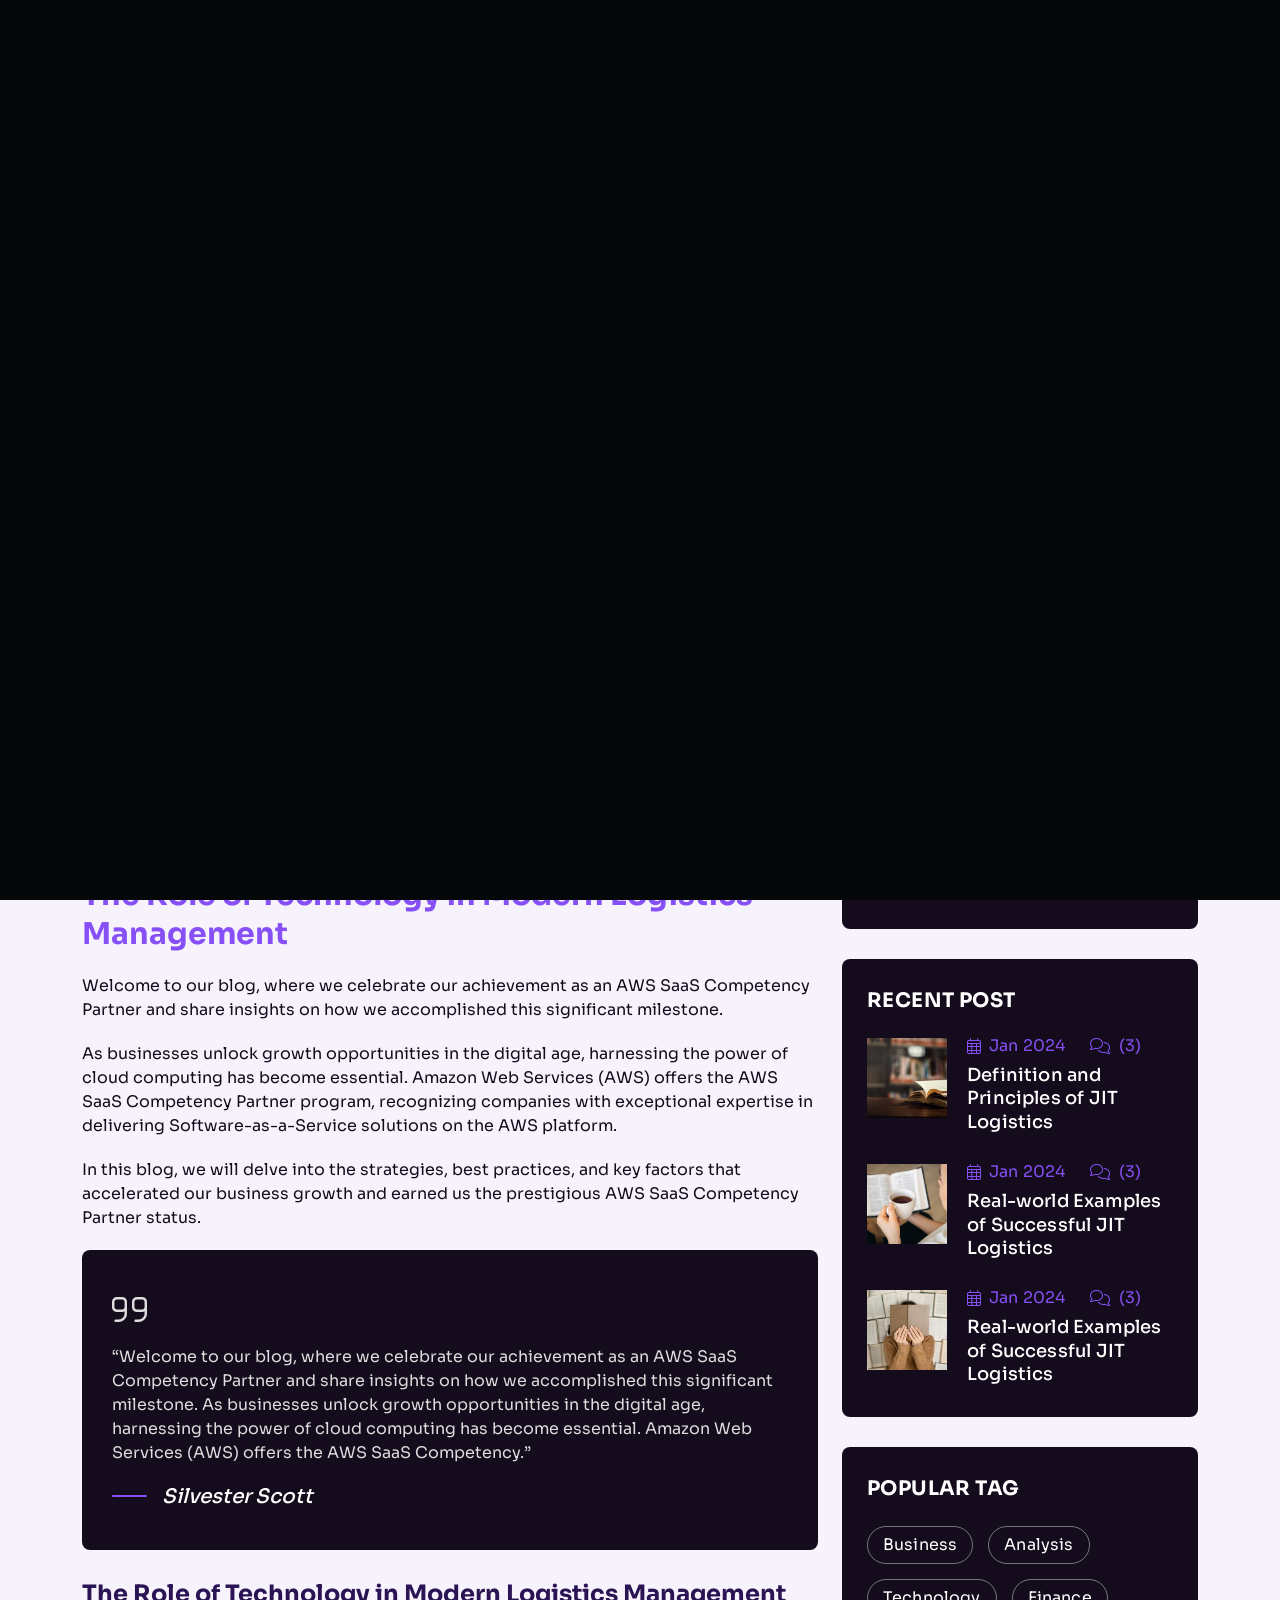
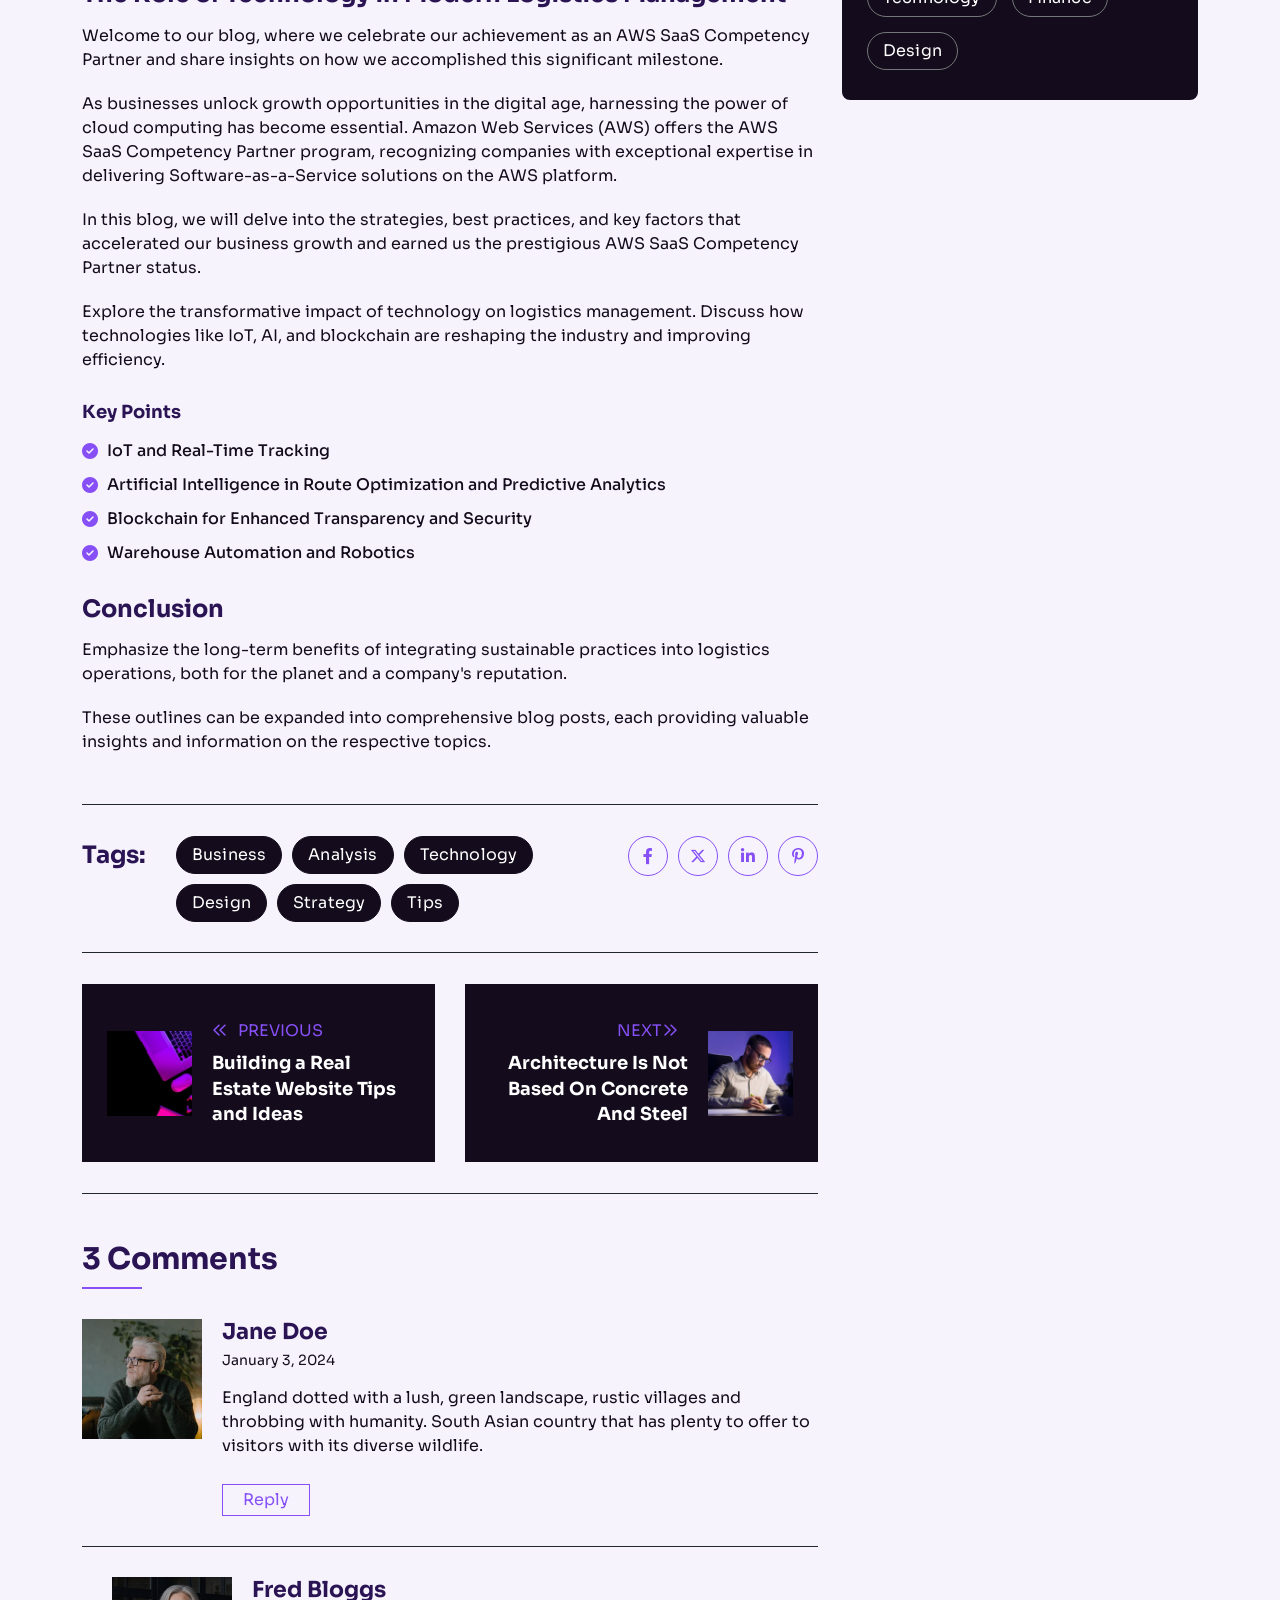
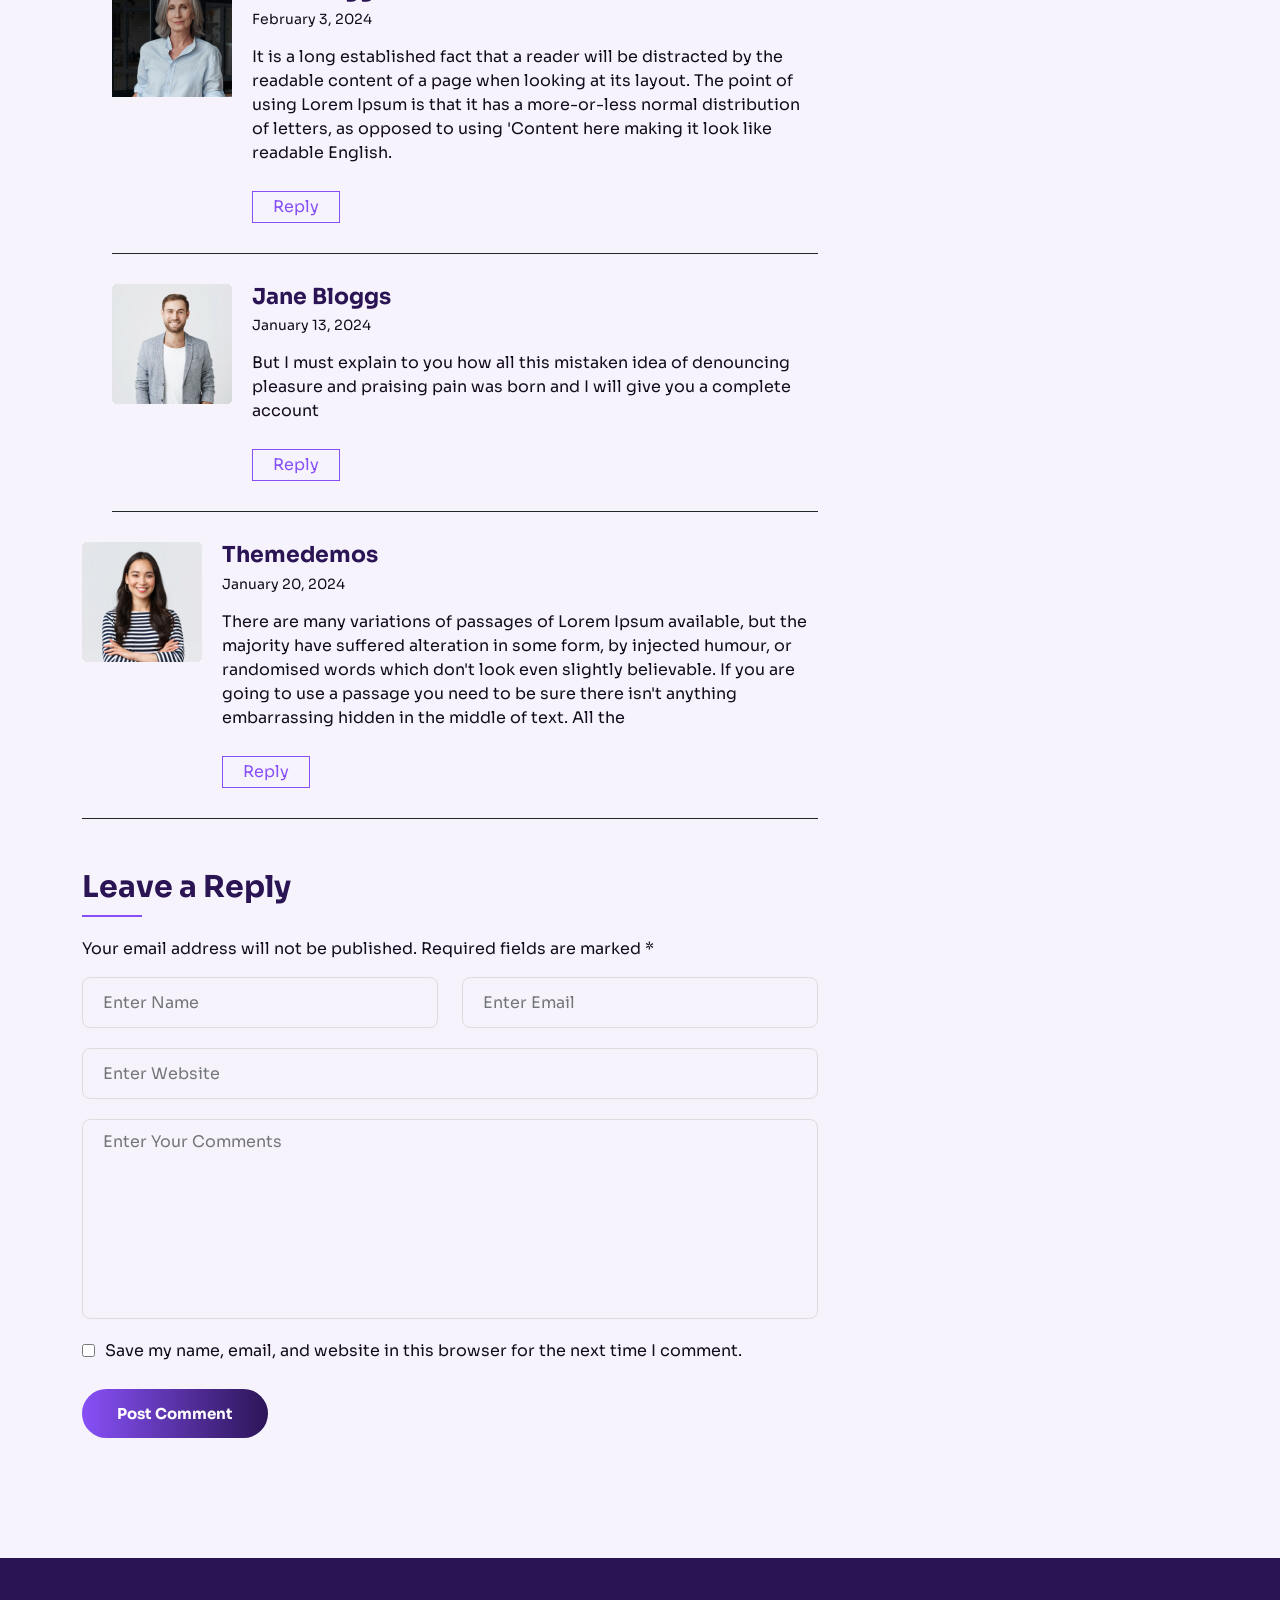
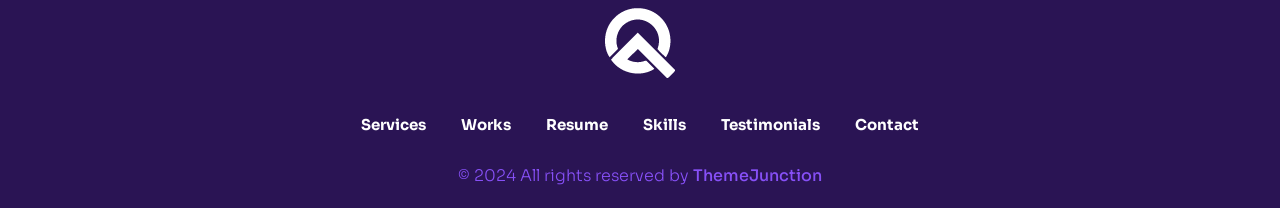
<file: blog-details-light.html>
<!DOCTYPE html>
<html class="no-js" lang="en">

<head>
  <meta charset="utf-8" />
  <meta http-equiv="x-ua-compatible" content="ie=edge" />
  <meta name="viewport" content="width=device-width, initial-scale=1" />
  <meta name="description" content="" />

  <!-- Site Title -->
  <title>Blog Details - Gerold - Personal Portfolio HTML5 Template</title>

  <!-- Place favicon.ico in the root directory -->
  <link rel="apple-touch-icon" href="./assets/img/favicon.png" />
  <link rel="shortcut icon" type="image/png" href="./assets/img/favicon.png" />

  <!-- CSS here -->
  <link rel="stylesheet" href="assets/css/animate.min.css">
  <link rel="stylesheet" href="assets/css/bootstrap.min.css">
  <link rel="stylesheet" href="assets/css/font-awesome-pro.min.css">
  <link rel="stylesheet" href="assets/css/flaticon_gerold.css">
  <link rel="stylesheet" href="assets/css/nice-select.css">
  <link rel="stylesheet" href="assets/css/backToTop.css">
  <link rel="stylesheet" href="assets/css/owl.carousel.min.css">
  <link rel="stylesheet" href="assets/css/odometer-theme-default.css">
  <link rel="stylesheet" href="assets/css/magnific-popup.css">

  <link rel="stylesheet" href="assets/css/main.css">
  <link rel="stylesheet" href="assets/css/light-mode.css">
  <link rel="stylesheet" href="assets/css/responsive.css">
</head>

<body class="absolute_header inner-page light-mode">

  <!-- Preloader Area Start -->
  <div class="preloader">
    <svg viewBox="0 0 1000 1000" preserveAspectRatio="none">
      <path id="preloaderSvg" d="M0,1005S175,995,500,995s500,5,500,5V0H0Z"></path>
    </svg>

    <div class="preloader-heading">
      <div class="load-text">
        <span>L</span>
        <span>o</span>
        <span>a</span>
        <span>d</span>
        <span>i</span>
        <span>n</span>
        <span>g</span>
      </div>
    </div>
  </div>
  <!-- Preloader Area End -->


  <!-- start: Back To Top -->
  <div class="progress-wrap" id="scrollUp">
    <svg class="progress-circle svg-content" width="100%" height="100%" viewBox="-1 -1 102 102">
      <path d="M50,1 a49,49 0 0,1 0,98 a49,49 0 0,1 0,-98" />
    </svg>
  </div>
  <!-- end: Back To Top -->


  <!-- HEADER START -->
  <header class="tj-header-area header-absolute">
    <div class="container">
      <div class="row">
        <div class="col-12 d-flex flex-wrap align-items-center">

          <div class="logo-box">
            <a href="index.html">
              <img src="assets/img/logo/logo.png" alt="">
            </a>
          </div>

          <div class="header-info-list d-none d-md-inline-block">
            <ul class="ul-reset">
              <li><a href="mailto:mail@gerolddesign.com">mail@gerolddesign.com</a></li>
            </ul>
          </div>

          <div class="header-menu">
            <nav>
              <ul>
                <li><a href="#services-section">Services</a></li>
                <li><a href="#works-section">Works</a></li>
                <li><a href="#resume-section">Resume</a></li>
                <li><a href="#skills-section">Skills</a></li>
                <li><a href="#testimonials-section">Testimonials</a></li>
                <li><a href="#contact-section">Contact</a></li>
              </ul>
            </nav>
          </div>

          <div class="header-button">
            <a href="#" class="btn tj-btn-primary">Hire me!</a>
          </div>

          <div class="menu-bar d-lg-none">
            <button>
              <span></span>
              <span></span>
              <span></span>
              <span></span>
            </button>
          </div>
        </div>
      </div>
    </div>
  </header>
  <header class="tj-header-area header-2 header-sticky sticky-out">
    <div class="container">
      <div class="row">
        <div class="col-12 d-flex flex-wrap align-items-center">

          <div class="logo-box">
            <a href="index.html">
              <img src="assets/img/logo/logo-dark.png" alt="">
            </a>
          </div>

          <div class="header-info-list d-none d-md-inline-block">
            <ul class="ul-reset">
              <li><a href="mailto:mail@gerolddesign.com">mail@gerolddesign.com</a></li>
            </ul>
          </div>

          <div class="header-menu">
            <nav>
              <ul>
                <li><a href="#services-section">Services</a></li>
                <li><a href="#works-section">Works</a></li>
                <li><a href="#resume-section">Resume</a></li>
                <li><a href="#skills-section">Skills</a></li>
                <li><a href="#testimonials-section">Testimonials</a></li>
                <li><a href="#contact-section">Contact</a></li>
              </ul>
            </nav>
          </div>

          <div class="header-button">
            <a href="#" class="btn tj-btn-primary">Hire me!</a>
          </div>

          <div class="menu-bar d-lg-none">
            <button>
              <span></span>
              <span></span>
              <span></span>
              <span></span>
            </button>
          </div>
        </div>
      </div>
    </div>
  </header>
  <!-- HEADER END -->

  <main class="site-content" id="content">

    <!-- START: Breadcrumb Area -->
    <section class="breadcrumb_area" data-bg-image="./assets/img/breadcrumb/breadcrumb-bg.jpg" data-bg-color="#140C1C">
      <div class="container">
        <div class="row">
          <div class="col">
            <div class="breadcrumb_content d-flex flex-column align-items-center">
              <h2 class="title wow fadeInUp" data-wow-delay=".3s">Blog Details</h2>
              <div class="breadcrumb_navigation wow fadeInUp" data-wow-delay=".5s">
                <span><a href="index.html">Home</a></span>
                <i class="far fa-long-arrow-right"></i>
                <span class="current-item">Blog Details</span>
              </div>
            </div>
          </div>
        </div>
      </div>
    </section>
    <!-- END: Breadcrumb Area -->

    <!-- START: Blog Section -->
    <section class="full-width tj-post-details__area">
      <div class="container">
        <div class="row justify-content-center">
          <div class="col-lg-8">
            <div class="tj-post-details__container">
              <article class="tj-single__post">
                <div class="tj-post__thumb">
                  <img src="./assets/img/blog/blog-4.jpg" alt="">

                  <a href="#" class="category">Tutorial</a>
                </div>

                <div class="tj-post__content">
                  <div class="tj-post__meta entry-meta">
                    <span><i class="fa-light fa-user"></i> <a href="#">By Admin</a></span>
                    <span><i class="fa-light fa-calendar-days"></i> 11 Jul, 2023</span>
                    <span><i class="fa-light fa-comments"></i><a href="#">Comments (3)</a></span>
                  </div>
                  <h3 class="tj-post__title entry-title">
                    The Role of Technology in Modern Logistics Management
                  </h3>

                  <div class="tj-post__content">
                    <p>Welcome to our blog, where we celebrate our achievement as an AWS SaaS Competency Partner and
                      share insights on how we accomplished this significant milestone.</p>

                    <p>As businesses unlock growth opportunities in the digital age, harnessing the power of cloud
                      computing has become essential. Amazon Web Services (AWS) offers the AWS SaaS Competency Partner
                      program, recognizing companies with exceptional expertise in delivering Software-as-a-Service
                      solutions on the AWS platform.</p>

                    <p>In this blog, we will delve into the strategies, best practices, and key factors that accelerated
                      our business growth and earned us the prestigious AWS SaaS Competency Partner status.</p>

                    <blockquote class="wp-block-quote">
                      <p>“Welcome to our blog, where we celebrate our achievement as an AWS SaaS Competency Partner and
                        share insights on how we accomplished this significant milestone.
                        As businesses unlock growth opportunities in the digital age, harnessing the power of cloud
                        computing has become essential. Amazon Web Services (AWS) offers the AWS SaaS Competency.”</p>
                      <p><cite>Silvester Scott</cite></p>
                    </blockquote>

                    <h4>The Role of Technology in Modern Logistics Management</h4>
                    <p>Welcome to our blog, where we celebrate our achievement as an AWS SaaS Competency Partner and
                      share insights on how we accomplished this significant milestone.</p>

                    <p>As businesses unlock growth opportunities in the digital age, harnessing the power of cloud
                      computing has become essential. Amazon Web Services (AWS) offers the AWS SaaS Competency Partner
                      program, recognizing companies with exceptional expertise in delivering Software-as-a-Service
                      solutions on the AWS platform.</p>

                    <p>In this blog, we will delve into the strategies, best practices, and key factors that accelerated
                      our business growth and earned us the prestigious AWS SaaS Competency Partner status.</p>
                    <p>Explore the transformative impact of technology on logistics management. Discuss how technologies
                      like IoT, AI, and blockchain are reshaping the industry and improving efficiency.</p>

                    <h6>Key Points</h6>
                    <ul>
                      <li>IoT and Real-Time Tracking </li>
                      <li>Artificial Intelligence in Route Optimization and Predictive Analytics </li>
                      <li>Blockchain for Enhanced Transparency and Security </li>
                      <li>Warehouse Automation and Robotics</li>
                    </ul>

                    <h4>Conclusion</h4>
                    <p> Emphasize the long-term benefits of integrating sustainable practices into logistics operations,
                      both for the planet and a company's reputation.</p>

                    <p>These outlines can be expanded into comprehensive blog posts, each providing valuable insights
                      and information on the respective topics.</p>
                  </div>

                </div>
              </article>

              <!-- post tags & social share -->
              <div class="single-post_tag_share ">
                <!-- post tags -->
                <div class="tj_tag">
                  <h4 class="tag__title">Tags: </h4>
                  <div class="tagcloud">
                    <a href="#" rel="tag">Business</a>
                    <a href="#" rel="tag">Analysis</a>
                    <a href="#" rel="tag">Technology</a>
                    <a href="#" rel="tag">Design</a>
                    <a href="#" rel="tag">Strategy</a>
                    <a href="#" rel="tag">Tips</a>
                  </div>
                </div>
                <div class="share_link">
                  <a href="#" target="_blank" class="facebook" title="Share this on Facebook"><i
                      class="fa-brands fa-facebook-f"></i></a>
                  <a href="#" class="twitter" title="Share this on Twitter" target="_blank"><i
                      class="fa-brands fa-x-twitter"></i></a>
                  <a href="#" class="linkedin" title="Share this on Linkedin" target="_blank"><i
                      class="fa-brands fa-linkedin-in"></i></a>
                  <a href="#" class="pinterest" title="Pin this Post" target="_blank"><i
                      class="fa-brands fa-pinterest-p"></i></a>
                </div>
              </div>

              <!-- post navigation -->
              <div class="single-post__navigation">

                <!-- previous post -->
                <div class="tj-navigation_post previous">

                  <div class="tj-navigation-post_inner prev_post">
                    <div class="navigation-post_img">
                      <a href="#">
                        <img src="./assets/img/blog/1.jpg" alt=""> </a>
                    </div>
                    <div class="tj-content">
                      <div class="post_pagination_nav">
                        <i class="fa-regular fa-angle-double-left"></i>previous
                      </div>
                      <div class="post_pagination_title">
                        <h5 class="title">
                          <a href="#">Building a Real Estate Website Tips and Ideas</a>
                        </h5>
                      </div>
                    </div>
                  </div>
                </div>

                <!-- next post -->

                <div class="tj-navigation_post next">

                  <div class="tj-navigation-post_inner next_post">

                    <div class="tj-content">
                      <div class="post_pagination_nav">
                        Next<i class="fa-regular fa-angle-double-right"></i>
                      </div>
                      <div class="post_pagination_title">
                        <h5 class="title">
                          <a href="#">Architecture
                            Is Not Based On Concrete And Steel</a>
                        </h5>
                      </div>
                    </div>
                    <div class="navigation-post_img">
                      <a href="#">
                        <img src="./assets/img/blog/2.jpg" alt=""> </a>
                    </div>
                  </div>
                </div>
              </div>

              <!-- comments area -->
              <div class="tj-comments__container">

                <div class="tj-comments__wrap">
                  <div class="tj-comment__title">
                    <h3>3 Comments</h3>
                  </div>

                  <div class="tj-latest__comments">
                    <ul>
                      <li class="tj__comment">
                        <div class="tj-comment__wrap">
                          <div class="comment__avatar">
                            <img alt="" src="./assets/img/blog/user-1.jpg">
                          </div>
                          <div class="comment__text">
                            <div class="avatar__name">
                              <h5><a href="">Jane Doe</a></h5>
                              <span>January 3, 2024</span>
                            </div>
                            <p>England dotted with a lush, green landscape, rustic villages and throbbing with humanity.
                              South Asian country that has plenty to offer to visitors with its diverse wildlife.</p>
                            <div class="comment__reply">
                              <a class="comment-reply-link" href="#">Reply</a>
                            </div>
                          </div>
                        </div>

                        <ul class="children">
                          <li class="tj__comment">
                            <div class="tj-comment__wrap">
                              <div class="comment__avatar">
                                <img alt="" src="./assets/img/blog/user-2.jpg">
                              </div>
                              <div class="comment__text">
                                <div class="avatar__name">
                                  <h5><a href=""> Fred Bloggs</a></h5>
                                  <span>February 3, 2024</span>
                                </div>
                                <p>It is a long established fact that a reader will be distracted by the readable
                                  content of a page when looking at its layout. The point of using Lorem Ipsum is that
                                  it has a more-or-less normal distribution of letters, as opposed to using 'Content
                                  here making it look like readable English.</p>
                                <div class="comment__reply">
                                  <a class="comment-reply-link" href="#">Reply</a>
                                </div>
                              </div>
                            </div>
                          </li>

                          <li class="tj__comment">
                            <div class="tj-comment__wrap">
                              <div class="comment__avatar">
                                <img alt="" src="./assets/img/blog/user-3.jpg">
                              </div>
                              <div class="comment__text">
                                <div class="avatar__name">
                                  <h5><a href="">Jane Bloggs</a></h5>
                                  <span>January 13, 2024</span>
                                </div>
                                <p>But I must explain to you how all this mistaken idea of denouncing pleasure and
                                  praising pain was born and I will give you a complete account</p>
                                <div class="comment__reply">
                                  <a class="comment-reply-link" href="#">Reply</a>
                                </div>
                              </div>
                            </div>
                          </li>
                        </ul>
                      </li>
                      <li class="tj__comment">
                        <div class="tj-comment__wrap">
                          <div class="comment__avatar">
                            <img alt="" src="./assets/img/blog/user-4.jpg">
                          </div>
                          <div class="comment__text">
                            <div class="avatar__name">
                              <h5><a href="">Themedemos</a></h5>
                              <span>January 20, 2024</span>
                            </div>
                            <p>There are many variations of passages of Lorem Ipsum available, but the majority have
                              suffered alteration in some form, by injected humour, or randomised words which don't look
                              even slightly believable. If you are going to use a passage you need to be sure there
                              isn't anything embarrassing hidden in the middle of text. All the</p>
                            <div class="comment__reply">
                              <a class="comment-reply-link" href="#">Reply</a>
                            </div>
                          </div>
                        </div>
                      </li>
                    </ul>
                  </div>
                </div>

                <div class="comment-respond">
                  <h3 class="comment-reply-title">
                    <span class="tj-comment__title">Leave a Reply</span>
                  </h3>

                  <form action="index.html" class="tj-post-comment__form">
                    <p class="comment-notes"><span id="email-notes">Your email address will not be published.</span>
                      <span class="required-field-message">Required fields are marked <span
                          class="required">*</span></span>
                    </p>

                    <div class="row">
                      <div class="col-md-6">
                        <div class="form_group">
                          <input placeholder="Enter Name" id="author" name="author" type="text" aria-required="true">
                        </div>
                      </div>
                      <div class="col-md-6">
                        <div class="form_group">
                          <input placeholder="Enter Email" id="email" name="email" type="email" aria-required="true">
                        </div>
                      </div>
                      <div class="col-md-12">
                        <div class="form_group">
                          <input placeholder="Enter Website" id="url" name="url" type="url">
                        </div>
                      </div>
                    </div>

                    <div class="row">
                      <div class="col-md-12 ">
                        <div class="form_group">
                          <textarea class="msg-box" placeholder="Enter Your Comments" id="comment" name="comment"
                            cols="45" rows="8"></textarea>
                        </div>
                      </div>
                      <div class="clearfix"></div>
                    </div>

                    <p class="comment-form-cookies-consent">
                      <input id="wp-comment-cookies-consent" name="wp-comment-cookies-consent" type="checkbox"
                        value="yes">
                      <label for="wp-comment-cookies-consent">Save my name, email, and website in this browser for the
                        next time I comment.</label>
                    </p>
                    <button class="tj-btn-primary submit" type="submit">Post Comment </button>
                  </form>
                </div>
              </div>

            </div>
          </div>
          <div class="col-lg-4">
            <div class="tj_main_sidebar">
              <div class="sidebar_widget widget_search wow fadeInUp" data-wow-delay=".3s">
                <div class="tj-widget__search form_group">
                  <form class="search-form" action="#" method="get">
                    <input type="search" id="search" name="search" placeholder="Search...">
                    <button class="search-btn" type="submit"> <i class="fa-light fa-magnifying-glass"></i> </button>
                  </form>
                </div>
              </div>

              <div class="sidebar_widget widget_categories wow fadeInUp" data-wow-delay=".3s">
                <div class="widget_title">
                  <h3 class="title">Categories</h3>
                </div>

                <ul>
                  <li><a href="#">Business</a> (4)</li>
                  <li><a href="#">Analysis</a> (0)</li>
                  <li><a href="#">Technology</a> (1)</li>
                  <li><a href="#">Technology</a> (10)</li>
                </ul>
              </div>

              <div class="sidebar_widget tj_recent_posts wow fadeInUp" data-wow-delay=".3s">
                <div class="widget_title">
                  <h3 class="title">Recent post</h3>
                </div>

                <ul>
                  <li>
                    <div class="recent-post_thumb">
                      <a href="blog-details.html">
                        <img src="./assets/img/blog/post-thumb-1.jpg" alt="">
                      </a>
                    </div>

                    <div class="recent-post_content">
                      <div class="tj-post__meta entry-meta">
                        <span><i class="fa-light fa-calendar-days"></i>Jan 2024</span>
                        <span><i class="fa-light fa-comments"></i><a href="#"> (3)</a></span>
                      </div>
                      <h4 class="recent-post_title">
                        <a href="blog-details.html">Definition and Principles of JIT Logistics</a>
                      </h4>
                    </div>
                  </li>
                  <li>
                    <div class="recent-post_thumb">
                      <a href="blog-details.html">
                        <img src="./assets/img/blog/post-thumb-2.jpg" alt="">
                      </a>
                    </div>

                    <div class="recent-post_content">
                      <div class="tj-post__meta entry-meta">
                        <span><i class="fa-light fa-calendar-days"></i>Jan 2024</span>
                        <span><i class="fa-light fa-comments"></i><a href="#"> (3)</a></span>
                      </div>
                      <h4 class="recent-post_title">
                        <a href="blog-details.html">Real-world Examples of Successful JIT Logistics</a>
                      </h4>
                    </div>
                  </li>
                  <li>
                    <div class="recent-post_thumb">
                      <a href="blog-details.html">
                        <img src="./assets/img/blog/post-thumb-3.jpg" alt="">
                      </a>
                    </div>

                    <div class="recent-post_content">
                      <div class="tj-post__meta entry-meta">
                        <span><i class="fa-light fa-calendar-days"></i>Jan 2024</span>
                        <span><i class="fa-light fa-comments"></i><a href="#"> (3)</a></span>
                      </div>
                      <h4 class="recent-post_title">
                        <a href="blog-details.html">Real-world Examples of Successful JIT Logistics</a>
                      </h4>
                    </div>
                  </li>
                </ul>
              </div>

              <div class="sidebar_widget widget_tag_cloud wow fadeInUp" data-wow-delay=".3s">
                <div class="widget_title">
                  <h3 class="title">Popular tag</h3>
                </div>

                <div class="tagcloud">
                  <a href="#">Business</a>
                  <a href="#">Analysis</a>
                  <a href="#">Technology</a>
                  <a href="#">Finance</a>
                  <a href="#">Design</a>
                </div>
              </div>
            </div>
          </div>
        </div>
      </div>
    </section>
    <!-- END: Blog Section -->
  </main>

  <!-- FOOTER AREA START -->
  <footer class="tj-footer-area">
    <div class="container">
      <div class="row">
        <div class="col-md-12 text-center">
          <div class="footer-logo-box">
            <a href="#"><img src="assets/img/logo/logo.png" alt=""></a>
          </div>
          <div class="footer-menu">
            <nav>
              <ul>
                <li><a href="#services-section">Services</a></li>
                <li><a href="#works-section">Works</a></li>
                <li><a href="#resume-section">Resume</a></li>
                <li><a href="#skills-section">Skills</a></li>
                <li><a href="#testimonials-section">Testimonials</a></li>
                <li><a href="#contact-section">Contact</a></li>
              </ul>
            </nav>
          </div>
          <div class="copy-text">
            <p>&copy; 2024 All rights reserved by <a href="#" target="_blank">ThemeJunction</a></p>
          </div>
        </div>
      </div>
    </div>
  </footer>
  <!-- FOOTER AREA END -->


  <!-- CSS here -->
  <script src="assets/js/jquery.min.js"></script>
  <script src="assets/js/bootstrap.bundle.min.js"></script>
  <script src="assets/js/nice-select.min.js"></script>
  <script src="assets/js/backToTop.js"></script>
  <script src="assets/js/smooth-scroll.js"></script>
  <script src="assets/js/appear.min.js"></script>
  <script src="assets/js/wow.min.js"></script>
  <script src="assets/js/gsap.min.js"></script>
  <script src="assets/js/one-page-nav.js"></script>
  <script src="assets/js/lightcase.js"></script>
  <script src="assets/js/owl.carousel.min.js"></script>
  <script src="assets/js/isotope.pkgd.min.js"></script>
  <script src="assets/js/odometer.min.js"></script>
  <script src="assets/js/magnific-popup.js"></script>

  <script src="assets/js/main.js"></script>
</body>

</html>
</file>
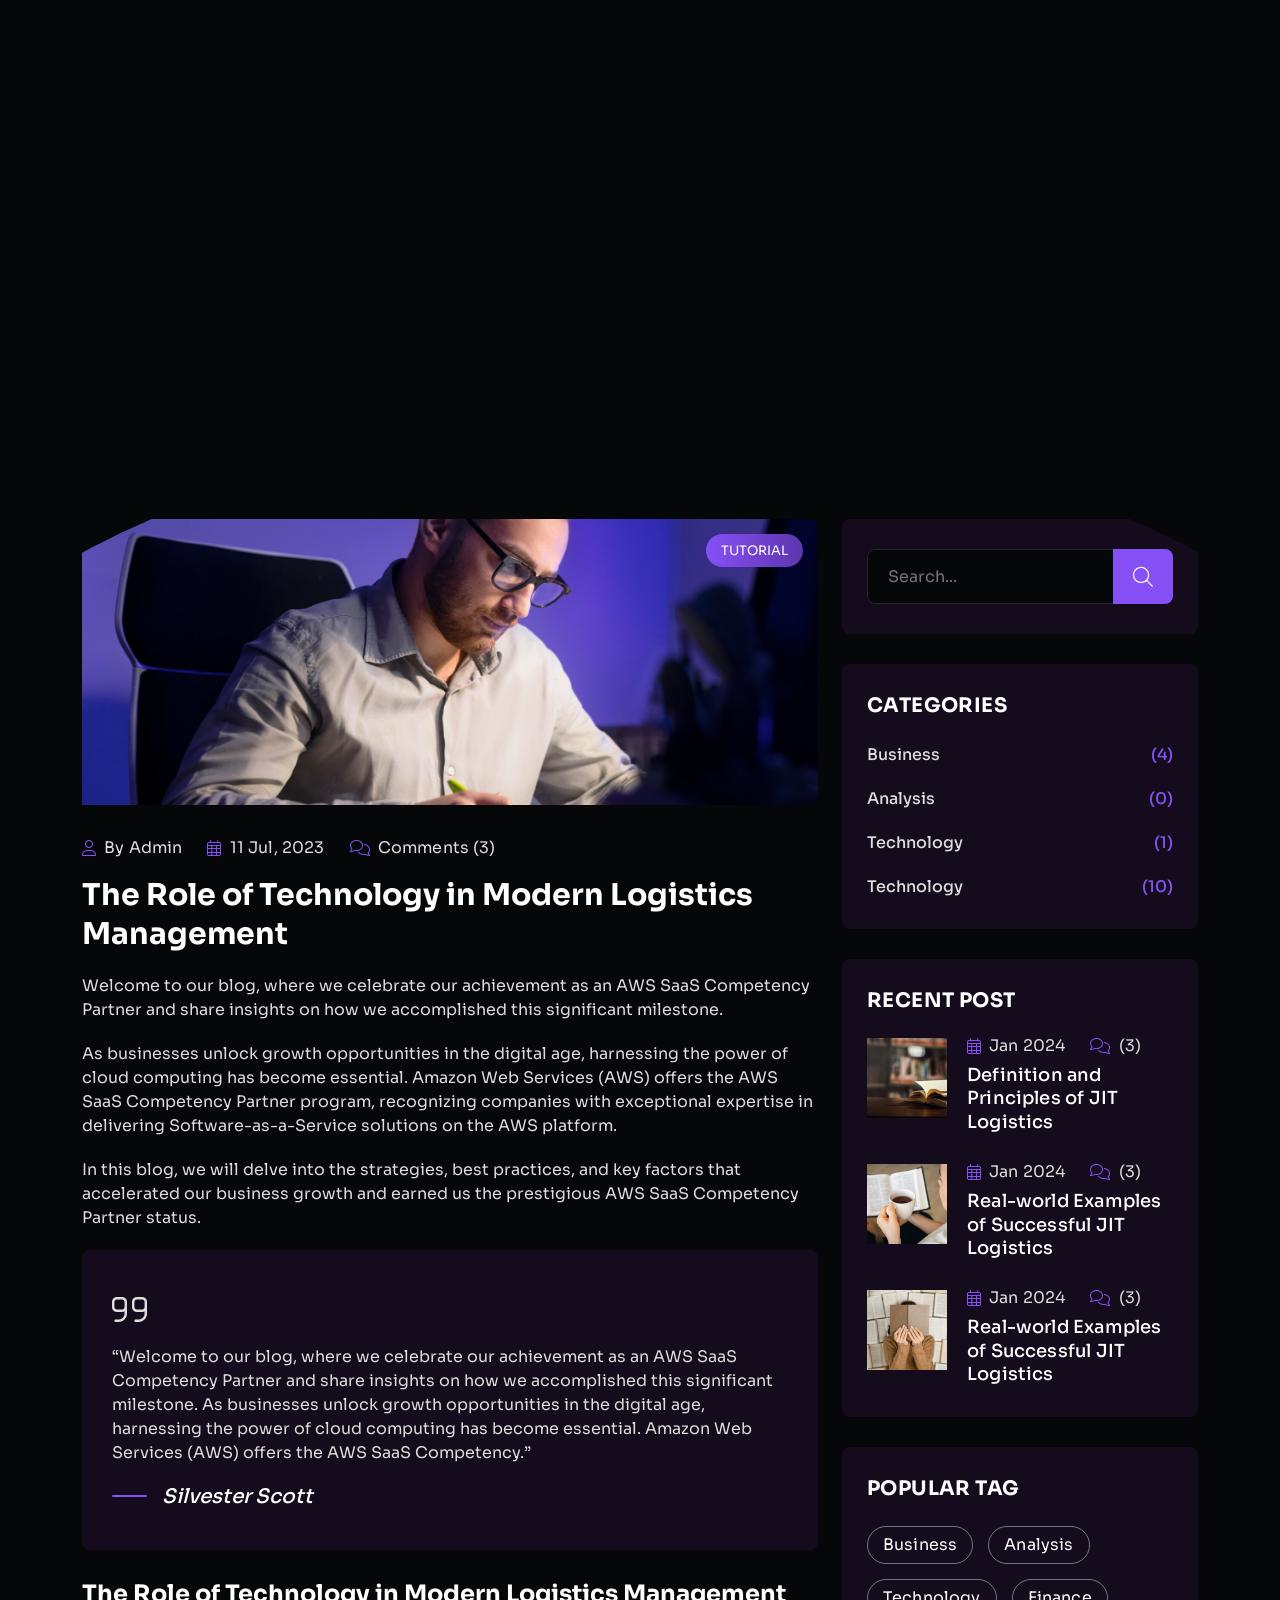
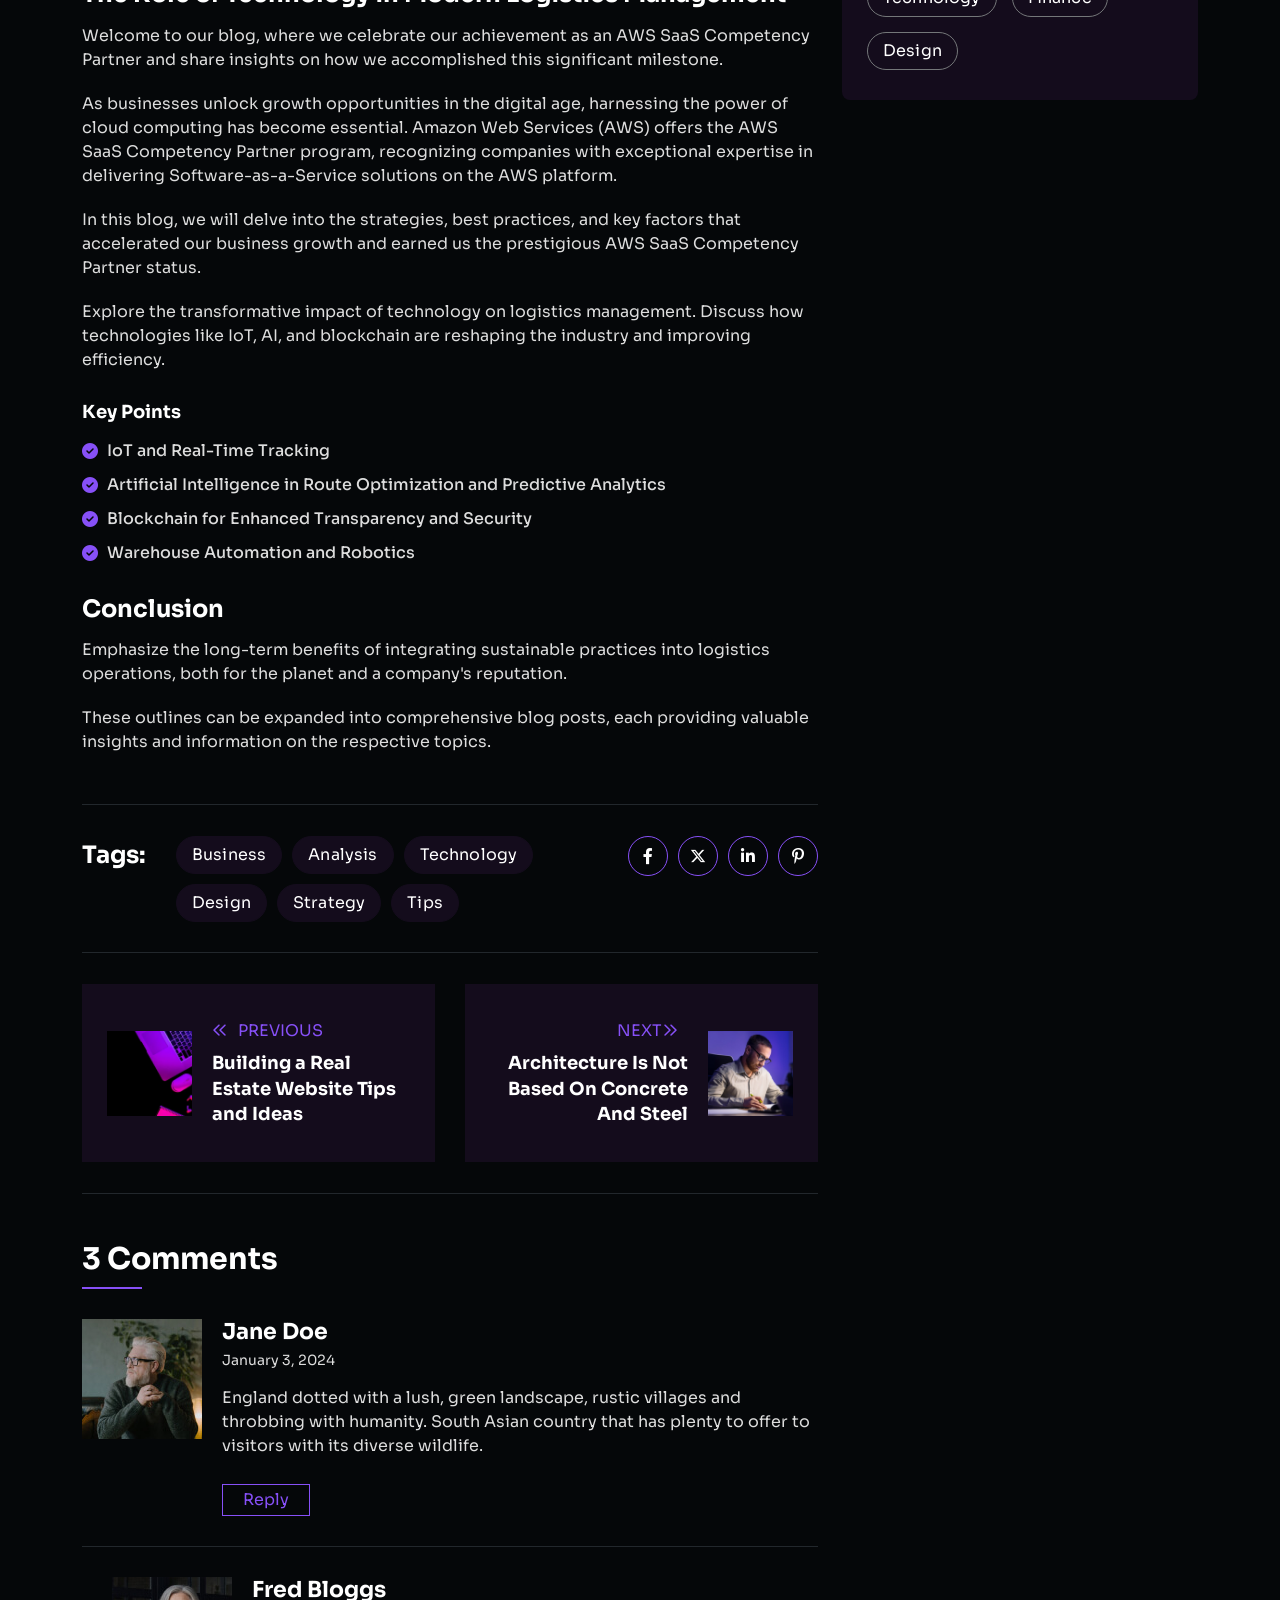
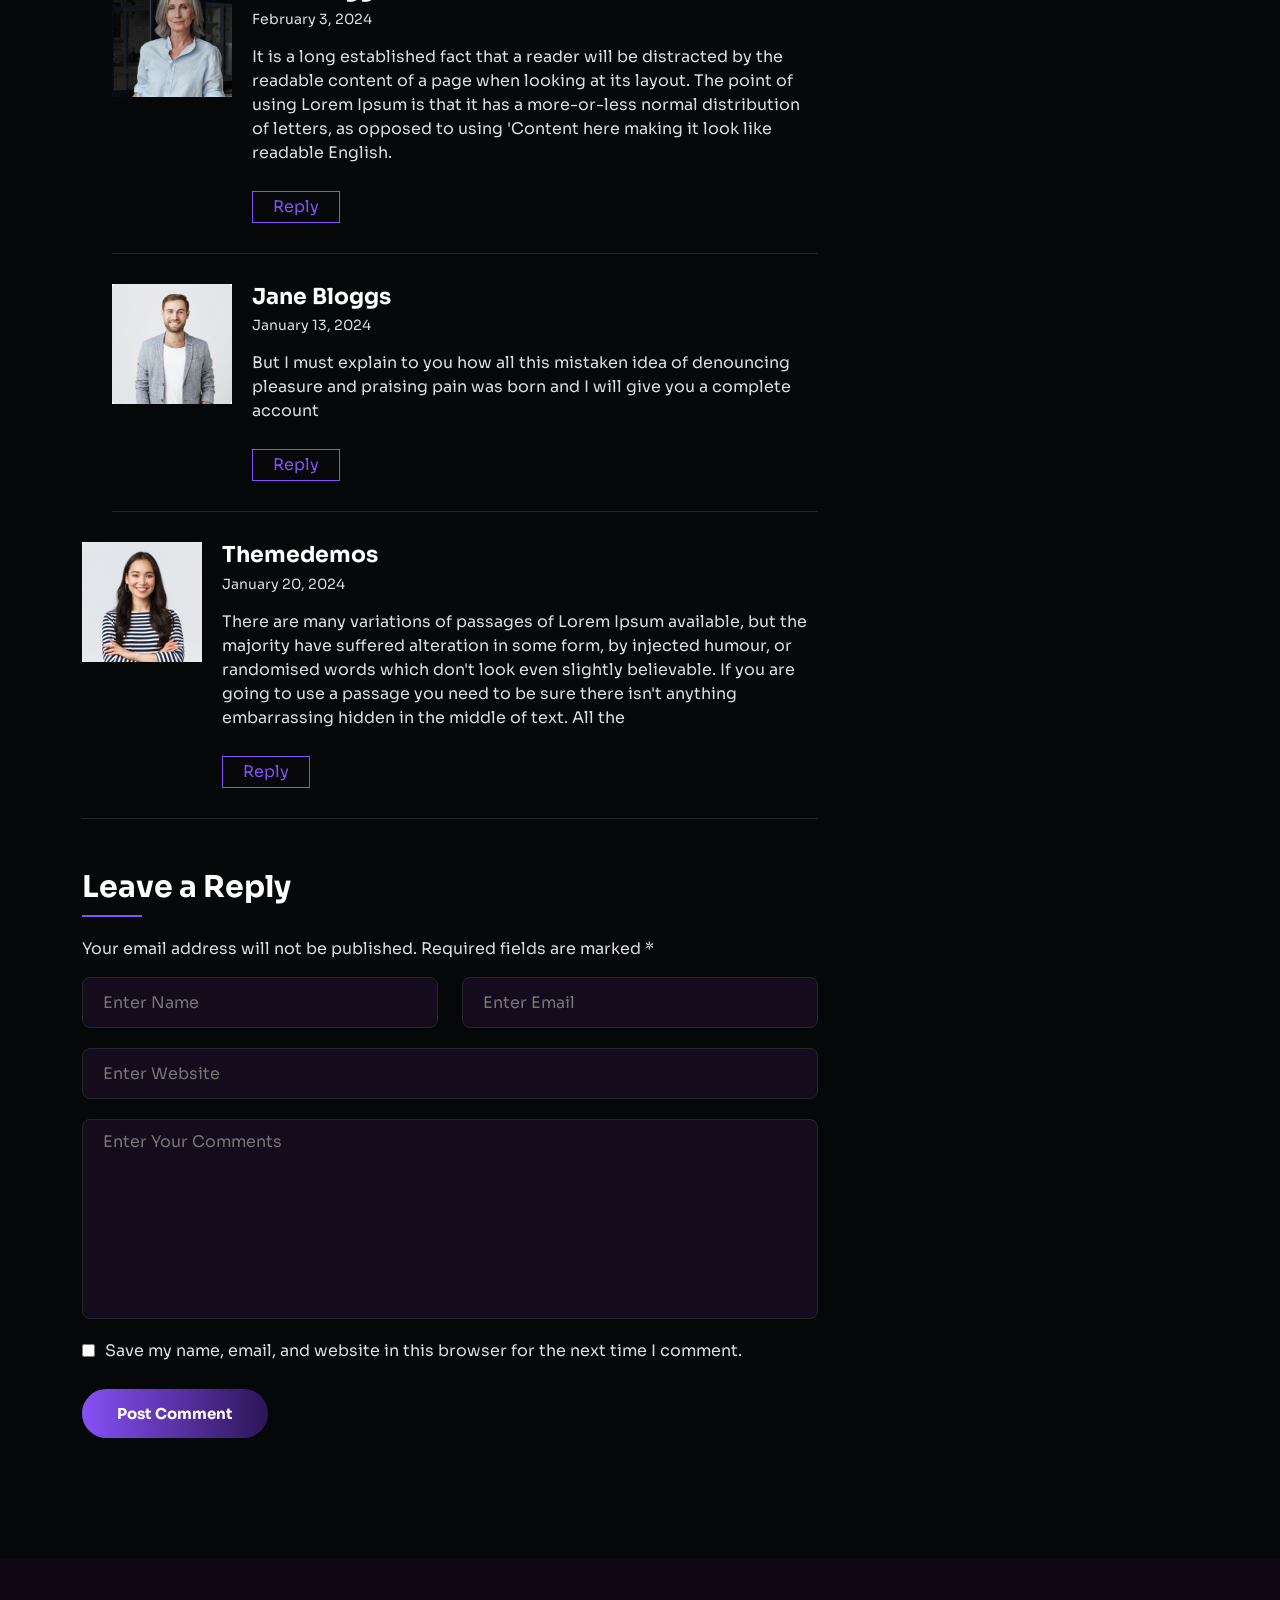
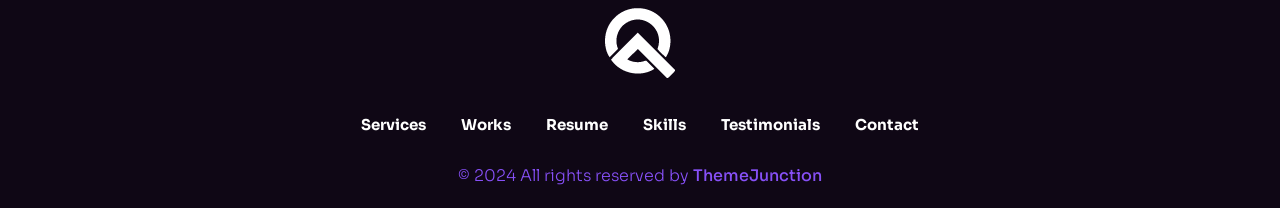
<file: blog-details.html>
<!DOCTYPE html>
<html class="no-js" lang="en">

<head>
  <meta charset="utf-8" />
  <meta http-equiv="x-ua-compatible" content="ie=edge" />
  <meta name="viewport" content="width=device-width, initial-scale=1" />
  <meta name="description" content="" />

  <!-- Site Title -->
  <title>Blog Details - Gerold - Personal Portfolio HTML5 Template</title>

  <!-- Place favicon.ico in the root directory -->
  <link rel="apple-touch-icon" href="./assets/img/favicon.png" />
  <link rel="shortcut icon" type="image/png" href="./assets/img/favicon.png" />

  <!-- CSS here -->
  <link rel="stylesheet" href="assets/css/animate.min.css">
  <link rel="stylesheet" href="assets/css/bootstrap.min.css">
  <link rel="stylesheet" href="assets/css/font-awesome-pro.min.css">
  <link rel="stylesheet" href="assets/css/flaticon_gerold.css">
  <link rel="stylesheet" href="assets/css/nice-select.css">
  <link rel="stylesheet" href="assets/css/backToTop.css">
  <link rel="stylesheet" href="assets/css/owl.carousel.min.css">
  <link rel="stylesheet" href="assets/css/odometer-theme-default.css">
  <link rel="stylesheet" href="assets/css/magnific-popup.css">

  <link rel="stylesheet" href="assets/css/main.css">
  <link rel="stylesheet" href="assets/css/light-mode.css">
  <link rel="stylesheet" href="assets/css/responsive.css">
</head>

<body class="absolute_header">

  <!-- Preloader Area Start -->
  <div class="preloader">
    <svg viewBox="0 0 1000 1000" preserveAspectRatio="none">
      <path id="preloaderSvg" d="M0,1005S175,995,500,995s500,5,500,5V0H0Z"></path>
    </svg>

    <div class="preloader-heading">
      <div class="load-text">
        <span>L</span>
        <span>o</span>
        <span>a</span>
        <span>d</span>
        <span>i</span>
        <span>n</span>
        <span>g</span>
      </div>
    </div>
  </div>
  <!-- Preloader Area End -->


  <!-- start: Back To Top -->
  <div class="progress-wrap" id="scrollUp">
    <svg class="progress-circle svg-content" width="100%" height="100%" viewBox="-1 -1 102 102">
      <path d="M50,1 a49,49 0 0,1 0,98 a49,49 0 0,1 0,-98" />
    </svg>
  </div>
  <!-- end: Back To Top -->


  <!-- HEADER START -->
  <header class="tj-header-area header-absolute">
    <div class="container">
      <div class="row">
        <div class="col-12 d-flex flex-wrap align-items-center">

          <div class="logo-box">
            <a href="index.html">
              <img src="assets/img/logo/logo.png" alt="">
            </a>
          </div>

          <div class="header-info-list d-none d-md-inline-block">
            <ul class="ul-reset">
              <li><a href="mailto:mail@gerolddesign.com">mail@gerolddesign.com</a></li>
            </ul>
          </div>

          <div class="header-menu">
            <nav>
              <ul>
                <li><a href="#services-section">Services</a></li>
                <li><a href="#works-section">Works</a></li>
                <li><a href="#resume-section">Resume</a></li>
                <li><a href="#skills-section">Skills</a></li>
                <li><a href="#testimonials-section">Testimonials</a></li>
                <li><a href="#contact-section">Contact</a></li>
              </ul>
            </nav>
          </div>

          <div class="header-button">
            <a href="#" class="btn tj-btn-primary">Hire me!</a>
          </div>

          <div class="menu-bar d-lg-none">
            <button>
              <span></span>
              <span></span>
              <span></span>
              <span></span>
            </button>
          </div>
        </div>
      </div>
    </div>
  </header>
  <header class="tj-header-area header-2 header-sticky sticky-out">
    <div class="container">
      <div class="row">
        <div class="col-12 d-flex flex-wrap align-items-center">

          <div class="logo-box">
            <a href="index.html">
              <img src="assets/img/logo/logo.png" alt="">
            </a>
          </div>

          <div class="header-info-list d-none d-md-inline-block">
            <ul class="ul-reset">
              <li><a href="mailto:mail@gerolddesign.com">mail@gerolddesign.com</a></li>
            </ul>
          </div>

          <div class="header-menu">
            <nav>
              <ul>
                <li><a href="#services-section">Services</a></li>
                <li><a href="#works-section">Works</a></li>
                <li><a href="#resume-section">Resume</a></li>
                <li><a href="#skills-section">Skills</a></li>
                <li><a href="#testimonials-section">Testimonials</a></li>
                <li><a href="#contact-section">Contact</a></li>
              </ul>
            </nav>
          </div>

          <div class="header-button">
            <a href="#" class="btn tj-btn-primary">Hire me!</a>
          </div>

          <div class="menu-bar d-lg-none">
            <button>
              <span></span>
              <span></span>
              <span></span>
              <span></span>
            </button>
          </div>
        </div>
      </div>
    </div>
  </header>
  <!-- HEADER END -->

  <main class="site-content" id="content">

    <!-- START: Breadcrumb Area -->
    <section class="breadcrumb_area" data-bg-image="./assets/img/breadcrumb/breadcrumb-bg.jpg" data-bg-color="#140C1C">
      <div class="container">
        <div class="row">
          <div class="col">
            <div class="breadcrumb_content d-flex flex-column align-items-center">
              <h2 class="title wow fadeInUp" data-wow-delay=".3s">Blog Details</h2>
              <div class="breadcrumb_navigation wow fadeInUp" data-wow-delay=".5s">
                <span><a href="index.html">Home</a></span>
                <i class="far fa-long-arrow-right"></i>
                <span class="current-item">Blog Details</span>
              </div>
            </div>
          </div>
        </div>
      </div>
    </section>
    <!-- END: Breadcrumb Area -->

    <!-- START: Blog Section -->
    <section class="full-width tj-post-details__area">
      <div class="container">
        <div class="row justify-content-center">
          <div class="col-lg-8">
            <div class="tj-post-details__container">
              <article class="tj-single__post">
                <div class="tj-post__thumb">
                  <img src="./assets/img/blog/blog-4.jpg" alt="">

                  <a href="#" class="category">Tutorial</a>
                </div>

                <div class="tj-post__content">
                  <div class="tj-post__meta entry-meta">
                    <span><i class="fa-light fa-user"></i> <a href="#">By Admin</a></span>
                    <span><i class="fa-light fa-calendar-days"></i> 11 Jul, 2023</span>
                    <span><i class="fa-light fa-comments"></i><a href="#">Comments (3)</a></span>
                  </div>
                  <h3 class="tj-post__title entry-title">
                    The Role of Technology in Modern Logistics Management
                  </h3>

                  <div class="tj-post__content">
                    <p>Welcome to our blog, where we celebrate our achievement as an AWS SaaS Competency Partner and
                      share insights on how we accomplished this significant milestone.</p>

                    <p>As businesses unlock growth opportunities in the digital age, harnessing the power of cloud
                      computing has become essential. Amazon Web Services (AWS) offers the AWS SaaS Competency Partner
                      program, recognizing companies with exceptional expertise in delivering Software-as-a-Service
                      solutions on the AWS platform.</p>

                    <p>In this blog, we will delve into the strategies, best practices, and key factors that accelerated
                      our business growth and earned us the prestigious AWS SaaS Competency Partner status.</p>

                    <blockquote class="wp-block-quote">
                      <p>“Welcome to our blog, where we celebrate our achievement as an AWS SaaS Competency Partner and
                        share insights on how we accomplished this significant milestone.
                        As businesses unlock growth opportunities in the digital age, harnessing the power of cloud
                        computing has become essential. Amazon Web Services (AWS) offers the AWS SaaS Competency.”</p>
                      <p><cite>Silvester Scott</cite></p>
                    </blockquote>

                    <h4>The Role of Technology in Modern Logistics Management</h4>
                    <p>Welcome to our blog, where we celebrate our achievement as an AWS SaaS Competency Partner and
                      share insights on how we accomplished this significant milestone.</p>

                    <p>As businesses unlock growth opportunities in the digital age, harnessing the power of cloud
                      computing has become essential. Amazon Web Services (AWS) offers the AWS SaaS Competency Partner
                      program, recognizing companies with exceptional expertise in delivering Software-as-a-Service
                      solutions on the AWS platform.</p>

                    <p>In this blog, we will delve into the strategies, best practices, and key factors that accelerated
                      our business growth and earned us the prestigious AWS SaaS Competency Partner status.</p>
                    <p>Explore the transformative impact of technology on logistics management. Discuss how technologies
                      like IoT, AI, and blockchain are reshaping the industry and improving efficiency.</p>

                    <h6>Key Points</h6>
                    <ul>
                      <li>IoT and Real-Time Tracking </li>
                      <li>Artificial Intelligence in Route Optimization and Predictive Analytics </li>
                      <li>Blockchain for Enhanced Transparency and Security </li>
                      <li>Warehouse Automation and Robotics</li>
                    </ul>

                    <h4>Conclusion</h4>
                    <p> Emphasize the long-term benefits of integrating sustainable practices into logistics operations,
                      both for the planet and a company's reputation.</p>

                    <p>These outlines can be expanded into comprehensive blog posts, each providing valuable insights
                      and information on the respective topics.</p>
                  </div>

                </div>
              </article>

              <!-- post tags & social share -->
              <div class="single-post_tag_share ">
                <!-- post tags -->
                <div class="tj_tag">
                  <h4 class="tag__title">Tags: </h4>
                  <div class="tagcloud">
                    <a href="#" rel="tag">Business</a>
                    <a href="#" rel="tag">Analysis</a>
                    <a href="#" rel="tag">Technology</a>
                    <a href="#" rel="tag">Design</a>
                    <a href="#" rel="tag">Strategy</a>
                    <a href="#" rel="tag">Tips</a>
                  </div>
                </div>
                <div class="share_link">
                  <a href="#" target="_blank" class="facebook" title="Share this on Facebook"><i
                      class="fa-brands fa-facebook-f"></i></a>
                  <a href="#" class="twitter" title="Share this on Twitter" target="_blank"><i
                      class="fa-brands fa-x-twitter"></i></a>
                  <a href="#" class="linkedin" title="Share this on Linkedin" target="_blank"><i
                      class="fa-brands fa-linkedin-in"></i></a>
                  <a href="#" class="pinterest" title="Pin this Post" target="_blank"><i
                      class="fa-brands fa-pinterest-p"></i></a>
                </div>
              </div>

              <!-- post navigation -->
              <div class="single-post__navigation">

                <!-- previous post -->
                <div class="tj-navigation_post previous">

                  <div class="tj-navigation-post_inner prev_post">
                    <div class="navigation-post_img">
                      <a href="#">
                        <img src="./assets/img/blog/1.jpg" alt=""> </a>
                    </div>
                    <div class="tj-content">
                      <div class="post_pagination_nav">
                        <i class="fa-regular fa-angle-double-left"></i>previous
                      </div>
                      <div class="post_pagination_title">
                        <h5 class="title">
                          <a href="#">Building a Real Estate Website Tips and Ideas</a>
                        </h5>
                      </div>
                    </div>
                  </div>
                </div>

                <!-- next post -->

                <div class="tj-navigation_post next">

                  <div class="tj-navigation-post_inner next_post">

                    <div class="tj-content">
                      <div class="post_pagination_nav">
                        Next<i class="fa-regular fa-angle-double-right"></i>
                      </div>
                      <div class="post_pagination_title">
                        <h5 class="title">
                          <a href="#">Architecture
                            Is Not Based On Concrete And Steel</a>
                        </h5>
                      </div>
                    </div>
                    <div class="navigation-post_img">
                      <a href="#">
                        <img src="./assets/img/blog/2.jpg" alt=""> </a>
                    </div>
                  </div>
                </div>
              </div>

              <!-- comments area -->
              <div class="tj-comments__container">

                <div class="tj-comments__wrap">
                  <div class="tj-comment__title">
                    <h3>3 Comments</h3>
                  </div>

                  <div class="tj-latest__comments">
                    <ul>
                      <li class="tj__comment">
                        <div class="tj-comment__wrap">
                          <div class="comment__avatar">
                            <img alt="" src="./assets/img/blog/user-1.jpg">
                          </div>
                          <div class="comment__text">
                            <div class="avatar__name">
                              <h5><a href="">Jane Doe</a></h5>
                              <span>January 3, 2024</span>
                            </div>
                            <p>England dotted with a lush, green landscape, rustic villages and throbbing with humanity.
                              South Asian country that has plenty to offer to visitors with its diverse wildlife.</p>
                            <div class="comment__reply">
                              <a class="comment-reply-link" href="#">Reply</a>
                            </div>
                          </div>
                        </div>

                        <ul class="children">
                          <li class="tj__comment">
                            <div class="tj-comment__wrap">
                              <div class="comment__avatar">
                                <img alt="" src="./assets/img/blog/user-2.jpg">
                              </div>
                              <div class="comment__text">
                                <div class="avatar__name">
                                  <h5><a href=""> Fred Bloggs</a></h5>
                                  <span>February 3, 2024</span>
                                </div>
                                <p>It is a long established fact that a reader will be distracted by the readable
                                  content of a page when looking at its layout. The point of using Lorem Ipsum is that
                                  it has a more-or-less normal distribution of letters, as opposed to using 'Content
                                  here making it look like readable English.</p>
                                <div class="comment__reply">
                                  <a class="comment-reply-link" href="#">Reply</a>
                                </div>
                              </div>
                            </div>
                          </li>

                          <li class="tj__comment">
                            <div class="tj-comment__wrap">
                              <div class="comment__avatar">
                                <img alt="" src="./assets/img/blog/user-3.jpg">
                              </div>
                              <div class="comment__text">
                                <div class="avatar__name">
                                  <h5><a href="">Jane Bloggs</a></h5>
                                  <span>January 13, 2024</span>
                                </div>
                                <p>But I must explain to you how all this mistaken idea of denouncing pleasure and
                                  praising pain was born and I will give you a complete account</p>
                                <div class="comment__reply">
                                  <a class="comment-reply-link" href="#">Reply</a>
                                </div>
                              </div>
                            </div>
                          </li>
                        </ul>
                      </li>
                      <li class="tj__comment">
                        <div class="tj-comment__wrap">
                          <div class="comment__avatar">
                            <img alt="" src="./assets/img/blog/user-4.jpg">
                          </div>
                          <div class="comment__text">
                            <div class="avatar__name">
                              <h5><a href="">Themedemos</a></h5>
                              <span>January 20, 2024</span>
                            </div>
                            <p>There are many variations of passages of Lorem Ipsum available, but the majority have
                              suffered alteration in some form, by injected humour, or randomised words which don't look
                              even slightly believable. If you are going to use a passage you need to be sure there
                              isn't anything embarrassing hidden in the middle of text. All the</p>
                            <div class="comment__reply">
                              <a class="comment-reply-link" href="#">Reply</a>
                            </div>
                          </div>
                        </div>
                      </li>
                    </ul>
                  </div>
                </div>

                <div class="comment-respond">
                  <h3 class="comment-reply-title">
                    <span class="tj-comment__title">Leave a Reply</span>
                  </h3>

                  <form action="index.html" class="tj-post-comment__form">
                    <p class="comment-notes"><span id="email-notes">Your email address will not be published.</span>
                      <span class="required-field-message">Required fields are marked <span
                          class="required">*</span></span>
                    </p>

                    <div class="row">
                      <div class="col-md-6">
                        <div class="form_group">
                          <input placeholder="Enter Name" id="author" name="author" type="text" aria-required="true">
                        </div>
                      </div>
                      <div class="col-md-6">
                        <div class="form_group">
                          <input placeholder="Enter Email" id="email" name="email" type="email" aria-required="true">
                        </div>
                      </div>
                      <div class="col-md-12">
                        <div class="form_group">
                          <input placeholder="Enter Website" id="url" name="url" type="url">
                        </div>
                      </div>
                    </div>

                    <div class="row">
                      <div class="col-md-12 ">
                        <div class="form_group">
                          <textarea class="msg-box" placeholder="Enter Your Comments" id="comment" name="comment"
                            cols="45" rows="8"></textarea>
                        </div>
                      </div>
                      <div class="clearfix"></div>
                    </div>

                    <p class="comment-form-cookies-consent">
                      <input id="wp-comment-cookies-consent" name="wp-comment-cookies-consent" type="checkbox"
                        value="yes">
                      <label for="wp-comment-cookies-consent">Save my name, email, and website in this browser for the
                        next time I comment.</label>
                    </p>
                    <button class="tj-btn-primary submit" type="submit">Post Comment </button>
                  </form>
                </div>
              </div>

            </div>
          </div>
          <div class="col-lg-4">
            <div class="tj_main_sidebar">
              <div class="sidebar_widget widget_search wow fadeInUp" data-wow-delay=".3s">
                <div class="tj-widget__search form_group">
                  <form class="search-form" action="#" method="get">
                    <input type="search" id="search" name="search" placeholder="Search...">
                    <button class="search-btn" type="submit"> <i class="fa-light fa-magnifying-glass"></i> </button>
                  </form>
                </div>
              </div>

              <div class="sidebar_widget widget_categories wow fadeInUp" data-wow-delay=".3s">
                <div class="widget_title">
                  <h3 class="title">Categories</h3>
                </div>

                <ul>
                  <li><a href="#">Business</a> (4)</li>
                  <li><a href="#">Analysis</a> (0)</li>
                  <li><a href="#">Technology</a> (1)</li>
                  <li><a href="#">Technology</a> (10)</li>
                </ul>
              </div>

              <div class="sidebar_widget tj_recent_posts wow fadeInUp" data-wow-delay=".3s">
                <div class="widget_title">
                  <h3 class="title">Recent post</h3>
                </div>

                <ul>
                  <li>
                    <div class="recent-post_thumb">
                      <a href="blog-details.html">
                        <img src="./assets/img/blog/post-thumb-1.jpg" alt="">
                      </a>
                    </div>

                    <div class="recent-post_content">
                      <div class="tj-post__meta entry-meta">
                        <span><i class="fa-light fa-calendar-days"></i>Jan 2024</span>
                        <span><i class="fa-light fa-comments"></i><a href="#"> (3)</a></span>
                      </div>
                      <h4 class="recent-post_title">
                        <a href="blog-details.html">Definition and Principles of JIT Logistics</a>
                      </h4>
                    </div>
                  </li>
                  <li>
                    <div class="recent-post_thumb">
                      <a href="blog-details.html">
                        <img src="./assets/img/blog/post-thumb-2.jpg" alt="">
                      </a>
                    </div>

                    <div class="recent-post_content">
                      <div class="tj-post__meta entry-meta">
                        <span><i class="fa-light fa-calendar-days"></i>Jan 2024</span>
                        <span><i class="fa-light fa-comments"></i><a href="#"> (3)</a></span>
                      </div>
                      <h4 class="recent-post_title">
                        <a href="blog-details.html">Real-world Examples of Successful JIT Logistics</a>
                      </h4>
                    </div>
                  </li>
                  <li>
                    <div class="recent-post_thumb">
                      <a href="blog-details.html">
                        <img src="./assets/img/blog/post-thumb-3.jpg" alt="">
                      </a>
                    </div>

                    <div class="recent-post_content">
                      <div class="tj-post__meta entry-meta">
                        <span><i class="fa-light fa-calendar-days"></i>Jan 2024</span>
                        <span><i class="fa-light fa-comments"></i><a href="#"> (3)</a></span>
                      </div>
                      <h4 class="recent-post_title">
                        <a href="blog-details.html">Real-world Examples of Successful JIT Logistics</a>
                      </h4>
                    </div>
                  </li>
                </ul>
              </div>

              <div class="sidebar_widget widget_tag_cloud wow fadeInUp" data-wow-delay=".3s">
                <div class="widget_title">
                  <h3 class="title">Popular tag</h3>
                </div>

                <div class="tagcloud">
                  <a href="#">Business</a>
                  <a href="#">Analysis</a>
                  <a href="#">Technology</a>
                  <a href="#">Finance</a>
                  <a href="#">Design</a>
                </div>
              </div>
            </div>
          </div>
        </div>
      </div>
    </section>
    <!-- END: Blog Section -->
  </main>

  <!-- FOOTER AREA START -->
  <footer class="tj-footer-area">
    <div class="container">
      <div class="row">
        <div class="col-md-12 text-center">
          <div class="footer-logo-box">
            <a href="#"><img src="assets/img/logo/logo.png" alt=""></a>
          </div>
          <div class="footer-menu">
            <nav>
              <ul>
                <li><a href="#services-section">Services</a></li>
                <li><a href="#works-section">Works</a></li>
                <li><a href="#resume-section">Resume</a></li>
                <li><a href="#skills-section">Skills</a></li>
                <li><a href="#testimonials-section">Testimonials</a></li>
                <li><a href="#contact-section">Contact</a></li>
              </ul>
            </nav>
          </div>
          <div class="copy-text">
            <p>&copy; 2024 All rights reserved by <a href="#" target="_blank">ThemeJunction</a></p>
          </div>
        </div>
      </div>
    </div>
  </footer>
  <!-- FOOTER AREA END -->


  <!-- CSS here -->
  <script src="assets/js/jquery.min.js"></script>
  <script src="assets/js/bootstrap.bundle.min.js"></script>
  <script src="assets/js/nice-select.min.js"></script>
  <script src="assets/js/backToTop.js"></script>
  <script src="assets/js/smooth-scroll.js"></script>
  <script src="assets/js/appear.min.js"></script>
  <script src="assets/js/wow.min.js"></script>
  <script src="assets/js/gsap.min.js"></script>
  <script src="assets/js/one-page-nav.js"></script>
  <script src="assets/js/lightcase.js"></script>
  <script src="assets/js/owl.carousel.min.js"></script>
  <script src="assets/js/isotope.pkgd.min.js"></script>
  <script src="assets/js/odometer.min.js"></script>
  <script src="assets/js/magnific-popup.js"></script>

  <script src="assets/js/main.js"></script>
</body>

</html>
</file>
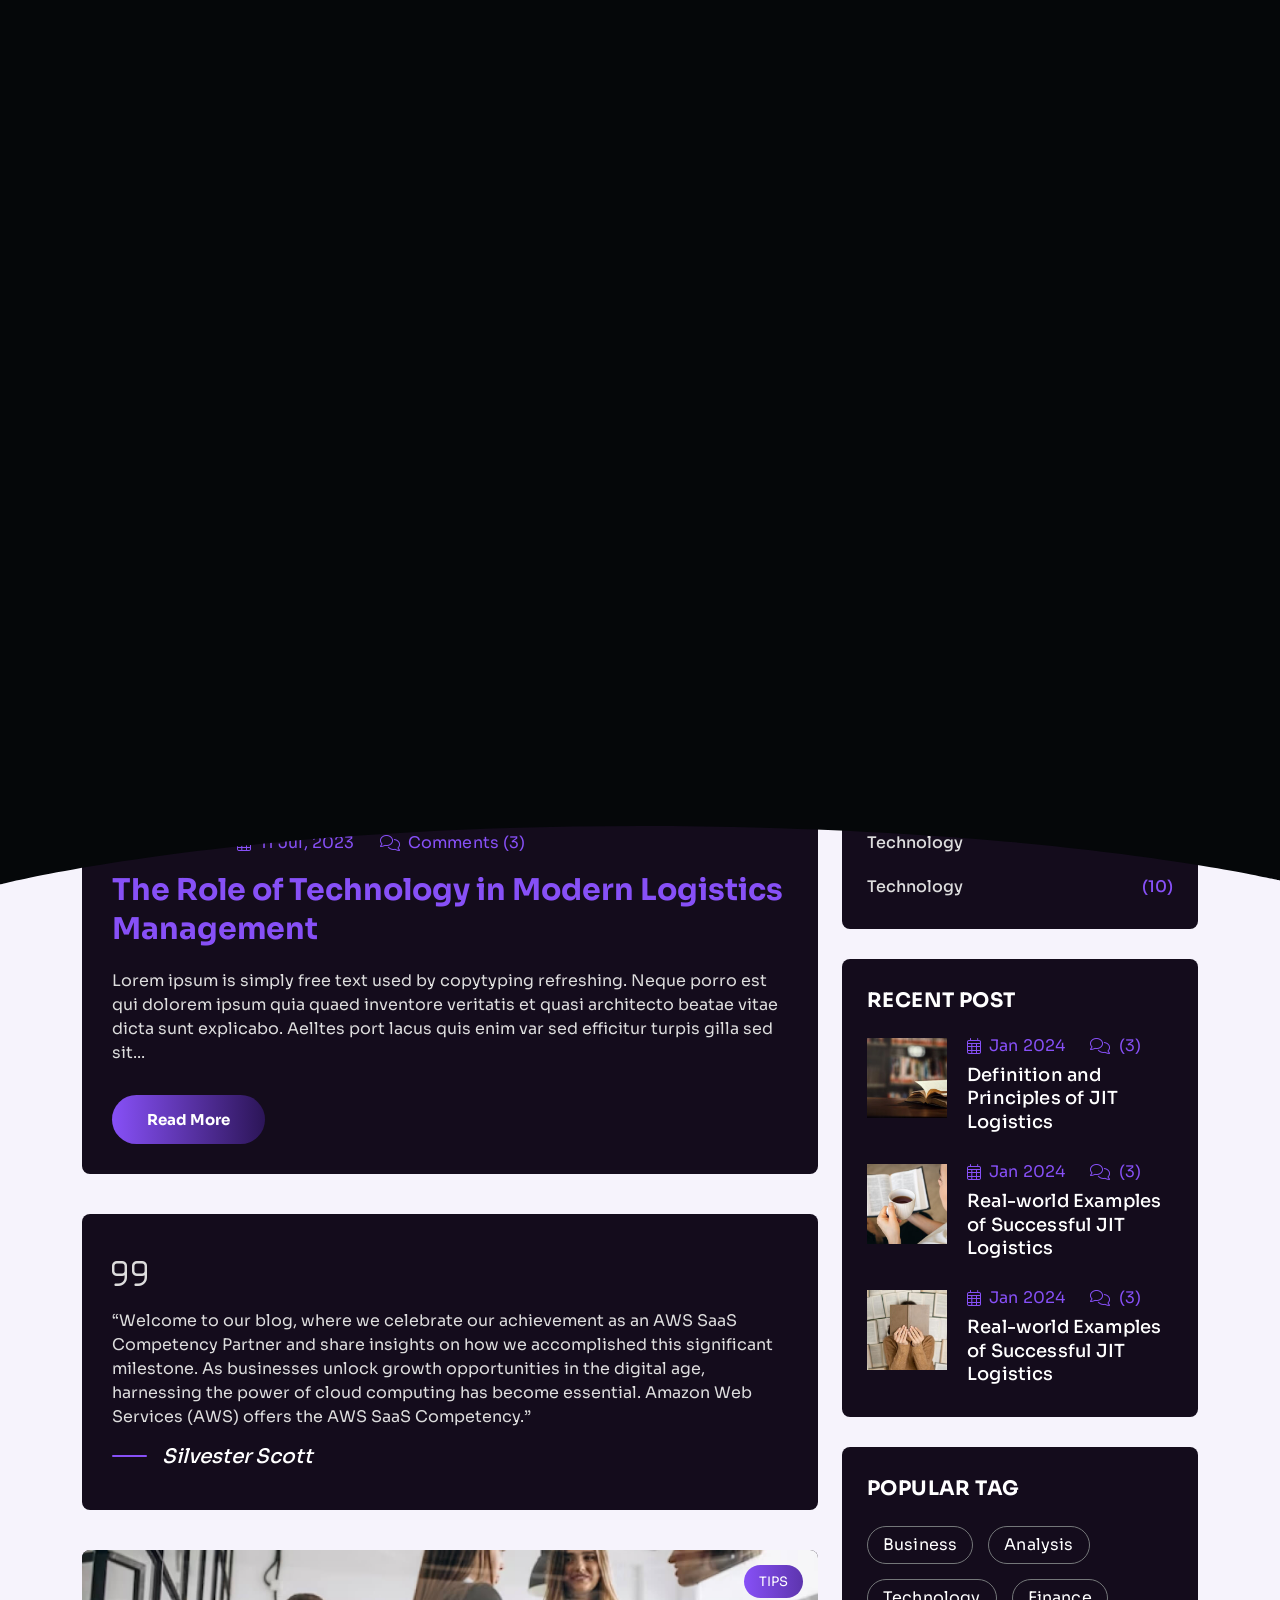
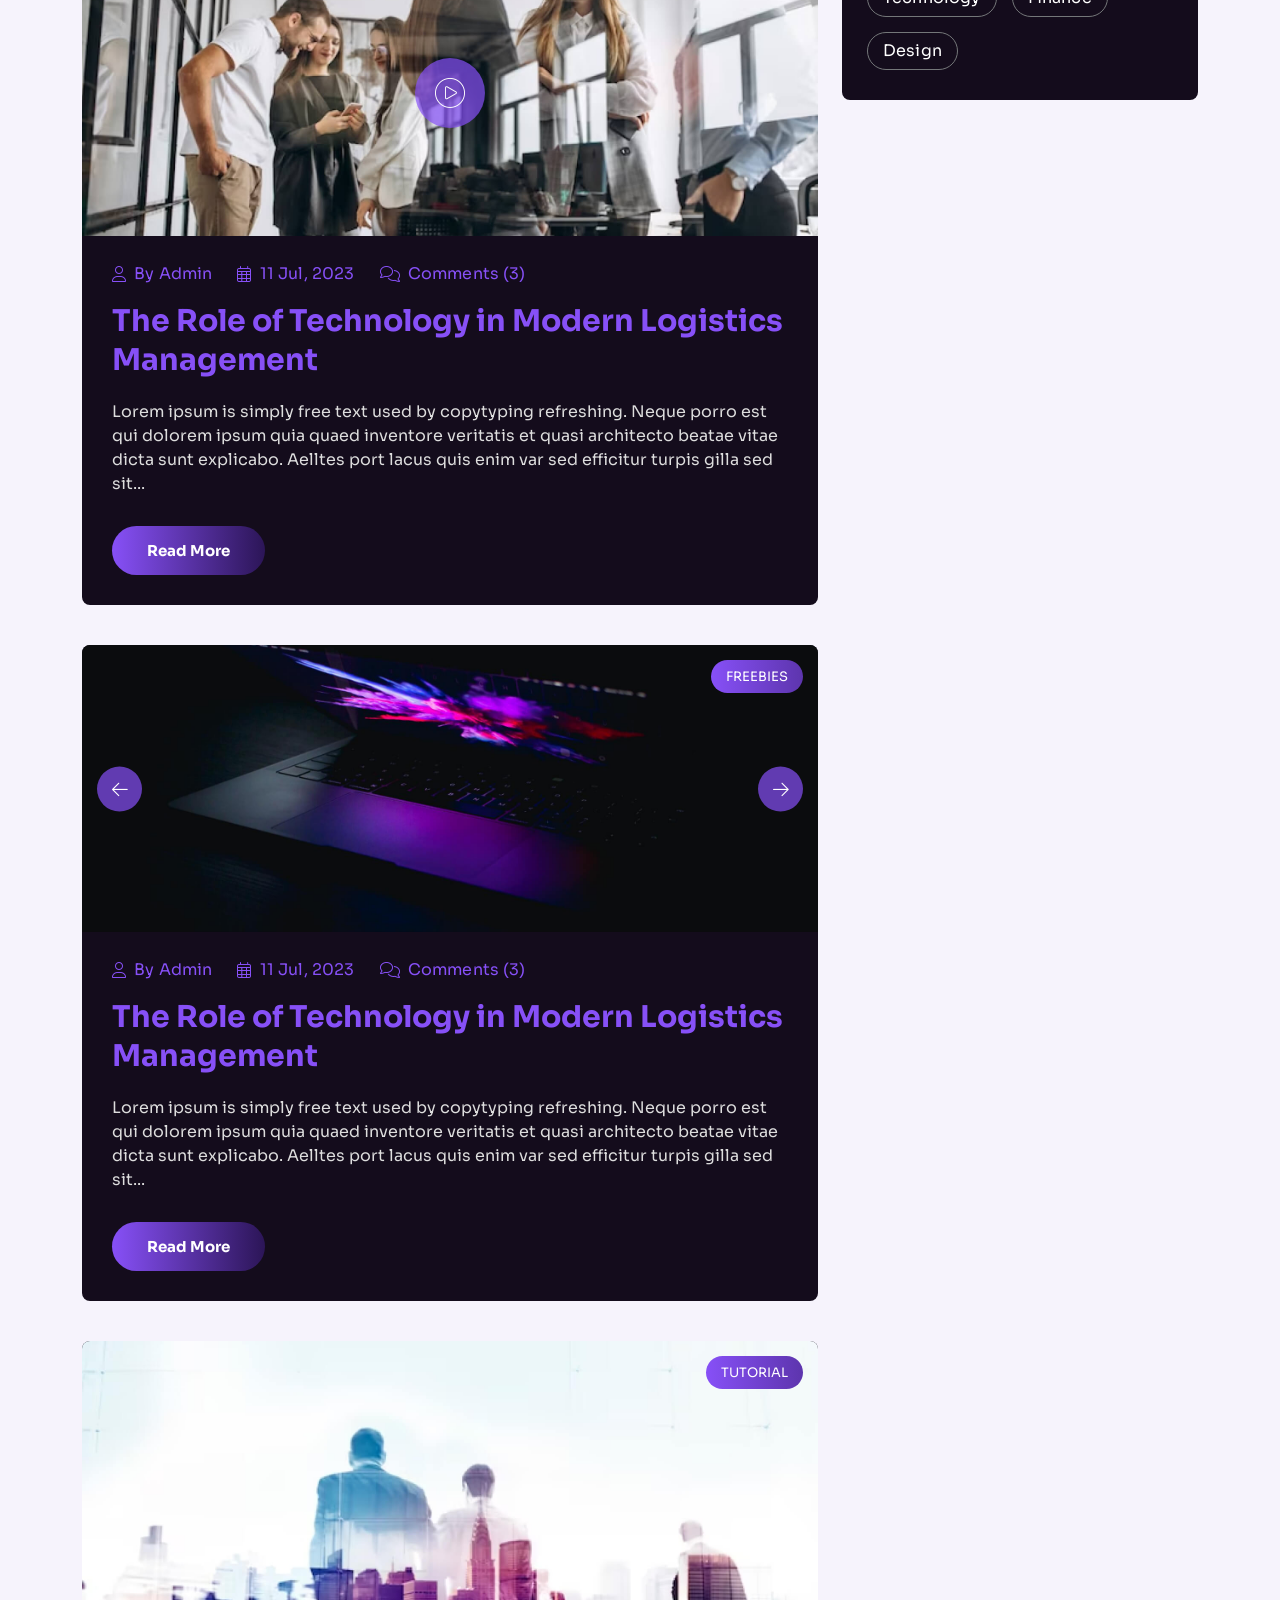
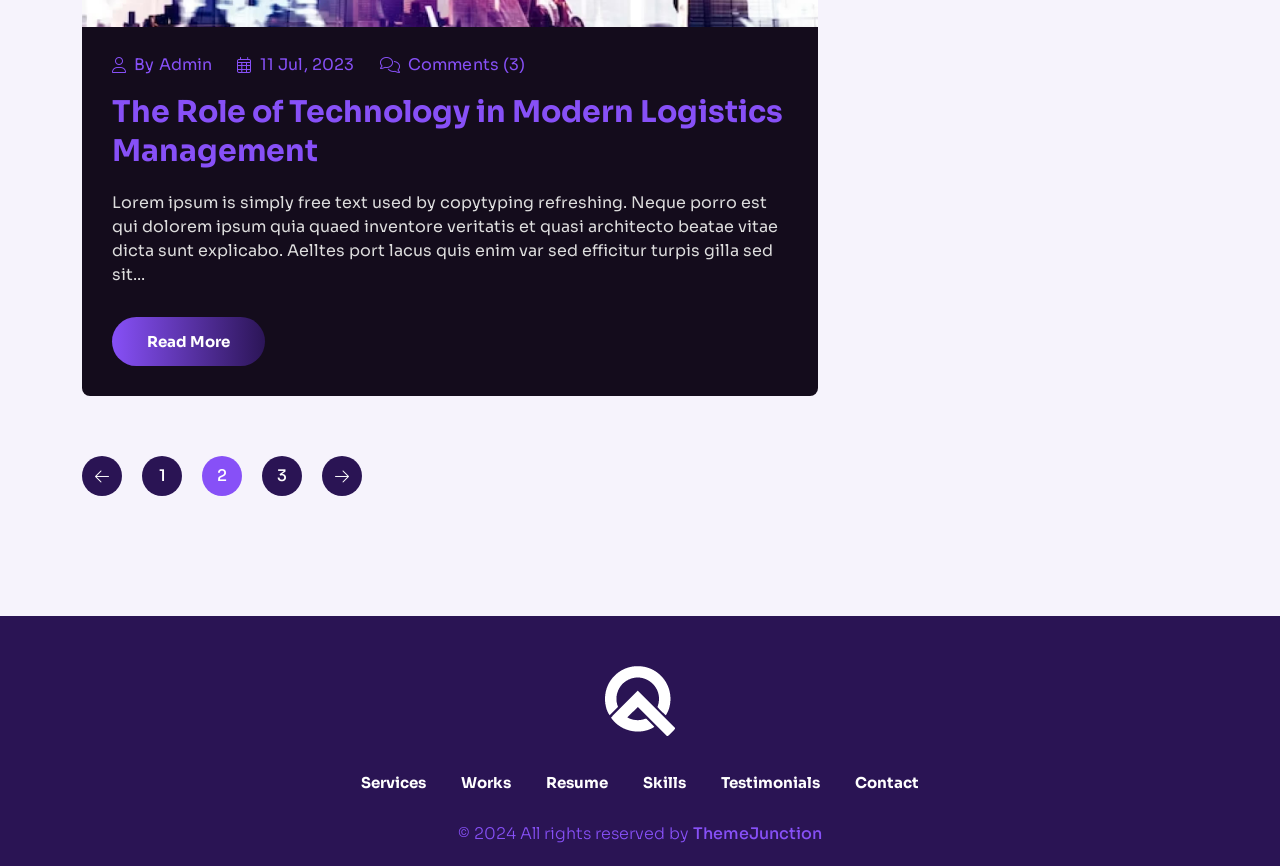
<file: blog-light.html>
<!DOCTYPE html>
<html class="no-js" lang="en">

<head>
  <meta charset="utf-8" />
  <meta http-equiv="x-ua-compatible" content="ie=edge" />
  <meta name="viewport" content="width=device-width, initial-scale=1" />
  <meta name="description" content="" />

  <!-- Site Title -->
  <title>Blog - Gerold - Personal Portfolio HTML5 Template</title>

  <!-- Place favicon.ico in the root directory -->
  <link rel="apple-touch-icon" href="./assets/img/favicon.png" />
  <link rel="shortcut icon" type="image/png" href="./assets/img/favicon.png" />

  <!-- CSS here -->
  <link rel="stylesheet" href="assets/css/animate.min.css">
  <link rel="stylesheet" href="assets/css/bootstrap.min.css">
  <link rel="stylesheet" href="assets/css/font-awesome-pro.min.css">
  <link rel="stylesheet" href="assets/css/flaticon_gerold.css">
  <link rel="stylesheet" href="assets/css/nice-select.css">
  <link rel="stylesheet" href="assets/css/backToTop.css">
  <link rel="stylesheet" href="assets/css/owl.carousel.min.css">
  <link rel="stylesheet" href="assets/css/odometer-theme-default.css">
  <link rel="stylesheet" href="assets/css/magnific-popup.css">

  <link rel="stylesheet" href="assets/css/main.css">
  <link rel="stylesheet" href="assets/css/light-mode.css">
  <link rel="stylesheet" href="assets/css/responsive.css">
</head>

<body class="absolute_header inner-page light-mode">

  <!-- Preloader Area Start -->
  <div class="preloader">
    <svg viewBox="0 0 1000 1000" preserveAspectRatio="none">
      <path id="preloaderSvg" d="M0,1005S175,995,500,995s500,5,500,5V0H0Z"></path>
    </svg>

    <div class="preloader-heading">
      <div class="load-text">
        <span>L</span>
        <span>o</span>
        <span>a</span>
        <span>d</span>
        <span>i</span>
        <span>n</span>
        <span>g</span>
      </div>
    </div>
  </div>
  <!-- Preloader Area End -->

  <!-- start: Back To Top -->
  <div class="progress-wrap" id="scrollUp">
    <svg class="progress-circle svg-content" width="100%" height="100%" viewBox="-1 -1 102 102">
      <path d="M50,1 a49,49 0 0,1 0,98 a49,49 0 0,1 0,-98" />
    </svg>
  </div>
  <!-- end: Back To Top -->


  <!-- HEADER START -->
  <header class="tj-header-area header-absolute">
    <div class="container">
      <div class="row">
        <div class="col-12 d-flex flex-wrap align-items-center">

          <div class="logo-box">
            <a href="index.html">
              <img src="assets/img/logo/logo.png" alt="">
            </a>
          </div>

          <div class="header-info-list d-none d-md-inline-block">
            <ul class="ul-reset">
              <li><a href="mailto:mail@gerolddesign.com">mail@gerolddesign.com</a></li>
            </ul>
          </div>

          <div class="header-menu">
            <nav>
              <ul>
                <li><a href="#services-section">Services</a></li>
                <li><a href="#works-section">Works</a></li>
                <li><a href="#resume-section">Resume</a></li>
                <li><a href="#skills-section">Skills</a></li>
                <li><a href="#testimonials-section">Testimonials</a></li>
                <li><a href="#contact-section">Contact</a></li>
              </ul>
            </nav>
          </div>

          <div class="header-button">
            <a href="#" class="btn tj-btn-primary">Hire me!</a>
          </div>

          <div class="menu-bar d-lg-none">
            <button>
              <span></span>
              <span></span>
              <span></span>
              <span></span>
            </button>
          </div>
        </div>
      </div>
    </div>
  </header>
  <header class="tj-header-area header-2 header-sticky sticky-out">
    <div class="container">
      <div class="row">
        <div class="col-12 d-flex flex-wrap align-items-center">

          <div class="logo-box">
            <a href="index.html">
              <img src="assets/img/logo/logo-dark.png" alt="">
            </a>
          </div>

          <div class="header-info-list d-none d-md-inline-block">
            <ul class="ul-reset">
              <li><a href="mailto:mail@gerolddesign.com">mail@gerolddesign.com</a></li>
            </ul>
          </div>

          <div class="header-menu">
            <nav>
              <ul>
                <li><a href="#services-section">Services</a></li>
                <li><a href="#works-section">Works</a></li>
                <li><a href="#resume-section">Resume</a></li>
                <li><a href="#skills-section">Skills</a></li>
                <li><a href="#testimonials-section">Testimonials</a></li>
                <li><a href="#contact-section">Contact</a></li>
              </ul>
            </nav>
          </div>

          <div class="header-button">
            <a href="#" class="btn tj-btn-primary">Hire me!</a>
          </div>

          <div class="menu-bar d-lg-none">
            <button>
              <span></span>
              <span></span>
              <span></span>
              <span></span>
            </button>
          </div>
        </div>
      </div>
    </div>
  </header>
  <!-- HEADER END -->

  <main class="site-content" id="content">

    <!-- START: Breadcrumb Area -->
    <section class="breadcrumb_area" data-bg-image="./assets/img/breadcrumb/breadcrumb-bg.jpg" data-bg-color="#140C1C">
      <div class="container">
        <div class="row">
          <div class="col">
            <div class="breadcrumb_content d-flex flex-column align-items-center">
              <h2 class="title wow fadeInUp" data-wow-delay=".3s">Blog</h2>
              <div class="breadcrumb_navigation wow fadeInUp" data-wow-delay=".5s">
                <span><a href="index.html">Home</a></span>
                <i class="far fa-long-arrow-right"></i>
                <span class="current-item">Blog</span>
              </div>
            </div>
          </div>
        </div>
      </div>
    </section>
    <!-- END: Breadcrumb Area -->

    <!-- START: Blog Section -->
    <section class="full-width tj-posts__area">
      <div class="container">
        <div class="row justify-content-center">
          <div class="col-lg-8">
            <div class="tj-post__container">
              <article class="tj-post wow fadeInUp" data-wow-delay=".3s">
                <div class="tj-post__thumb">
                  <a href="blog-details.html">
                    <img src="./assets/img/blog/blog-4.jpg" alt="">
                  </a>

                  <a href="#" class="category">Tutorial</a>
                </div>
                <div class="tj-post__content">
                  <div class="tj-post__meta entry-meta">
                    <span><i class="fa-light fa-user"></i> <a href="#">By Admin</a></span>
                    <span><i class="fa-light fa-calendar-days"></i> 11 Jul, 2023</span>
                    <span><i class="fa-light fa-comments"></i><a href="#">Comments (3)</a></span>
                  </div>
                  <h3 class="tj-post__title entry-title">
                    <a href="blog-details.html">The Role of Technology in Modern Logistics Management</a>
                  </h3>
                  <div class="tj-post__excerpt">
                    <p>Lorem ipsum is simply free text used by copytyping refreshing. Neque porro est qui dolorem ipsum
                      quia quaed inventore veritatis et quasi architecto beatae vitae dicta sunt explicabo. Aelltes port
                      lacus quis enim var sed efficitur turpis gilla sed sit...</p>
                  </div>
                  <div class="tj-post__btn">
                    <a href="blog-details.html" class="tj-btn-primary">Read more</a>
                  </div>
                </div>
              </article>

              <blockquote class="wp-block-quote wow fadeInUp" data-wow-delay=".3s">
                <p>“Welcome to our blog, where we celebrate our achievement as an AWS SaaS Competency Partner and share
                  insights on how we accomplished this significant milestone.
                  As businesses unlock growth opportunities in the digital age, harnessing the power of cloud computing
                  has become essential. Amazon Web Services (AWS) offers the AWS SaaS Competency.”</p>
                <p><cite>Silvester Scott</cite></p>
              </blockquote>

              <article class="tj-post wow fadeInUp" data-wow-delay=".3s">
                <div class="tj-post__thumb">

                  <img src="./assets/img/blog/blog-3.jpg" alt="">

                  <div class="tj-post__video">
                    <a href="https://player.vimeo.com/video/364758150" class="popup_video"><i
                        class="fa-thin fa-circle-play"></i></a>
                  </div>

                  <a href="#" class="category">TIPS</a>
                </div>
                <div class="tj-post__content">
                  <div class="tj-post__meta entry-meta">
                    <span><i class="fa-light fa-user"></i> <a href="#">By Admin</a></span>
                    <span><i class="fa-light fa-calendar-days"></i> 11 Jul, 2023</span>
                    <span><i class="fa-light fa-comments"></i><a href="#">Comments (3)</a></span>
                  </div>
                  <h3 class="tj-post__title entry-title">
                    <a href="blog-details.html">The Role of Technology in Modern Logistics Management</a>
                  </h3>
                  <div class="tj-post__excerpt">
                    <p>Lorem ipsum is simply free text used by copytyping refreshing. Neque porro est qui dolorem ipsum
                      quia quaed inventore veritatis et quasi architecto beatae vitae dicta sunt explicabo. Aelltes port
                      lacus quis enim var sed efficitur turpis gilla sed sit...</p>
                  </div>
                  <div class="tj-post__btn">
                    <a href="blog-details.html" class="tj-btn-primary">Read more</a>
                  </div>
                </div>
              </article>

              <article class="tj-post wow fadeInUp" data-wow-delay=".3s">
                <div class="tj-post__thumb">

                  <div class="tj-post__gallery owl-carousel">
                    <div class="tj-post-gallery__img">
                      <img src="./assets/img/blog/blog-2.jpg" alt="">
                    </div>
                    <div class="tj-post-gallery__img">
                      <img src="./assets/img/blog/blog-3.jpg" alt="">
                    </div>
                    <div class="tj-post-gallery__img">
                      <img src="./assets/img/blog/blog-1.jpg" alt="">
                    </div>
                  </div>

                  <a href="#" class="category">FREEBIES</a>
                </div>
                <div class="tj-post__content">
                  <div class="tj-post__meta entry-meta">
                    <span><i class="fa-light fa-user"></i> <a href="#">By Admin</a></span>
                    <span><i class="fa-light fa-calendar-days"></i> 11 Jul, 2023</span>
                    <span><i class="fa-light fa-comments"></i><a href="#">Comments (3)</a></span>
                  </div>
                  <h3 class="tj-post__title entry-title">
                    <a href="blog-details.html">The Role of Technology in Modern Logistics Management</a>
                  </h3>
                  <div class="tj-post__excerpt">
                    <p>Lorem ipsum is simply free text used by copytyping refreshing. Neque porro est qui dolorem ipsum
                      quia quaed inventore veritatis et quasi architecto beatae vitae dicta sunt explicabo. Aelltes port
                      lacus quis enim var sed efficitur turpis gilla sed sit...</p>
                  </div>
                  <div class="tj-post__btn">
                    <a href="blog-details.html" class="tj-btn-primary">Read more</a>
                  </div>
                </div>
              </article>

              <article class="tj-post wow fadeInUp" data-wow-delay=".3s">
                <div class="tj-post__thumb">
                  <a href="blog-details.html">
                    <img src="./assets/img/blog/blog-1.jpg" alt="">
                  </a>

                  <a href="#" class="category">Tutorial</a>
                </div>
                <div class="tj-post__content">
                  <div class="tj-post__meta entry-meta">
                    <span><i class="fa-light fa-user"></i> <a href="#">By Admin</a></span>
                    <span><i class="fa-light fa-calendar-days"></i> 11 Jul, 2023</span>
                    <span><i class="fa-light fa-comments"></i><a href="#">Comments (3)</a></span>
                  </div>
                  <h3 class="tj-post__title entry-title">
                    <a href="blog-details.html">The Role of Technology in Modern Logistics Management</a>
                  </h3>
                  <div class="tj-post__excerpt">
                    <p>Lorem ipsum is simply free text used by copytyping refreshing. Neque porro est qui dolorem ipsum
                      quia quaed inventore veritatis et quasi architecto beatae vitae dicta sunt explicabo. Aelltes port
                      lacus quis enim var sed efficitur turpis gilla sed sit...</p>
                  </div>
                  <div class="tj-post__btn">
                    <a href="blog-details.html" class="tj-btn-primary">Read more</a>
                  </div>
                </div>
              </article>

              <div class="tj__pagination wow fadeInUp" data-wow-delay=".3s">
                <ul>
                  <li><a class="page-numbers" href="#"><i class="fal fa-arrow-left"></i></a></li>
                  <li><a class="page-numbers" href="#">1</a></li>
                  <li><span class="page-numbers current">2</span></li>
                  <li><a class="page-numbers" href="#">3</a></li>
                  <li><a class="page-numbers" href="#"><i class="fal fa-arrow-right"></i></a></li>
                </ul>
              </div>
            </div>
          </div>
          <div class="col-lg-4">
            <div class="tj_main_sidebar">
              <div class="sidebar_widget widget_search wow fadeInUp" data-wow-delay=".3s">
                <div class="tj-widget__search form_group">
                  <form class="search-form" action="#" method="get">
                    <input type="search" id="search" name="search" placeholder="Search...">
                    <button class="search-btn" type="submit"> <i class="fa-light fa-magnifying-glass"></i> </button>
                  </form>
                </div>
              </div>

              <div class="sidebar_widget widget_categories wow fadeInUp" data-wow-delay=".3s">
                <div class="widget_title">
                  <h3 class="title">Categories</h3>
                </div>

                <ul>
                  <li><a href="#">Business</a> (4)</li>
                  <li><a href="#">Analysis</a> (0)</li>
                  <li><a href="#">Technology</a> (1)</li>
                  <li><a href="#">Technology</a> (10)</li>
                </ul>
              </div>

              <div class="sidebar_widget tj_recent_posts wow fadeInUp" data-wow-delay=".3s">
                <div class="widget_title">
                  <h3 class="title">Recent post</h3>
                </div>

                <ul>
                  <li>
                    <div class="recent-post_thumb">
                      <a href="blog-details.html">
                        <img src="./assets/img/blog/post-thumb-1.jpg" alt="">
                      </a>
                    </div>

                    <div class="recent-post_content">
                      <div class="tj-post__meta entry-meta">
                        <span><i class="fa-light fa-calendar-days"></i>Jan 2024</span>
                        <span><i class="fa-light fa-comments"></i><a href="#"> (3)</a></span>
                      </div>
                      <h4 class="recent-post_title">
                        <a href="blog-details.html">Definition and Principles of JIT Logistics</a>
                      </h4>
                    </div>
                  </li>
                  <li>
                    <div class="recent-post_thumb">
                      <a href="blog-details.html">
                        <img src="./assets/img/blog/post-thumb-2.jpg" alt="">
                      </a>
                    </div>

                    <div class="recent-post_content">
                      <div class="tj-post__meta entry-meta">
                        <span><i class="fa-light fa-calendar-days"></i>Jan 2024</span>
                        <span><i class="fa-light fa-comments"></i><a href="#"> (3)</a></span>
                      </div>
                      <h4 class="recent-post_title">
                        <a href="blog-details.html">Real-world Examples of Successful JIT Logistics</a>
                      </h4>
                    </div>
                  </li>
                  <li>
                    <div class="recent-post_thumb">
                      <a href="blog-details.html">
                        <img src="./assets/img/blog/post-thumb-3.jpg" alt="">
                      </a>
                    </div>

                    <div class="recent-post_content">
                      <div class="tj-post__meta entry-meta">
                        <span><i class="fa-light fa-calendar-days"></i>Jan 2024</span>
                        <span><i class="fa-light fa-comments"></i><a href="#"> (3)</a></span>
                      </div>
                      <h4 class="recent-post_title">
                        <a href="blog-details.html">Real-world Examples of Successful JIT Logistics</a>
                      </h4>
                    </div>
                  </li>
                </ul>
              </div>

              <div class="sidebar_widget widget_tag_cloud wow fadeInUp" data-wow-delay=".3s">
                <div class="widget_title">
                  <h3 class="title">Popular tag</h3>
                </div>

                <div class="tagcloud">
                  <a href="#">Business</a>
                  <a href="#">Analysis</a>
                  <a href="#">Technology</a>
                  <a href="#">Finance</a>
                  <a href="#">Design</a>
                </div>
              </div>
            </div>
          </div>
        </div>
      </div>
    </section>
    <!-- END: Blog Section -->
  </main>

  <!-- FOOTER AREA START -->
  <footer class="tj-footer-area">
    <div class="container">
      <div class="row">
        <div class="col-md-12 text-center">
          <div class="footer-logo-box">
            <a href="#"><img src="assets/img/logo/logo.png" alt=""></a>
          </div>
          <div class="footer-menu">
            <nav>
              <ul>
                <li><a href="#services-section">Services</a></li>
                <li><a href="#works-section">Works</a></li>
                <li><a href="#resume-section">Resume</a></li>
                <li><a href="#skills-section">Skills</a></li>
                <li><a href="#testimonials-section">Testimonials</a></li>
                <li><a href="#contact-section">Contact</a></li>
              </ul>
            </nav>
          </div>
          <div class="copy-text">
            <p>&copy; 2024 All rights reserved by <a href="#" target="_blank">ThemeJunction</a></p>
          </div>
        </div>
      </div>
    </div>
  </footer>
  <!-- FOOTER AREA END -->


  <!-- CSS here -->
  <script src="assets/js/jquery.min.js"></script>
  <script src="assets/js/bootstrap.bundle.min.js"></script>
  <script src="assets/js/nice-select.min.js"></script>
  <script src="assets/js/backToTop.js"></script>
  <script src="assets/js/smooth-scroll.js"></script>
  <script src="assets/js/appear.min.js"></script>
  <script src="assets/js/wow.min.js"></script>
  <script src="assets/js/gsap.min.js"></script>
  <script src="assets/js/one-page-nav.js"></script>
  <script src="assets/js/lightcase.js"></script>
  <script src="assets/js/owl.carousel.min.js"></script>
  <script src="assets/js/isotope.pkgd.min.js"></script>
  <script src="assets/js/odometer.min.js"></script>
  <script src="assets/js/magnific-popup.js"></script>

  <script src="assets/js/main.js"></script>
</body>

</html>
</file>
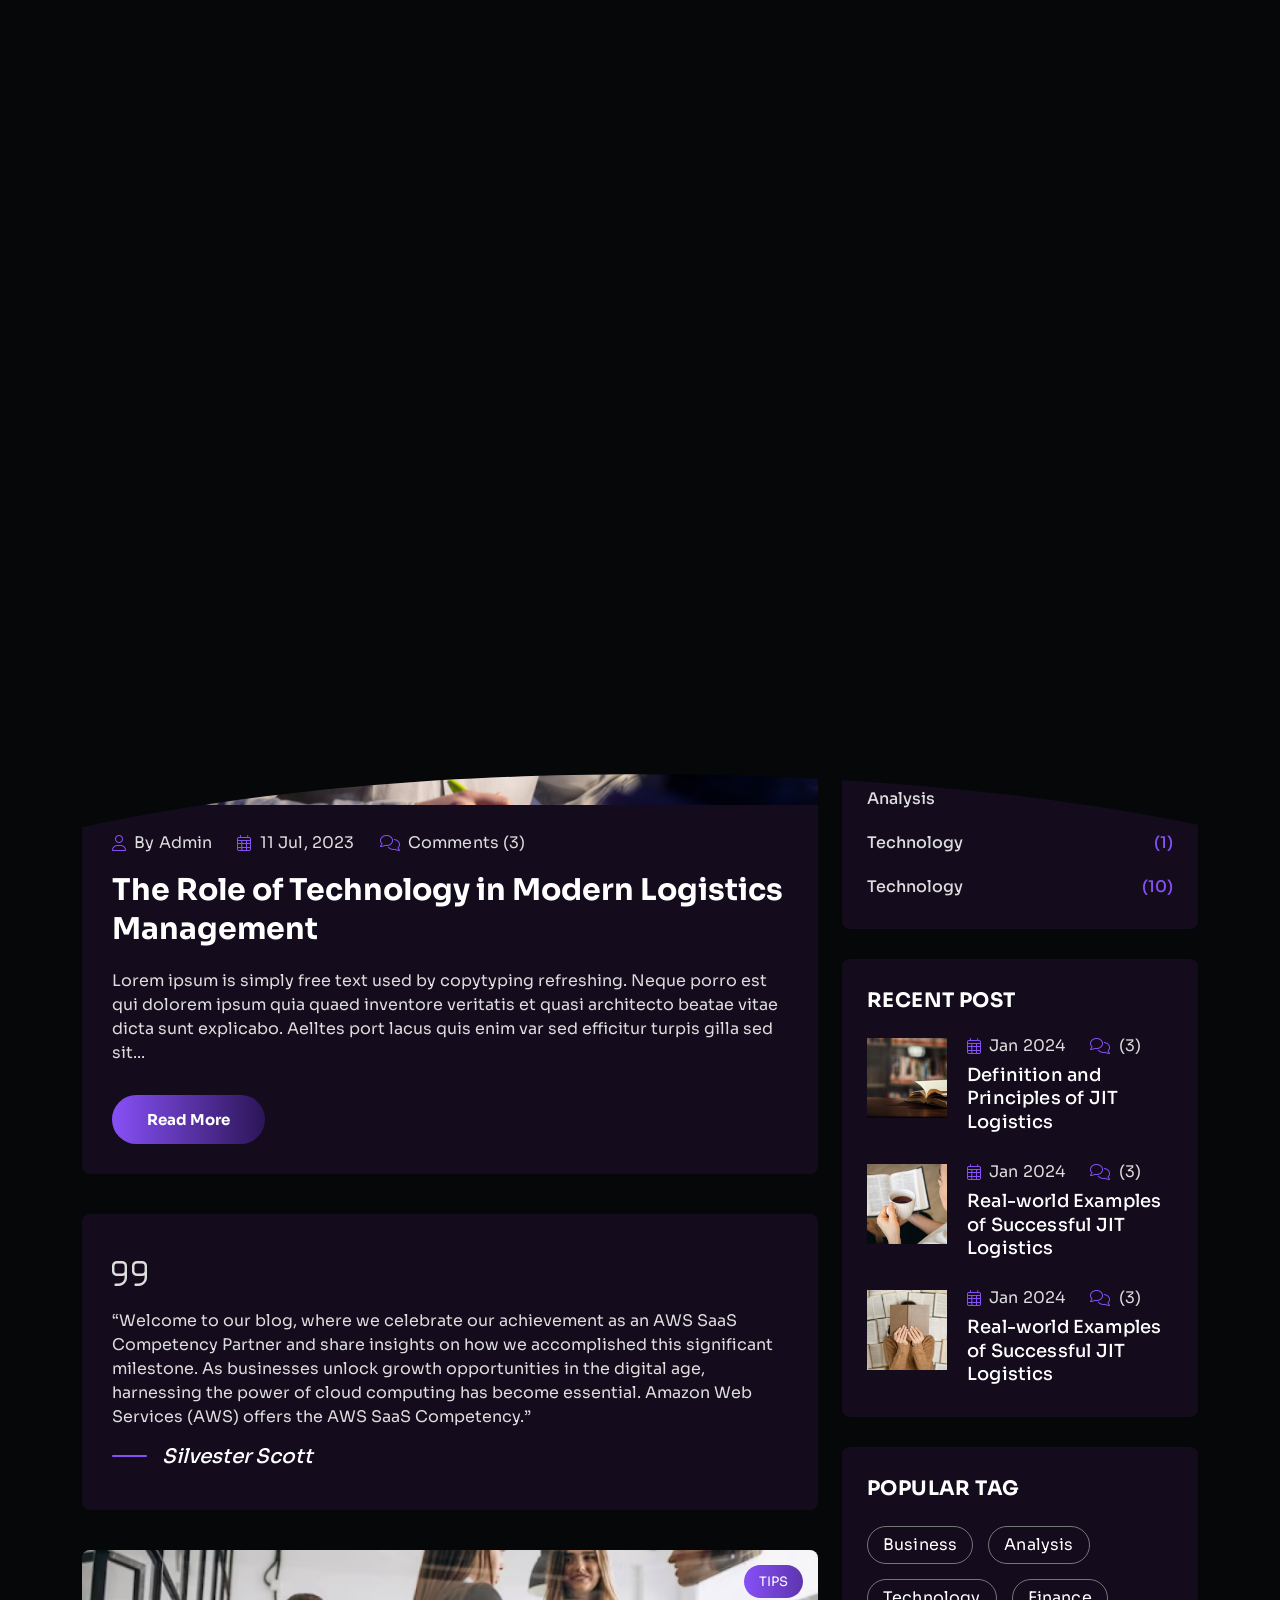
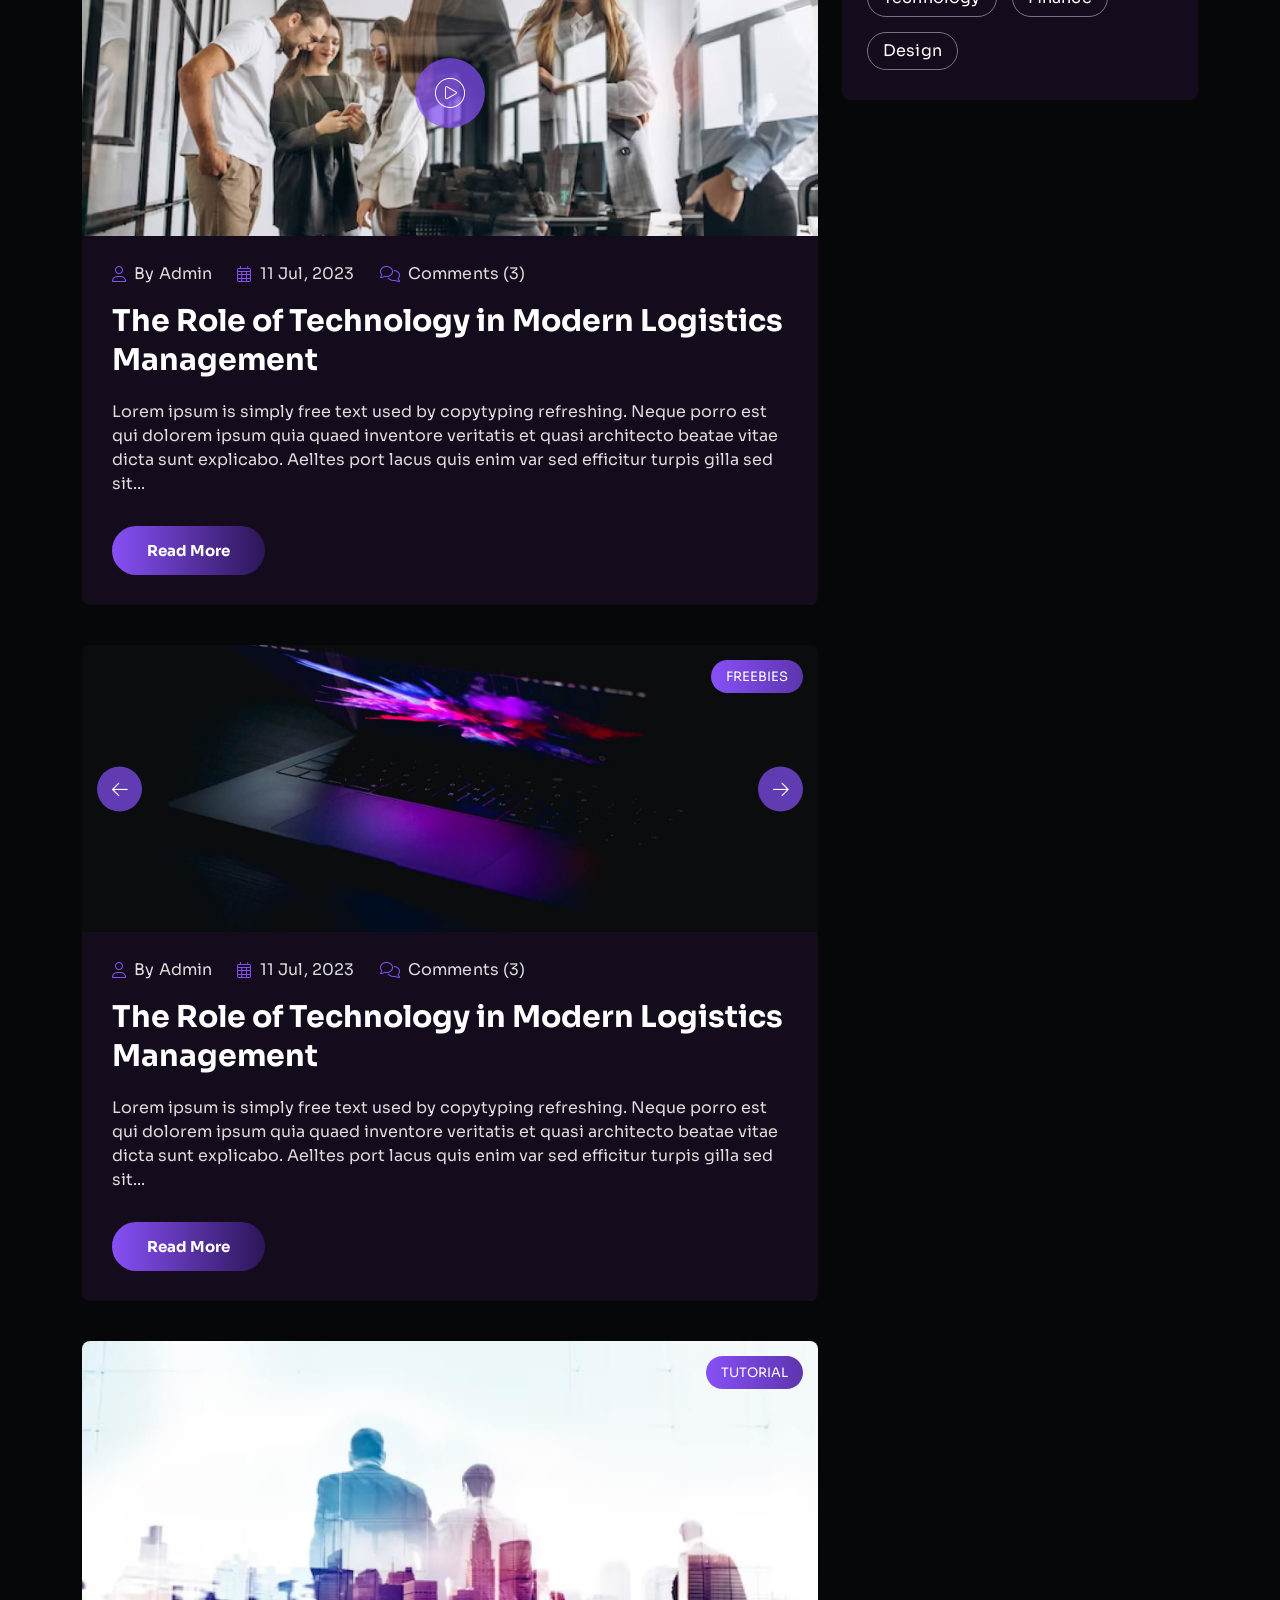
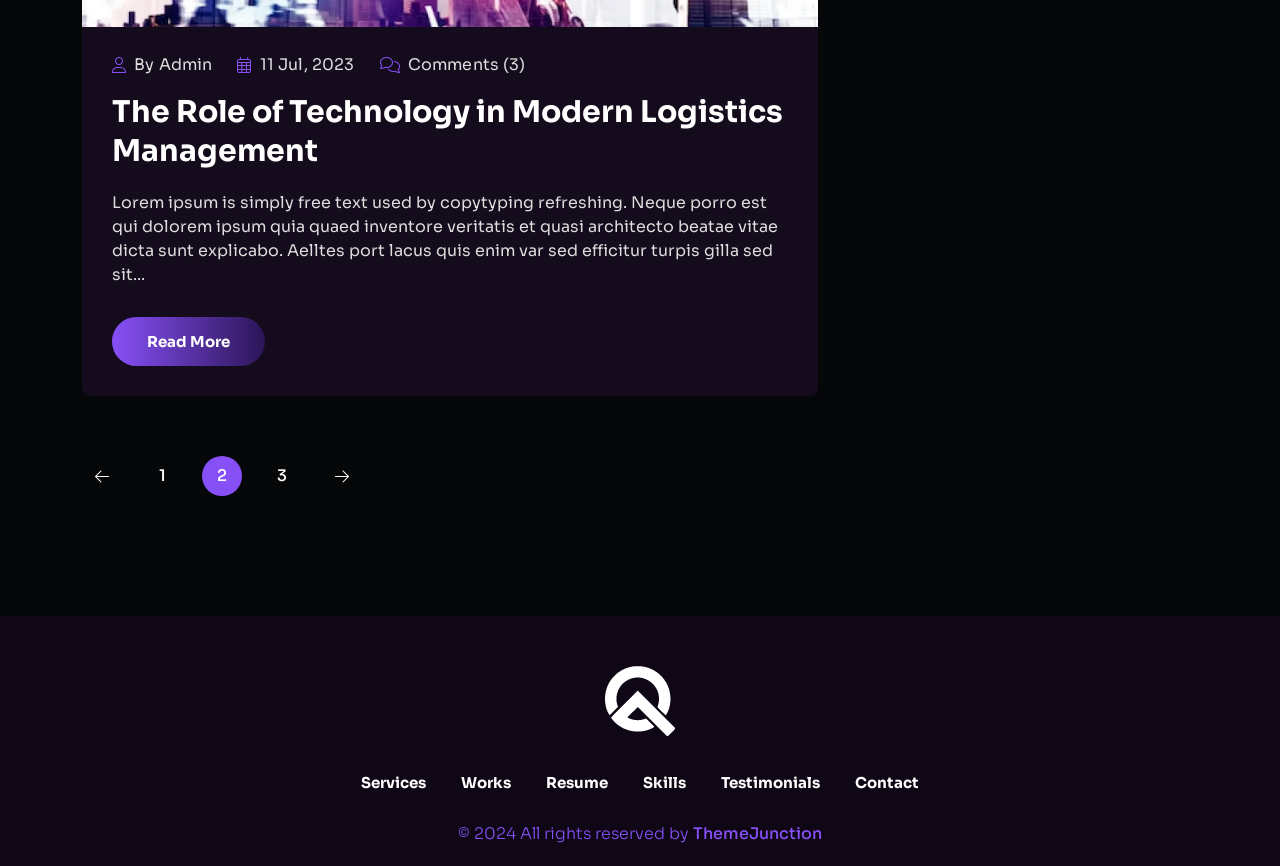
<file: blog.html>
<!DOCTYPE html>
<html class="no-js" lang="en">

<head>
  <meta charset="utf-8" />
  <meta http-equiv="x-ua-compatible" content="ie=edge" />
  <meta name="viewport" content="width=device-width, initial-scale=1" />
  <meta name="description" content="" />

  <!-- Site Title -->
  <title>Blog - Gerold - Personal Portfolio HTML5 Template</title>

  <!-- Place favicon.ico in the root directory -->
  <link rel="apple-touch-icon" href="./assets/img/favicon.png" />
  <link rel="shortcut icon" type="image/png" href="./assets/img/favicon.png" />

  <!-- CSS here -->
  <link rel="stylesheet" href="assets/css/animate.min.css">
  <link rel="stylesheet" href="assets/css/bootstrap.min.css">
  <link rel="stylesheet" href="assets/css/font-awesome-pro.min.css">
  <link rel="stylesheet" href="assets/css/flaticon_gerold.css">
  <link rel="stylesheet" href="assets/css/nice-select.css">
  <link rel="stylesheet" href="assets/css/backToTop.css">
  <link rel="stylesheet" href="assets/css/owl.carousel.min.css">
  <link rel="stylesheet" href="assets/css/odometer-theme-default.css">
  <link rel="stylesheet" href="assets/css/magnific-popup.css">

  <link rel="stylesheet" href="assets/css/main.css">
  <link rel="stylesheet" href="assets/css/light-mode.css">
  <link rel="stylesheet" href="assets/css/responsive.css">
</head>

<body class="absolute_header">

  <!-- Preloader Area Start -->
  <div class="preloader">
    <svg viewBox="0 0 1000 1000" preserveAspectRatio="none">
      <path id="preloaderSvg" d="M0,1005S175,995,500,995s500,5,500,5V0H0Z"></path>
    </svg>

    <div class="preloader-heading">
      <div class="load-text">
        <span>L</span>
        <span>o</span>
        <span>a</span>
        <span>d</span>
        <span>i</span>
        <span>n</span>
        <span>g</span>
      </div>
    </div>
  </div>
  <!-- Preloader Area End -->

  <!-- start: Back To Top -->
  <div class="progress-wrap" id="scrollUp">
    <svg class="progress-circle svg-content" width="100%" height="100%" viewBox="-1 -1 102 102">
      <path d="M50,1 a49,49 0 0,1 0,98 a49,49 0 0,1 0,-98" />
    </svg>
  </div>
  <!-- end: Back To Top -->


  <!-- HEADER START -->
  <header class="tj-header-area header-absolute">
    <div class="container">
      <div class="row">
        <div class="col-12 d-flex flex-wrap align-items-center">

          <div class="logo-box">
            <a href="index.html">
              <img src="assets/img/logo/logo.png" alt="">
            </a>
          </div>

          <div class="header-info-list d-none d-md-inline-block">
            <ul class="ul-reset">
              <li><a href="mailto:mail@gerolddesign.com">mail@gerolddesign.com</a></li>
            </ul>
          </div>

          <div class="header-menu">
            <nav>
              <ul>
                <li><a href="#services-section">Services</a></li>
                <li><a href="#works-section">Works</a></li>
                <li><a href="#resume-section">Resume</a></li>
                <li><a href="#skills-section">Skills</a></li>
                <li><a href="#testimonials-section">Testimonials</a></li>
                <li><a href="#contact-section">Contact</a></li>
              </ul>
            </nav>
          </div>

          <div class="header-button">
            <a href="#" class="btn tj-btn-primary">Hire me!</a>
          </div>

          <div class="menu-bar d-lg-none">
            <button>
              <span></span>
              <span></span>
              <span></span>
              <span></span>
            </button>
          </div>
        </div>
      </div>
    </div>
  </header>
  <header class="tj-header-area header-2 header-sticky sticky-out">
    <div class="container">
      <div class="row">
        <div class="col-12 d-flex flex-wrap align-items-center">

          <div class="logo-box">
            <a href="index.html">
              <img src="assets/img/logo/logo.png" alt="">
            </a>
          </div>

          <div class="header-info-list d-none d-md-inline-block">
            <ul class="ul-reset">
              <li><a href="mailto:mail@gerolddesign.com">mail@gerolddesign.com</a></li>
            </ul>
          </div>

          <div class="header-menu">
            <nav>
              <ul>
                <li><a href="#services-section">Services</a></li>
                <li><a href="#works-section">Works</a></li>
                <li><a href="#resume-section">Resume</a></li>
                <li><a href="#skills-section">Skills</a></li>
                <li><a href="#testimonials-section">Testimonials</a></li>
                <li><a href="#contact-section">Contact</a></li>
              </ul>
            </nav>
          </div>

          <div class="header-button">
            <a href="#" class="btn tj-btn-primary">Hire me!</a>
          </div>

          <div class="menu-bar d-lg-none">
            <button>
              <span></span>
              <span></span>
              <span></span>
              <span></span>
            </button>
          </div>
        </div>
      </div>
    </div>
  </header>
  <!-- HEADER END -->

  <main class="site-content" id="content">

    <!-- START: Breadcrumb Area -->
    <section class="breadcrumb_area" data-bg-image="./assets/img/breadcrumb/breadcrumb-bg.jpg" data-bg-color="#140C1C">
      <div class="container">
        <div class="row">
          <div class="col">
            <div class="breadcrumb_content d-flex flex-column align-items-center">
              <h2 class="title wow fadeInUp" data-wow-delay=".3s">Blog</h2>
              <div class="breadcrumb_navigation wow fadeInUp" data-wow-delay=".5s">
                <span><a href="index.html">Home</a></span>
                <i class="far fa-long-arrow-right"></i>
                <span class="current-item">Blog</span>
              </div>
            </div>
          </div>
        </div>
      </div>
    </section>
    <!-- END: Breadcrumb Area -->

    <!-- START: Blog Section -->
    <section class="full-width tj-posts__area">
      <div class="container">
        <div class="row justify-content-center">
          <div class="col-lg-8">
            <div class="tj-post__container">
              <article class="tj-post wow fadeInUp" data-wow-delay=".3s">
                <div class="tj-post__thumb">
                  <a href="blog-details.html">
                    <img src="./assets/img/blog/blog-4.jpg" alt="">
                  </a>

                  <a href="#" class="category">Tutorial</a>
                </div>
                <div class="tj-post__content">
                  <div class="tj-post__meta entry-meta">
                    <span><i class="fa-light fa-user"></i> <a href="#">By Admin</a></span>
                    <span><i class="fa-light fa-calendar-days"></i> 11 Jul, 2023</span>
                    <span><i class="fa-light fa-comments"></i><a href="#">Comments (3)</a></span>
                  </div>
                  <h3 class="tj-post__title entry-title">
                    <a href="blog-details.html">The Role of Technology in Modern Logistics Management</a>
                  </h3>
                  <div class="tj-post__excerpt">
                    <p>Lorem ipsum is simply free text used by copytyping refreshing. Neque porro est qui dolorem ipsum
                      quia quaed inventore veritatis et quasi architecto beatae vitae dicta sunt explicabo. Aelltes port
                      lacus quis enim var sed efficitur turpis gilla sed sit...</p>
                  </div>
                  <div class="tj-post__btn">
                    <a href="blog-details.html" class="tj-btn-primary">Read more</a>
                  </div>
                </div>
              </article>

              <blockquote class="wp-block-quote wow fadeInUp" data-wow-delay=".3s">
                <p>“Welcome to our blog, where we celebrate our achievement as an AWS SaaS Competency Partner and share
                  insights on how we accomplished this significant milestone.
                  As businesses unlock growth opportunities in the digital age, harnessing the power of cloud computing
                  has become essential. Amazon Web Services (AWS) offers the AWS SaaS Competency.”</p>
                <p><cite>Silvester Scott</cite></p>
              </blockquote>

              <article class="tj-post wow fadeInUp" data-wow-delay=".3s">
                <div class="tj-post__thumb">

                  <img src="./assets/img/blog/blog-3.jpg" alt="">

                  <div class="tj-post__video">
                    <a href="https://player.vimeo.com/video/364758150" class="popup_video"><i
                        class="fa-thin fa-circle-play"></i></a>
                  </div>

                  <a href="#" class="category">TIPS</a>
                </div>
                <div class="tj-post__content">
                  <div class="tj-post__meta entry-meta">
                    <span><i class="fa-light fa-user"></i> <a href="#">By Admin</a></span>
                    <span><i class="fa-light fa-calendar-days"></i> 11 Jul, 2023</span>
                    <span><i class="fa-light fa-comments"></i><a href="#">Comments (3)</a></span>
                  </div>
                  <h3 class="tj-post__title entry-title">
                    <a href="blog-details.html">The Role of Technology in Modern Logistics Management</a>
                  </h3>
                  <div class="tj-post__excerpt">
                    <p>Lorem ipsum is simply free text used by copytyping refreshing. Neque porro est qui dolorem ipsum
                      quia quaed inventore veritatis et quasi architecto beatae vitae dicta sunt explicabo. Aelltes port
                      lacus quis enim var sed efficitur turpis gilla sed sit...</p>
                  </div>
                  <div class="tj-post__btn">
                    <a href="blog-details.html" class="tj-btn-primary">Read more</a>
                  </div>
                </div>
              </article>

              <article class="tj-post wow fadeInUp" data-wow-delay=".3s">
                <div class="tj-post__thumb">

                  <div class="tj-post__gallery owl-carousel">
                    <div class="tj-post-gallery__img">
                      <img src="./assets/img/blog/blog-2.jpg" alt="">
                    </div>
                    <div class="tj-post-gallery__img">
                      <img src="./assets/img/blog/blog-3.jpg" alt="">
                    </div>
                    <div class="tj-post-gallery__img">
                      <img src="./assets/img/blog/blog-1.jpg" alt="">
                    </div>
                  </div>

                  <a href="#" class="category">FREEBIES</a>
                </div>
                <div class="tj-post__content">
                  <div class="tj-post__meta entry-meta">
                    <span><i class="fa-light fa-user"></i> <a href="#">By Admin</a></span>
                    <span><i class="fa-light fa-calendar-days"></i> 11 Jul, 2023</span>
                    <span><i class="fa-light fa-comments"></i><a href="#">Comments (3)</a></span>
                  </div>
                  <h3 class="tj-post__title entry-title">
                    <a href="blog-details.html">The Role of Technology in Modern Logistics Management</a>
                  </h3>
                  <div class="tj-post__excerpt">
                    <p>Lorem ipsum is simply free text used by copytyping refreshing. Neque porro est qui dolorem ipsum
                      quia quaed inventore veritatis et quasi architecto beatae vitae dicta sunt explicabo. Aelltes port
                      lacus quis enim var sed efficitur turpis gilla sed sit...</p>
                  </div>
                  <div class="tj-post__btn">
                    <a href="blog-details.html" class="tj-btn-primary">Read more</a>
                  </div>
                </div>
              </article>

              <article class="tj-post wow fadeInUp" data-wow-delay=".3s">
                <div class="tj-post__thumb">
                  <a href="blog-details.html">
                    <img src="./assets/img/blog/blog-1.jpg" alt="">
                  </a>

                  <a href="#" class="category">Tutorial</a>
                </div>
                <div class="tj-post__content">
                  <div class="tj-post__meta entry-meta">
                    <span><i class="fa-light fa-user"></i> <a href="#">By Admin</a></span>
                    <span><i class="fa-light fa-calendar-days"></i> 11 Jul, 2023</span>
                    <span><i class="fa-light fa-comments"></i><a href="#">Comments (3)</a></span>
                  </div>
                  <h3 class="tj-post__title entry-title">
                    <a href="blog-details.html">The Role of Technology in Modern Logistics Management</a>
                  </h3>
                  <div class="tj-post__excerpt">
                    <p>Lorem ipsum is simply free text used by copytyping refreshing. Neque porro est qui dolorem ipsum
                      quia quaed inventore veritatis et quasi architecto beatae vitae dicta sunt explicabo. Aelltes port
                      lacus quis enim var sed efficitur turpis gilla sed sit...</p>
                  </div>
                  <div class="tj-post__btn">
                    <a href="blog-details.html" class="tj-btn-primary">Read more</a>
                  </div>
                </div>
              </article>

              <div class="tj__pagination wow fadeInUp" data-wow-delay=".3s">
                <ul>
                  <li><a class="page-numbers" href="#"><i class="fal fa-arrow-left"></i></a></li>
                  <li><a class="page-numbers" href="#">1</a></li>
                  <li><span class="page-numbers current">2</span></li>
                  <li><a class="page-numbers" href="#">3</a></li>
                  <li><a class="page-numbers" href="#"><i class="fal fa-arrow-right"></i></a></li>
                </ul>
              </div>
            </div>
          </div>
          <div class="col-lg-4">
            <div class="tj_main_sidebar">
              <div class="sidebar_widget widget_search wow fadeInUp" data-wow-delay=".3s">
                <div class="tj-widget__search form_group">
                  <form class="search-form" action="#" method="get">
                    <input type="search" id="search" name="search" placeholder="Search...">
                    <button class="search-btn" type="submit"> <i class="fa-light fa-magnifying-glass"></i> </button>
                  </form>
                </div>
              </div>

              <div class="sidebar_widget widget_categories wow fadeInUp" data-wow-delay=".3s">
                <div class="widget_title">
                  <h3 class="title">Categories</h3>
                </div>

                <ul>
                  <li><a href="#">Business</a> (4)</li>
                  <li><a href="#">Analysis</a> (0)</li>
                  <li><a href="#">Technology</a> (1)</li>
                  <li><a href="#">Technology</a> (10)</li>
                </ul>
              </div>

              <div class="sidebar_widget tj_recent_posts wow fadeInUp" data-wow-delay=".3s">
                <div class="widget_title">
                  <h3 class="title">Recent post</h3>
                </div>

                <ul>
                  <li>
                    <div class="recent-post_thumb">
                      <a href="blog-details.html">
                        <img src="./assets/img/blog/post-thumb-1.jpg" alt="">
                      </a>
                    </div>

                    <div class="recent-post_content">
                      <div class="tj-post__meta entry-meta">
                        <span><i class="fa-light fa-calendar-days"></i>Jan 2024</span>
                        <span><i class="fa-light fa-comments"></i><a href="#"> (3)</a></span>
                      </div>
                      <h4 class="recent-post_title">
                        <a href="blog-details.html">Definition and Principles of JIT Logistics</a>
                      </h4>
                    </div>
                  </li>
                  <li>
                    <div class="recent-post_thumb">
                      <a href="blog-details.html">
                        <img src="./assets/img/blog/post-thumb-2.jpg" alt="">
                      </a>
                    </div>

                    <div class="recent-post_content">
                      <div class="tj-post__meta entry-meta">
                        <span><i class="fa-light fa-calendar-days"></i>Jan 2024</span>
                        <span><i class="fa-light fa-comments"></i><a href="#"> (3)</a></span>
                      </div>
                      <h4 class="recent-post_title">
                        <a href="blog-details.html">Real-world Examples of Successful JIT Logistics</a>
                      </h4>
                    </div>
                  </li>
                  <li>
                    <div class="recent-post_thumb">
                      <a href="blog-details.html">
                        <img src="./assets/img/blog/post-thumb-3.jpg" alt="">
                      </a>
                    </div>

                    <div class="recent-post_content">
                      <div class="tj-post__meta entry-meta">
                        <span><i class="fa-light fa-calendar-days"></i>Jan 2024</span>
                        <span><i class="fa-light fa-comments"></i><a href="#"> (3)</a></span>
                      </div>
                      <h4 class="recent-post_title">
                        <a href="blog-details.html">Real-world Examples of Successful JIT Logistics</a>
                      </h4>
                    </div>
                  </li>
                </ul>
              </div>

              <div class="sidebar_widget widget_tag_cloud wow fadeInUp" data-wow-delay=".3s">
                <div class="widget_title">
                  <h3 class="title">Popular tag</h3>
                </div>

                <div class="tagcloud">
                  <a href="#">Business</a>
                  <a href="#">Analysis</a>
                  <a href="#">Technology</a>
                  <a href="#">Finance</a>
                  <a href="#">Design</a>
                </div>
              </div>
            </div>
          </div>
        </div>
      </div>
    </section>
    <!-- END: Blog Section -->
  </main>

  <!-- FOOTER AREA START -->
  <footer class="tj-footer-area">
    <div class="container">
      <div class="row">
        <div class="col-md-12 text-center">
          <div class="footer-logo-box">
            <a href="#"><img src="assets/img/logo/logo.png" alt=""></a>
          </div>
          <div class="footer-menu">
            <nav>
              <ul>
                <li><a href="#services-section">Services</a></li>
                <li><a href="#works-section">Works</a></li>
                <li><a href="#resume-section">Resume</a></li>
                <li><a href="#skills-section">Skills</a></li>
                <li><a href="#testimonials-section">Testimonials</a></li>
                <li><a href="#contact-section">Contact</a></li>
              </ul>
            </nav>
          </div>
          <div class="copy-text">
            <p>&copy; 2024 All rights reserved by <a href="#" target="_blank">ThemeJunction</a></p>
          </div>
        </div>
      </div>
    </div>
  </footer>
  <!-- FOOTER AREA END -->


  <!-- CSS here -->
  <script src="assets/js/jquery.min.js"></script>
  <script src="assets/js/bootstrap.bundle.min.js"></script>
  <script src="assets/js/nice-select.min.js"></script>
  <script src="assets/js/backToTop.js"></script>
  <script src="assets/js/smooth-scroll.js"></script>
  <script src="assets/js/appear.min.js"></script>
  <script src="assets/js/wow.min.js"></script>
  <script src="assets/js/gsap.min.js"></script>
  <script src="assets/js/one-page-nav.js"></script>
  <script src="assets/js/lightcase.js"></script>
  <script src="assets/js/owl.carousel.min.js"></script>
  <script src="assets/js/isotope.pkgd.min.js"></script>
  <script src="assets/js/odometer.min.js"></script>
  <script src="assets/js/magnific-popup.js"></script>

  <script src="assets/js/main.js"></script>
</body>

</html>
</file>
<file: assets/css/flaticon_gerold.css>
/*!
*    ______ _       _   _
*    |  ____| |     | | (_)
*    | |__  | | __ _| |_ _  ___ ___  _ __
*    |  __| | |/ _` | __| |/ __/ _ \| '_ \
*    | |    | | (_| | |_| | (_| (_) | | | |
*    |_|    |_|\__,_|\__|_|\___\___/|_| |_|
*
*         https://www.flaticon.com
*/

@font-face {
	font-family: "flaticon_gerold";
	src: url("../fonts/flaticon_gerold.woff2?5df17bbe8cd19f777619d1e48053f6e5")
			format("woff2"),
		url("../fonts/flaticon_gerold.woff?5df17bbe8cd19f777619d1e48053f6e5")
			format("woff"),
		url("../fonts/flaticon_gerold.eot?5df17bbe8cd19f777619d1e48053f6e5#iefix")
			format("embedded-opentype"),
		url("../fonts/flaticon_gerold.ttf?5df17bbe8cd19f777619d1e48053f6e5")
			format("truetype"),
		url("../fonts/flaticon_gerold.svg?5df17bbe8cd19f777619d1e48053f6e5#flaticon_gerold")
			format("svg");
}

i[class^="flaticon-"]:before,
i[class*=" flaticon-"]:before {
	font-family: flaticon_gerold !important;
	font-style: normal;
	font-weight: normal !important;
	font-variant: normal;
	text-transform: none;
	line-height: 1;
	-webkit-font-smoothing: antialiased;
	-moz-osx-font-smoothing: grayscale;
}

.flaticon-up-right-arrow:before {
    content: "\f101";
}
.flaticon-clock:before {
    content: "\f102";
}
.flaticon-calendar:before {
    content: "\f103";
}
.flaticon-phone-call:before {
    content: "\f104";
}
.flaticon-mail-inbox-app:before {
    content: "\f105";
}
.flaticon-location:before {
    content: "\f106";
}
.flaticon-management-service:before {
    content: "\f107";
}
.flaticon-home-button:before {
    content: "\f108";
}
.flaticon-suitcase:before {
    content: "\f109";
}
.flaticon-resume:before {
    content: "\f10a";
}
.flaticon-skill-development:before {
    content: "\f10b";
}
.flaticon-rating:before {
    content: "\f10c";
}
.flaticon-communicate:before {
    content: "\f10d";
}
.flaticon-design:before {
    content: "\f10e";
}
.flaticon-3d-movie:before {
    content: "\f10f";
}
.flaticon-ux-design:before {
    content: "\f110";
}
.flaticon-web-design:before {
    content: "\f111";
}
.flaticon-ui-design:before {
    content: "\f112";
}
.flaticon-seo:before {
    content: "\f113";
}
.flaticon-user-experience:before {
    content: "\f114";
}
.flaticon-experience:before {
    content: "\f115";
}
.flaticon-certificate:before {
    content: "\f116";
}
.flaticon-recommendation:before {
    content: "\f117";
}
.flaticon-school:before {
    content: "\f118";
}
.flaticon-mortarboard:before {
    content: "\f119";
}
.flaticon-graduation-cap:before {
    content: "\f11a";
}
.flaticon-download:before {
    content: "\f11b";
}
</file>
<file: assets/css/nice-select.css>
.nice-select {
  -webkit-tap-highlight-color: transparent;
  background-color: #fff;
  border-radius: 5px;
  border: solid 1px #e8e8e8;
  box-sizing: border-box;
  clear: both;
  cursor: pointer;
  display: block;
  float: left;
  font-family: inherit;
  font-size: 14px;
  font-weight: normal;
  height: 42px;
  line-height: 40px;
  outline: none;
  padding-left: 18px;
  padding-right: 30px;
  position: relative;
  text-align: left !important;
  -webkit-transition: all 0.2s ease-in-out;
  transition: all 0.2s ease-in-out;
  -webkit-user-select: none;
     -moz-user-select: none;
      -ms-user-select: none;
          user-select: none;
  white-space: nowrap;
  width: auto; }
  .nice-select:hover {
    border-color: #dbdbdb; }
  .nice-select:active, .nice-select.open, .nice-select:focus {
    border-color: #999; }
  .nice-select:after {
    border-bottom: 2px solid #999;
    border-right: 2px solid #999;
    content: '';
    display: block;
    height: 5px;
    margin-top: -4px;
    pointer-events: none;
    position: absolute;
    right: 12px;
    top: 50%;
    -webkit-transform-origin: 66% 66%;
        -ms-transform-origin: 66% 66%;
            transform-origin: 66% 66%;
    -webkit-transform: rotate(45deg);
        -ms-transform: rotate(45deg);
            transform: rotate(45deg);
    -webkit-transition: all 0.15s ease-in-out;
    transition: all 0.15s ease-in-out;
    width: 5px; }
  .nice-select.open:after {
    -webkit-transform: rotate(-135deg);
        -ms-transform: rotate(-135deg);
            transform: rotate(-135deg); }
  .nice-select.open .list {
    opacity: 1;
    pointer-events: auto;
    -webkit-transform: scale(1) translateY(0);
        -ms-transform: scale(1) translateY(0);
            transform: scale(1) translateY(0); }
  .nice-select.disabled {
    border-color: #ededed;
    color: #999;
    pointer-events: none; }
    .nice-select.disabled:after {
      border-color: #cccccc; }
  .nice-select.wide {
    width: 100%; }
    .nice-select.wide .list {
      left: 0 !important;
      right: 0 !important; }
  .nice-select.right {
    float: right; }
    .nice-select.right .list {
      left: auto;
      right: 0; }
  .nice-select.small {
    font-size: 12px;
    height: 36px;
    line-height: 34px; }
    .nice-select.small:after {
      height: 4px;
      width: 4px; }
    .nice-select.small .option {
      line-height: 34px;
      min-height: 34px; }
  .nice-select .list {
    background-color: #fff;
    border-radius: 5px;
    box-shadow: 0 0 0 1px rgba(68, 68, 68, 0.11);
    box-sizing: border-box;
    margin-top: 4px;
    opacity: 0;
    overflow: hidden;
    padding: 0;
    pointer-events: none;
    position: absolute;
    top: 100%;
    left: 0;
    -webkit-transform-origin: 50% 0;
        -ms-transform-origin: 50% 0;
            transform-origin: 50% 0;
    -webkit-transform: scale(0.75) translateY(-21px);
        -ms-transform: scale(0.75) translateY(-21px);
            transform: scale(0.75) translateY(-21px);
    -webkit-transition: all 0.2s cubic-bezier(0.5, 0, 0, 1.25), opacity 0.15s ease-out;
    transition: all 0.2s cubic-bezier(0.5, 0, 0, 1.25), opacity 0.15s ease-out;
    z-index: 9; }
    .nice-select .list:hover .option:not(:hover) {
      background-color: transparent !important; }
  .nice-select .option {
    cursor: pointer;
    font-weight: 400;
    line-height: 40px;
    list-style: none;
    min-height: 40px;
    outline: none;
    padding-left: 18px;
    padding-right: 29px;
    text-align: left;
    -webkit-transition: all 0.2s;
    transition: all 0.2s; }
    .nice-select .option:hover, .nice-select .option.focus, .nice-select .option.selected.focus {
      background-color: #f6f6f6; }
    .nice-select .option.selected {
      font-weight: bold; }
    .nice-select .option.disabled {
      background-color: transparent;
      color: #999;
      cursor: default; }

.no-csspointerevents .nice-select .list {
  display: none; }

.no-csspointerevents .nice-select.open .list {
  display: block; }
</file>
<file: assets/css/backToTop.css>
.progress-wrap {
	position: fixed;
	right: 50px;
	bottom: 50px;
	height: 46px;
	width: 46px;
	cursor: pointer;
	display: block;
	border-radius: 50px;
	box-shadow: inset 0 0 0 2px rgba(135, 80, 247, 0.5);
	z-index: 99;
	opacity: 0;
	visibility: hidden;
	transform: translateY(15px);
	-webkit-transition: all 200ms linear;
	transition: all 200ms linear;
}

.progress-wrap.active-progress {
	opacity: 1;
	visibility: visible;
	transform: translateY(0);
}

.progress-wrap::after {
	position: absolute;
	content: "\f176";
	font-family: "Font Awesome 5 Pro";
	text-align: center;
	line-height: 46px;
	font-size: 20px;
	color: var(--tj-theme-primary);
	left: 0;
	top: 0;
	height: 46px;
	width: 46px;
	cursor: pointer;
	display: block;
	z-index: 1;
	-webkit-transition: all 200ms linear;
	transition: all 200ms linear;
}

.progress-wrap svg path {
	fill: none;
}

.progress-wrap svg.progress-circle path {
	stroke: var(--tj-theme-primary);
	stroke-width: 4;
	box-sizing: border-box;
	-webkit-transition: all 200ms linear;
	transition: all 200ms linear;
}
</file>
<file: assets/css/odometer-theme-default.css>
.odometer.odometer-auto-theme, .odometer.odometer-theme-default {
  display: -moz-inline-box;
  -moz-box-orient: vertical;
  display: inline-block;
  vertical-align: middle;
  *vertical-align: auto;
  position: relative;
}
.odometer.odometer-auto-theme, .odometer.odometer-theme-default {
  *display: inline;
}
.odometer.odometer-auto-theme .odometer-digit, .odometer.odometer-theme-default .odometer-digit {
  display: -moz-inline-box;
  -moz-box-orient: vertical;
  display: inline-block;
  vertical-align: middle;
  *vertical-align: auto;
  position: relative;
}
.odometer.odometer-auto-theme .odometer-digit, .odometer.odometer-theme-default .odometer-digit {
  *display: inline;
}
.odometer.odometer-auto-theme .odometer-digit .odometer-digit-spacer, .odometer.odometer-theme-default .odometer-digit .odometer-digit-spacer {
  display: -moz-inline-box;
  -moz-box-orient: vertical;
  display: inline-block;
  vertical-align: middle;
  *vertical-align: auto;
  visibility: hidden;
}
.odometer.odometer-auto-theme .odometer-digit .odometer-digit-spacer, .odometer.odometer-theme-default .odometer-digit .odometer-digit-spacer {
  *display: inline;
}
.odometer.odometer-auto-theme .odometer-digit .odometer-digit-inner, .odometer.odometer-theme-default .odometer-digit .odometer-digit-inner {
  text-align: left;
  display: block;
  position: absolute;
  top: 0;
  left: 0;
  right: 0;
  bottom: 0;
  overflow: hidden;
}
.odometer.odometer-auto-theme .odometer-digit .odometer-ribbon, .odometer.odometer-theme-default .odometer-digit .odometer-ribbon {
  display: block;
}
.odometer.odometer-auto-theme .odometer-digit .odometer-ribbon-inner, .odometer.odometer-theme-default .odometer-digit .odometer-ribbon-inner {
  display: block;
  -webkit-backface-visibility: hidden;
}
.odometer.odometer-auto-theme .odometer-digit .odometer-value, .odometer.odometer-theme-default .odometer-digit .odometer-value {
  display: block;
  -webkit-transform: translateZ(0);
}
.odometer.odometer-auto-theme .odometer-digit .odometer-value.odometer-last-value, .odometer.odometer-theme-default .odometer-digit .odometer-value.odometer-last-value {
  position: absolute;
}
.odometer.odometer-auto-theme.odometer-animating-up .odometer-ribbon-inner, .odometer.odometer-theme-default.odometer-animating-up .odometer-ribbon-inner {
  -webkit-transition: -webkit-transform 2s;
  -moz-transition: -moz-transform 2s;
  -ms-transition: -ms-transform 2s;
  -o-transition: -o-transform 2s;
  transition: transform 2s;
}
.odometer.odometer-auto-theme.odometer-animating-up.odometer-animating .odometer-ribbon-inner, .odometer.odometer-theme-default.odometer-animating-up.odometer-animating .odometer-ribbon-inner {
  -webkit-transform: translateY(-100%);
  -moz-transform: translateY(-100%);
  -ms-transform: translateY(-100%);
  -o-transform: translateY(-100%);
  transform: translateY(-100%);
}
.odometer.odometer-auto-theme.odometer-animating-down .odometer-ribbon-inner, .odometer.odometer-theme-default.odometer-animating-down .odometer-ribbon-inner {
  -webkit-transform: translateY(-100%);
  -moz-transform: translateY(-100%);
  -ms-transform: translateY(-100%);
  -o-transform: translateY(-100%);
  transform: translateY(-100%);
}
.odometer.odometer-auto-theme.odometer-animating-down.odometer-animating .odometer-ribbon-inner, .odometer.odometer-theme-default.odometer-animating-down.odometer-animating .odometer-ribbon-inner {
  -webkit-transition: -webkit-transform 2s;
  -moz-transition: -moz-transform 2s;
  -ms-transition: -ms-transform 2s;
  -o-transition: -o-transform 2s;
  transition: transform 2s;
  -webkit-transform: translateY(0);
  -moz-transform: translateY(0);
  -ms-transform: translateY(0);
  -o-transform: translateY(0);
  transform: translateY(0);
}

.odometer.odometer-auto-theme, .odometer.odometer-theme-default {
  font-family: "Helvetica Neue", sans-serif;
  line-height: 1.1em;
}
.odometer.odometer-auto-theme .odometer-value, .odometer.odometer-theme-default .odometer-value {
  text-align: center;
}
</file>
<file: assets/css/main.css>
/*-----------------------------------------------------------------------------------

Theme Name: Gerold - Personal Portfolio HTML5 Template
Theme URI: https://themejunction.net/html/gerold/demo/
Author: Theme-Junction
Author URI: https://themeforest.net/user/theme-junction
Description: Gerold - Personal Portfolio HTML5 Template

-----------------------------------------------------------------------------------
/************ TABLE OF CONTENTS ***************

  Theme Default CSS
	Preloader
	Headers
	Hero Section
	Services Section
	Portfolio Section
	Popup Section
	Resume Section
	Skills Section
	Testimonials Section
	Blog Section
	Blog Standard Page
	Blog Details Page
	Contact Section
	Footer Area
	Sidebar Menu
	Sidebar Widgets
	Breadcrumb Area

**********************************************/

/*
* ===============================
*  START: Theme Default CSS
* ===============================
*/
@import url("https://fonts.googleapis.com/css2?family=Sora:wght@300;400;500;700&display=swap");
@import url("https://fonts.googleapis.com/css2?family=Russo+One&display=swap");

:root {
	/* ----------------------------------
   @font family declaration
  ------------------------------------ */
	--tj-ff-body: "Sora", sans-serif;
	--tj-ff-heading: "Sora", sans-serif;
	--tj-ff-russo: "Russo One", sans-serif;
	--tj-ff-fontawesome: "Font Awesome 6 Pro";
	/* ----------------------------------
   @color declaration
  ------------------------------------ */
	--tj-body: #dddddd;
	--tj-white: #ffffff;
	--tj-off-white: #f6f3fc;
	--tj-black: #000000;
	--tj-black-2: #050709;
	--tj-heading-primary: #102039;
	--tj-heading-secondary: #ea1826;
	--tj-theme-primary: #8750f7;
	--tj-theme-secondary: #2a1454;
	--tj-theme-accent-1: #0f0715;
	--tj-theme-accent-2: #140c1c;
	--tj-grey-1: #747779;
	--tj-grey-2: #d9d9d9;
	--tj-grey-3: #dddddd;
	--tj-grey-4: #22272c;
	/* ----------------------------------
   @font weight declaration
  ------------------------------------ */
	--tj-fw-normal: normal;
	--tj-fw-elight: 200;
	--tj-fw-light: 300;
	--tj-fw-regular: 400;
	--tj-fw-medium: 500;
	--tj-fw-sbold: 600;
	--tj-fw-bold: 700;
	--tj-fw-ebold: 800;
	--tj-fw-black: 900;
	/* ----------------------------------
    @font size declaration
  ------------------------------------ */
	--tj-fz-body: 16px;
	--tj-fz-btn: 15px;
	--tj-fz-p: 18px;
	--tj-fz-h1: 65px;
	--tj-fz-h2: 45px;
	--tj-fz-h3: 30px;
	--tj-fz-h4: 24px;
	--tj-fz-h5: 22px;
	--tj-fz-h6: 18px;
	--tj-fz-sub-title: 36px;
}

* {
	margin: 0;
	padding: 0;
	-webkit-box-sizing: border-box;
	box-sizing: border-box;
	scrollbar-width: thin;
	scrollbar-color: var(--tj-theme-primary) var(--tj-theme-secondary);
}

::-webkit-scrollbar {
	height: 4px;
	width: 4px;
	background: var(--tj-theme-secondary);
}

::-webkit-scrollbar-thumb {
	background: var(--tj-theme-primary);
	-webkit-border-radius: 1ex;
	-webkit-box-shadow: 0px 0px 0px rgba(0, 0, 0, 0.75);
}

::-webkit-scrollbar-corner {
	background: transparent;
}

html,
body {
	min-height: 100%;
	overflow-x: hidden;
}

img {
	max-width: 100%;
}

body {
	font-family: var(--tj-ff-body);
	font-size: var(--tj-fz-body);
	font-weight: var(--tj-fw-regular);
	color: var(--tj-body);
}

h1,
h2,
h3,
h4,
h5,
h6 {
	font-family: var(--tj-ff-heading);
	font-weight: var(--tj-fw-bold);
	line-height: 1.2;
	color: var(--tj-white);
	margin-bottom: 15px;
}

h1 {
	font-size: var(--tj-fz-h1);
}

h2 {
	font-size: var(--tj-fz-h2);
}

h3 {
	font-size: var(--tj-fz-h3);
}

h4 {
	font-size: var(--tj-fz-h4);
}

h5 {
	font-size: var(--tj-fz-h5);
}

h6 {
	font-size: var(--tj-fz-h6);
}

h1 > a,
h2 > a,
h3 > a,
h4 > a,
h5 > a,
h6 > a {
	color: inherit;
	font-size: inherit;
	font-family: inherit;
	font-weight: inherit;
	text-decoration: none;
}

a:hover {
	text-decoration: none;
}

a h1:hover,
a h2:hover,
a h3:hover,
a h4:hover,
a h5:hover,
a h6:hover {
	text-decoration: none;
}

.site-content {
	overflow: hidden;
}

.ul-reset {
	margin: 0;
	padding: 0;
	list-style: none;
}
.tj-btn-primary {
	text-decoration: none;
	display: -webkit-inline-box;
	display: -ms-inline-flexbox;
	display: inline-flex;
	gap: 10px;
	-webkit-box-align: center;
	-ms-flex-align: center;
	align-items: center;
	-webkit-box-pack: center;
	-ms-flex-pack: center;
	justify-content: center;
	font-size: var(--tj-fz-btn);
	line-height: 1;
	font-weight: var(--tj-fw-bold);
	color: var(--tj-white);
	text-transform: capitalize;
	background-size: 200%;
	background-image: -webkit-gradient(
		linear,
		left top,
		right top,
		from(var(--tj-theme-primary)),
		color-stop(51%, var(--tj-theme-secondary)),
		to(var(--tj-theme-primary))
	);
	background-image: -o-linear-gradient(
		left,
		var(--tj-theme-primary) 0%,
		var(--tj-theme-secondary) 51%,
		var(--tj-theme-primary) 100%
	);
	background-image: linear-gradient(
		to right,
		var(--tj-theme-primary) 0%,
		var(--tj-theme-secondary) 51%,
		var(--tj-theme-primary) 100%
	);
	border: none;
	border-radius: 50px;
	padding: 17px 35px;
	-webkit-transition: 0.4s;
	-o-transition: 0.4s;
	transition: 0.4s;
}
.tj-btn-primary i {
	-webkit-transform: rotate(-45deg);
	-ms-transform: rotate(-45deg);
	transform: rotate(-45deg);
	-webkit-transition: 0.4s;
	-o-transition: 0.4s;
	transition: 0.4s;
}
.tj-btn-primary:hover {
	background-position: -100%;
}
.tj-btn-primary:hover i {
	-webkit-transform: rotate(0);
	-ms-transform: rotate(0);
	transform: rotate(0);
}
.tj-btn-secondary {
	text-decoration: none;
	font-size: var(--tj-fz-btn);
	line-height: 1;
	font-weight: var(--tj-fw-medium);
	color: var(--tj-theme-primary);
	border-radius: 50px;
	padding: 17px 35px;
	border: 1px solid var(--tj-theme-primary);
	-webkit-transition: 0.3s;
	-o-transition: 0.3s;
	transition: 0.3s;
	letter-spacing: 1px;
}
.tj-btn-secondary:hover {
	background: var(--tj-theme-primary);
}
.lead {
	font-size: 20px;
}
.social-icons {
	display: -webkit-box;
	display: -ms-flexbox;
	display: flex;
}
.social-icons li {
	margin-right: 20px;
}
.social-icons li:last-child {
	margin-right: 0;
}
.social-icons li a {
	color: var(--tj-theme-primary);
	width: 35px;
	height: 35px;
	border: 1px solid var(--tj-theme-primary);
	border-radius: 50%;
	display: flex;
	align-items: center;
	justify-content: center;
	position: relative;
	text-decoration: none;
	z-index: 1;
}
.social-icons li a i {
	transition: 0.3s;
}
.social-icons li a::before {
	content: "";
	position: absolute;
	top: 0;
	left: 0;
	width: 100%;
	height: 100%;
	background: var(--tj-theme-primary);
	-webkit-transform: scale(0);
	-ms-transform: scale(0);
	transform: scale(0);
	-webkit-transition: 0.3s;
	-o-transition: 0.3s;
	transition: 0.3s;
	border-radius: 50%;
	z-index: -1;
}
.social-icons li a:hover {
	border: 1px solid var(--tj-theme-primary);
	color: var(--tj-white);
}
.social-icons li a:hover::before {
	-webkit-transform: scale(1.1);
	-ms-transform: scale(1.1);
	transform: scale(1.1);
}
.funfact-item {
	gap: 15px;
}
.funfact-item .number {
	font-size: 64px;
	line-height: 1;
	font-weight: var(--tj-fw-bold);
	display: -webkit-box;
	display: -ms-flexbox;
	display: flex;
	-ms-flex-wrap: wrap;
	flex-wrap: wrap;
	-webkit-box-align: center;
	-ms-flex-align: center;
	align-items: center;
}
.section-header {
	margin-bottom: 50px;
	max-width: 700px;
	width: 100%;
}
.section-header .section-title {
	font-size: 45px;
	background: var(--tj-theme-primary);
	background: -webkit-gradient(
		linear,
		left top,
		right top,
		from(var(--tj-theme-primary)),
		to(var(--tj-white))
	);
	background: -o-linear-gradient(
		left,
		var(--tj-theme-primary) 0%,
		var(--tj-white) 100%
	);
	background: linear-gradient(
		to right,
		var(--tj-theme-primary) 0%,
		var(--tj-white) 100%
	);
	-webkit-background-clip: text;
	-webkit-text-fill-color: transparent;
	display: inline-flex;
  gap: 15px;
  margin-bottom: 0;
}
.section-header p {
	margin-top: 15px;
}
.section-header p:last-child {
	margin-bottom: 0;
}
.owl-carousel .owl-nav button.owl-next,
.owl-carousel .owl-nav button.owl-prev,
.owl-carousel button.owl-dot {
	padding: 3px !important;
}
.owl-dots {
	text-align: center;
	margin-top: 25px;
}
.owl-dots .owl-dot {
	margin-right: 5px;
}
.owl-dots .owl-dot:last-child {
	margin-right: 0;
}
.owl-dots .owl-dot span {
	width: 8px;
	height: 8px;
	background: var(--tj-grey-2);
	border-radius: 50%;
	display: block;
	opacity: 0.2;
}
.owl-dots .owl-dot.active span {
	background: var(--tj-theme-primary);
	opacity: 1;
}
.tj-nice-select {
	float: none;
	width: 100%;
	background: transparent;
	border: 1px solid rgba(255, 255, 255, 0.1);
	color: var(--tj-grey-1);
}
.tj-nice-select:hover {
	border-color: rgba(255, 255, 255, 0.1);
}
.tj-nice-select:focus {
	-webkit-box-shadow: none;
	box-shadow: none;
	border-color: var(--tj-theme-primary);
}
.tj-nice-select::after {
	content: "";
	top: 50%;
	right: 10px;
	position: absolute;
	background: url(../img/icons/down-arrow.svg);
	background-position: center;
	background-size: cover;
	border: none;
	-webkit-transform: rotate(0);
	-ms-transform: rotate(0);
	transform: rotate(0);
	width: 15px;
	height: 12px;
	margin-top: -6px;
	-webkit-transform-origin: center;
	-ms-transform-origin: center;
	transform-origin: center;
}
.tj-nice-select.open::after {
	-webkit-transform: rotate(-180deg);
	-ms-transform: rotate(-180deg);
	transform: rotate(-180deg);
}
.nice-select .option:hover,
.nice-select .option.focus,
.nice-select .option.selected.focus,
.nice-select .option {
	color: var(--tj-theme-accent-1);
}
/* END: Theme Default CSS */

/*
* ===============================
*  START: Preloader
* ===============================
*/
body.loaded {
	overflow: hidden !important;
	height: 100% !important;
}

.preloader {
	position: fixed;
	z-index: 10;
	height: 100vh;
	width: 100%;
	left: 0;
	top: 0;
	display: -webkit-box;
	display: -ms-flexbox;
	display: flex;
	overflow: hidden;
	-webkit-box-align: center;
	-ms-flex-align: center;
	align-items: center;
	-webkit-box-pack: center;
	-ms-flex-pack: center;
	justify-content: center;
	background: transparent;
	z-index: 99999999999999;
}

.preloader svg {
	position: absolute;
	top: 0;
	width: 100vw;
	height: 110vh;
	fill: var(--tj-black-2);
}

.preloader .preloader-heading .load-text {
	font-size: 20px;
	font-weight: 200;
	letter-spacing: 15px;
	text-transform: uppercase;
	z-index: 20;
}

.load-text span {
	-webkit-animation: loading 1s infinite alternate;
	animation: loading 1s infinite alternate;
}

.load-text span:nth-child(1) {
	-webkit-animation-delay: 0s;
	animation-delay: 0s;
}

.load-text span:nth-child(2) {
	-webkit-animation-delay: 0.1s;
	animation-delay: 0.1s;
}

.load-text span:nth-child(3) {
	-webkit-animation-delay: 0.2s;
	animation-delay: 0.2s;
}

.load-text span:nth-child(4) {
	-webkit-animation-delay: 0.3s;
	animation-delay: 0.3s;
}

.load-text span:nth-child(5) {
	-webkit-animation-delay: 0.4s;
	animation-delay: 0.4s;
}

.load-text span:nth-child(6) {
	-webkit-animation-delay: 0.5s;
	animation-delay: 0.5s;
}

.load-text span:nth-child(7) {
	-webkit-animation-delay: 0.6s;
	animation-delay: 0.6s;
}

@-webkit-keyframes loading {
	0% {
		opacity: 1;
	}
	100% {
		opacity: 0;
	}
}

@keyframes loading {
	0% {
		opacity: 1;
	}
	100% {
		opacity: 0;
	}
}

/* END: Preloader */

/*
* ===============================
* START: Headers
* ===============================
*/

@-webkit-keyframes bounceInDown {
	0% {
		opacity: 0;
		-webkit-transform: translateY(-2000px);
	}
	60% {
		opacity: 1;
		-webkit-transform: translateY(0px);
	}
	80% {
		-webkit-transform: translateY(-10px);
	}
	100% {
		-webkit-transform: translateY(0);
	}
}

@keyframes bounceInDown {
	0% {
		opacity: 0;
		-webkit-transform: translateY(-2000px);
		transform: translateY(-2000px);
	}
	60% {
		opacity: 1;
		-webkit-transform: translateY(0px);
		transform: translateY(0px);
	}
	80% {
		-webkit-transform: translateY(-10px);
		transform: translateY(-10px);
	}
	100% {
		-webkit-transform: translateY(0);
		transform: translateY(0);
	}
}
@-webkit-keyframes bounceInUp {
	0%,
	10%,
	35%,
	50%,
	to {
		-webkit-animation-timing-function: cubic-bezier(0.215, 0.61, 0.355, 1);
		animation-timing-function: cubic-bezier(0.215, 0.61, 0.355, 1);
	}
	10% {
		-webkit-transform: translate3d(0, 0px, 0);
		transform: translate3d(0, 0px, 0);
	}
	35% {
		-webkit-transform: translate3d(0, -10px, 0);
		transform: translate3d(0, -10px, 0);
	}
	50% {
		-webkit-transform: translate3d(0, 2px, 0);
		transform: translate3d(0, 2px, 0);
	}
	80% {
		-webkit-transform: translate3d(0, -90px, 0);
		transform: translate3d(0, -90px, 0);
	}
	to {
		-webkit-transform: translate3d(0, -3000px, 0);
		transform: translate3d(0, -3000px, 0);
	}
}
@keyframes bounceInUp {
	0%,
	10%,
	35%,
	50%,
	to {
		-webkit-animation-timing-function: cubic-bezier(0.215, 0.61, 0.355, 1);
		animation-timing-function: cubic-bezier(0.215, 0.61, 0.355, 1);
	}
	10% {
		-webkit-transform: translate3d(0, 0px, 0);
		transform: translate3d(0, 0px, 0);
	}
	35% {
		-webkit-transform: translate3d(0, -10px, 0);
		transform: translate3d(0, -10px, 0);
	}
	50% {
		-webkit-transform: translate3d(0, 2px, 0);
		transform: translate3d(0, 2px, 0);
	}
	80% {
		-webkit-transform: translate3d(0, -90px, 0);
		transform: translate3d(0, -90px, 0);
	}
	to {
		-webkit-transform: translate3d(0, -3000px, 0);
		transform: translate3d(0, -3000px, 0);
	}
}
.tj-header-area {
	padding: 40px 0 20px;
	position: relative;
	z-index: 9;
	background-color: var(--tj-black-2);
}
.tj-header-area.header-absolute {
	position: absolute;
	background-color: transparent;
	left: 0;
	top: 0;
	width: 100%;
	z-index: 99;
}
.tj-header-area.header-2 {
	width: 100%;
	position: fixed;
	top: -90px;
	left: 0;
	padding: 15px 0;
	z-index: 100;
	opacity: 0;
	transition: 0.3s;
	box-shadow: 0 0 30px rgba(135, 80, 247, 0.2);
}
.tj-header-area.header-2.sticky {
	top: 0;
	opacity: 1;
	animation: bounceInDown 1s;
	animation-duration: 1s;
	animation-fill-mode: both;
}
.tj-header-area.header-2.sticky-out {
	top: 0;
	opacity: 1;
	animation: bounceInUp 1s;
	animation-duration: 1s;
	animation-fill-mode: forwards;
}

.tj-header-area .logo-box {
	max-width: 60px;
	width: 100%;
	margin-right: 35px;
}
.tj-header-area .logo-box a {
	display: inline-block;
}
.tj-header-area .header-info-list ul li {
	margin-right: 25px;
}
.tj-header-area .header-info-list ul li a {
	color: var(--tj-white);
	font-size: var(--tj-fz-btn);
	font-weight: var(--tj-fw-medium);
	text-decoration: none;
	transition: all 0.3s ease-in-out 0s;
}
.tj-header-area .header-info-list ul li a:hover {
	color: var(--tj-theme-primary);
}
.tj-header-area .header-menu {
	margin-left: auto;
}
.tj-header-area .header-menu ul {
	margin: 0;
	padding: 0;
	list-style: none;
	display: -webkit-box;
	display: -ms-flexbox;
	display: flex;
	-ms-flex-wrap: wrap;
	flex-wrap: wrap;
	-webkit-box-align: center;
	-ms-flex-align: center;
	align-items: center;
	column-gap: 35px;
}
.tj-header-area .header-menu ul li {
	position: relative;
}
.tj-header-area .header-menu ul li a {
	display: flex;
	color: var(--tj-white);
	font-size: var(--tj-fz-btn);
	font-weight: var(--tj-fw-medium);
	text-decoration: none;
	position: relative;
	padding: 10px 0;
}
.tj-header-area .header-menu ul li a::before {
	content: "";
	position: absolute;
	width: 100%;
	height: 2px;
	border-radius: 4px;
	background: var(--tj-theme-primary);
	background: -o-linear-gradient(
		190deg,
		var(--tj-theme-secondary) 0%,
		var(--tj-theme-primary) 100%
	);
	background: linear-gradient(
		260deg,
		var(--tj-theme-secondary) 0%,
		var(--tj-theme-primary) 100%
	);
	bottom: 9px;
	left: 0;
	-webkit-transform-origin: right;
	-ms-transform-origin: right;
	transform-origin: right;
	-webkit-transform: scaleX(0);
	-ms-transform: scaleX(0);
	transform: scaleX(0);
	-webkit-transition: -webkit-transform 0.3s ease-in-out;
	transition: -webkit-transform 0.3s ease-in-out;
	-o-transition: transform 0.3s ease-in-out;
	transition: transform 0.3s ease-in-out;
	transition: transform 0.3s ease-in-out, -webkit-transform 0.3s ease-in-out;
}
.tj-header-area .header-menu ul li.current-menu-ancestor a::before,
.tj-header-area .header-menu ul li:hover a::before {
	-webkit-transform-origin: left;
	-ms-transform-origin: left;
	transform-origin: left;
	-webkit-transform: scaleX(1);
	-ms-transform: scaleX(1);
	transform: scaleX(1);
}
.tj-header-area .header-button {
	margin-left: 55px;
}
.tj-header-area .menu-bar {
	margin-left: 25px;
}
.tj-header-area .menu-bar button {
	border: none;
	padding: 0;
	background-color: transparent;
	height: 25px;
	display: flex;
	flex-direction: column;
	justify-content: space-between;
	position: relative;
	transform-origin: center center;
	transform: rotate(0deg);
	cursor: pointer;
	transition: transform 300ms ease;
}
.tj-header-area .menu-bar button span {
	height: 3px;
	width: 35px;
	display: block;
	background: var(--tj-white);
	cursor: pointer;
	transition: all 0.3s ease-in-out 0s;
	margin-left: auto;
}
.tj-header-area .menu-bar button span:nth-child(2) {
	width: 40px;
	transition-delay: 200ms;
}
.tj-header-area .menu-bar button span:nth-child(3) {
	width: 30px;
}
.tj-header-area .menu-bar button span:nth-child(4) {
	position: absolute;
	top: -8px;
	left: 50%;
	transform: translateX(-50%);
	display: block;
	width: 3px;
	height: 0;
	transition: height 400ms;
}
.tj-header-area .menu-bar.menu-bar-toggeled button {
	transform: rotate(45deg);
	transition-delay: 400ms;
}
.tj-header-area .menu-bar.menu-bar-toggeled button span:nth-child(1) {
	width: 0;
}
.tj-header-area .menu-bar.menu-bar-toggeled button span:nth-child(3) {
	width: 0;
}
.tj-header-area .menu-bar.menu-bar-toggeled button span:nth-child(4) {
	height: 40px;
	transition: height 200ms ease;
	transition-delay: 200ms;
}
/* END: Headers */

/*
* ===============================
*  START: Hero Section
* ===============================
*/
.hero-section {
	padding: 200px 0 50px;
	background: var(--tj-theme-accent-1);
	position: relative;
	overflow: hidden;
	z-index: 1;
}

.hero-section:before {
	content: "";
	position: absolute;
	top: 0;
	right: 0;
	width: 322px;
	height: 308px;
	border-radius: 50%;
	background: var(--tj-theme-primary);
	background: -o-linear-gradient(
		190deg,
		var(--tj-theme-primary) 0%,
		rgba(115, 67, 210, 0) 100%
	);
	background: linear-gradient(
		260deg,
		var(--tj-theme-primary) 0%,
		rgba(115, 67, 210, 0) 100%
	);
	-webkit-filter: blur(150px);
	filter: blur(150px);
	margin-right: -5%;
	margin-top: -5%;
	z-index: -1;
}
.hero-section .intro_text svg {
	font-family: var(--tj-ff-russo);
	position: absolute;
	width: 100%;
	height: 100%;
	left: 46%;
	top: 55%;
	transform: translate(-50%, -50%) scale(1);
	display: flex;
	align-items: center;
	justify-content: center;
	z-index: -1;
	animation: 3s pulsate infinite alternate ease-in-out;
}
.hero-section .intro_text svg text {
	text-transform: uppercase;
	/* animation: stroke 4s; */
	stroke-width: 1.2;
	stroke: var(--tj-theme-secondary);
	fill: transparent;
	font-size: 240px;
	display: inline-block;
	opacity: 0;
}

.hero-section .intro_text svg text.animate-stroke {
	animation: stroke 4s; /* Adjust the duration as needed */
	opacity: 0.7;
}
@keyframes stroke {
	0% {
		stroke-dashoffset: 25%;
		stroke-dasharray: 0 50%;
		stroke-width: 1;
	}
	100% {
		stroke-dashoffset: 100%;
		stroke-dasharray: 100% 0;
		stroke-width: 1;
	}
}
@keyframes pulsate {
	0% {
		transform: translate(-50%, -50%) scale(1);
	}
	50% {
		transform: translate(-50%, -50%) scale(1.05);
	}
	100% {
		transform: translate(-50%, -50%) scale(1);
	}
}

.hero-sub-title {
	font-size: var(--tj-fz-sub-title);
	font-weight: var(--tj-fw-bold);
	display: block;
	margin-bottom: 10px;
}

.hero-title {
	font-size: 65px;
	background: var(--tj-theme-primary);
	background: -webkit-gradient(
		linear,
		left top,
		right top,
		from(var(--tj-theme-primary)),
		to(var(--tj-white))
	);
	background: -o-linear-gradient(
		left,
		var(--tj-theme-primary) 0%,
		var(--tj-white) 100%
	);
	background: linear-gradient(
		to right,
		var(--tj-theme-primary) 0%,
		var(--tj-white) 100%
	);
	-webkit-background-clip: text;
	-webkit-text-fill-color: transparent;
}

.hero-content-box .lead {
	max-width: 550px;
	width: 100%;
	margin-bottom: 0;
}
.hero-content-box .button-box {
	margin-top: 50px;
	gap: 25px;
}
.hero-content-box .button-box .tj-btn-secondary {
	display: flex;
  align-items: center;
  gap: 6px;
}
.hero-content-box .button-box .tj-btn-secondary i {
	font-size: 17px;
}

.hero-image-box img {
	border-radius: 38px;
	-webkit-transform: rotate(4.29deg);
	-ms-transform: rotate(4.29deg);
	transform: rotate(4.29deg);
	position: relative;
	border: 2px solid var(--tj-theme-secondary);
	-webkit-transition: 0.3s;
	-o-transition: 0.3s;
	transition: 0.3s;
}

.hero-image-box img:hover {
	border: 2px solid var(--tj-theme-primary);
	-webkit-transform: rotate(0);
	-ms-transform: rotate(0);
	transform: rotate(0);
}

.hero-image-box {
	position: relative;
}

.hero-image-box:before {
	content: "";
	position: absolute;
	bottom: 0;
	left: 0;
	width: 220px;
	height: 220px;
	border-radius: 50%;
	background: var(--tj-theme-primary);
	background: -o-linear-gradient(
		190deg,
		var(--tj-theme-primary) 0%,
		rgba(115, 67, 210, 0) 100%
	);
	background: linear-gradient(
		260deg,
		var(--tj-theme-primary) 0%,
		rgba(115, 67, 210, 0) 100%
	);
	-webkit-filter: blur(150px);
	filter: blur(150px);
	margin-left: -5%;
	margin-bottom: -5%;
}

.hero-section .funfact-area {
	margin-top: 120px;
}
/* END: Hero Section */

/*
* ===============================
*  START: Services Section
* ===============================
*/
.services-section {
	padding-top: 120px;
	padding-bottom: 120px;
	background-color: var(--tj-black-2);
}
.services-section .section-header {
	margin-left: auto;
	margin-right: auto;
}
.services-widget > a {
	color: inherit;
	text-decoration: none;
}
.services-widget .service-item {
	border-bottom: 1px solid var(--tj-theme-secondary);
	padding: 0 30px;
	position: relative;
	z-index: 2;
	gap: 20px;
}
.services-widget .service-item .number {
	color: var(--tj-theme-primary);
	font-size: 20px;
	font-weight: var(--tj-fw-bold);
	-webkit-transition: all 0.5s ease;
	-o-transition: all 0.5s ease;
	transition: all 0.5s ease;
}
.services-widget .service-item.current .number {
	color: var(--tj-white);
}
.services-widget .service-item.current.mleave .number {
	color: var(--tj-theme-primary);
}
.services-widget .service-item:hover .number {
	color: var(--tj-white);
}
.services-widget .service-item .left-box {
	width: calc(40% - 10px);
	padding: 30px 0;
	gap: 20px;
}
.services-widget .service-item .left-box .service-title {
	font-size: 30px;
	margin-bottom: 0;
	text-transform: capitalize;
}
.services-widget .service-item .right-box {
	width: calc(60% - 10px);
	padding: 30px 0;
	padding-right: 15%;
}
.services-widget .service-item .right-box p:last-child {
	margin-bottom: 0;
}
.services-widget .active-bg {
	top: 0px;
	bottom: 0px;
	left: 0px;
	right: 0px;
	position: absolute;
	z-index: 1;
	background: var(--tj-theme-primary);
	background: -o-linear-gradient(
		190deg,
		var(--tj-theme-secondary) 0%,
		var(--tj-theme-primary) 100%
	);
	background: linear-gradient(
		260deg,
		var(--tj-theme-secondary) 0%,
		var(--tj-theme-primary) 100%
	);
	-webkit-transition: all 0.5s ease;
	-o-transition: all 0.5s ease;
	transition: all 0.5s ease;
}
.services-widget i {
	font-size: 20px;
	line-height: 1;
	position: absolute;
	top: 50%;
	right: 55px;
	-webkit-transform: translateY(-50%) rotate(90deg);
	-ms-transform: translateY(-50%) rotate(90deg);
	transform: translateY(-50%) rotate(90deg);
	-webkit-transition: all 0.5s ease;
	-o-transition: all 0.5s ease;
	transition: all 0.5s ease;
	color: var(--tj-theme-primary);
}
.services-widget .service-item.current i {
	-webkit-transform: translateY(-50%) rotate(0deg);
	-ms-transform: translateY(-50%) rotate(0deg);
	transform: translateY(-50%) rotate(0deg);
	color: var(--tj-white);
}
.services-widget .service-item.current.mleave i {
	-webkit-transform: translateY(-50%) rotate(90deg);
	-ms-transform: translateY(-50%) rotate(90deg);
	transform: translateY(-50%) rotate(90deg);
	color: var(--tj-theme-primary);
}
.services-widget .service-item:hover i {
	-webkit-transform: translateY(-50%) rotate(0deg);
	-ms-transform: translateY(-50%) rotate(0deg);
	transform: translateY(-50%) rotate(0deg);
	color: var(--tj-white);
}
.services-widget .service-item .service-link {
	border: none;
	padding: 0;
	margin: 0;
	background: transparent;
	position: absolute;
	top: 0;
	left: 0;
	width: 100%;
	height: 100%;
	z-index: 1;
}
.service_details {
	padding: 0 40px 50px 40px;
}
.service_details_content .service_info .subtitle {
	font-size: 16px;
	letter-spacing: 0.02em;
	text-transform: uppercase;
	color: var(--tj-black-2);
	margin-bottom: 10px;
}
.service_details_content .service_info .title {
	color: var(--tj-black-2);
	margin-bottom: 10px;
}
.service_details_content .service_info .desc {
	font-size: 16px;
	color: var(--tj-theme-accent-1);
	margin-bottom: 20px;
}
.service_details_content .service_info .desc p:last-child {
	margin-bottom: 0;
}
.service_details_content .service_info ul {
	padding: 0;
	margin: 0;
	list-style: none;
	columns: 2;
}
.service_details_content .service_info ul li {
	display: block;
	font-size: 16px;
	color: var(--tj-theme-accent-1);
	font-weight: var(--tj-fw-medium);
	position: relative;
	z-index: 1;
	padding-left: 22px;
	margin-bottom: 5px;
}
.service_details_content .service_info ul li::before {
	content: "\f00c";
	font-family: var(--tj-ff-fontawesome);
	font-weight: var(--tj-fw-medium);
	color: var(--tj-theme-primary);
	position: absolute;
	left: 0;
	top: 0;
}
/* END: Services Section */

/*
* ===============================
*  START: Portfolio Section
* ===============================
*/
.portfolio-section {
	padding-top: 120px;
	padding-bottom: 80px;
	background: var(--tj-theme-accent-1);
}
.portfolio-section .section-header {
	margin-left: auto;
	margin-right: auto;
}
.portfolio-filter .button-group {
	background-color: var(--tj-black-2);
	border-radius: 60px;
	padding: 6px 8px;
	display: inline-block;
}
.portfolio-filter .button-group button {
	background: transparent;
	border: none;
	color: var(--tj-white);
	text-transform: capitalize;
	font-size: 15px;
	line-height: 1;
	padding: 12px 25px;
	border-radius: 50px;
	z-index: 10;
	position: relative;
}
.portfolio-filter .button-group {
	position: relative;
}
.portfolio-filter .button-group .active-bg {
	border-radius: 50px;
	top: 0px;
	bottom: 0px;
	left: 0px;
	right: 0px;
	position: absolute;
	z-index: 1;
	background: var(--tj-theme-primary);
	background: -o-linear-gradient(
		190deg,
		var(--tj-theme-secondary) 0%,
		var(--tj-theme-primary) 100%
	);
	background: linear-gradient(
		260deg,
		var(--tj-theme-secondary) 0%,
		var(--tj-theme-primary) 100%
	);
	-webkit-transition: all 0.5s ease;
	-o-transition: all 0.5s ease;
	transition: all 0.5s ease;
}
.portfolio-box {
	padding-top: 50px;
	background-size: contain;
	background-repeat: no-repeat;
	background-position: center;
	position: relative;
}
.portfolio-box:before {
	content: "";
	position: absolute;
	top: 50%;
	left: 50%;
	width: 35%;
	height: 35%;
	-webkit-transform: translate(-50%, -50%);
	-ms-transform: translate(-50%, -50%);
	transform: translate(-50%, -50%);
	border-radius: 50%;
	background: var(--tj-theme-primary);
	background: -o-linear-gradient(
		190deg,
		var(--tj-theme-primary) 0%,
		rgba(115, 67, 210, 0) 100%
	);
	background: linear-gradient(
		260deg,
		var(--tj-theme-primary) 0%,
		rgba(115, 67, 210, 0) 100%
	);
	-webkit-filter: blur(150px);
	filter: blur(150px);
}
.portfolio-box .portfolio-sizer {
	width: 48%;
}
.portfolio-box .portfolio-item {
	background-color: var(--tj-theme-accent-2);
	margin-bottom: 4%;
	padding: 36px 36px 0 36px;
	border-radius: 10px;
	width: 48%;
}
.portfolio-box .gutter-sizer {
	width: 4%;
}
.portfolio-box .portfolio-item--width2 {
	width: 22%;
}
.portfolio-box .image-box {
	text-align: center;
}
.portfolio-box .content-box {
	position: absolute;
	bottom: 15px;
	left: 0;
	background: #000;
	width: calc(100% - 40px);
	border-radius: 15px;
	margin: 0 auto;
	right: 0;
	padding: 20px;
	padding-right: 50px;
	opacity: 0;
	visibility: hidden;
	-webkit-transition: 0.3s;
	-o-transition: 0.3s;
	transition: 0.3s;
	-webkit-transform: translateY(15px);
	-ms-transform: translateY(15px);
	transform: translateY(15px);
	background: var(--tj-theme-primary);
	background: -o-linear-gradient(
		190deg,
		var(--tj-theme-secondary) 0%,
		var(--tj-theme-primary) 100%
	);
	background: linear-gradient(
		260deg,
		var(--tj-theme-secondary) 0%,
		var(--tj-theme-primary) 100%
	);
}
.portfolio-box .portfolio-item:hover .content-box {
	opacity: 1;
	visibility: visible;
	-webkit-transform: translateY(0);
	-ms-transform: translateY(0);
	transform: translateY(0);
}
.portfolio-box .portfolio-item .content-box .portfolio-title {
	font-size: 30px;
}
.portfolio-box .portfolio-item .content-box p {
	margin-bottom: 0;
}
.portfolio-box .portfolio-item .content-box .portfolio-link {
	position: absolute;
	top: 0;
	left: 0;
	width: 100%;
	height: 100%;
	z-index: 1;
	background: transparent;
	border: none;
	padding: 0;
}
.portfolio-box .portfolio-item .content-box i {
	font-size: 20px;
	line-height: 1;
	position: absolute;
	top: 50%;
	right: 25px;
	-webkit-transform: translateY(-50%);
	-ms-transform: translateY(-50%);
	transform: translateY(-50%);
	color: var(--tj-white);
	-webkit-transition: 0.5s;
	-o-transition: 0.5s;
	transition: 0.5s;
	-webkit-transform-origin: center;
	-ms-transform-origin: center;
	transform-origin: center;
}
.portfolio-box .portfolio-item:hover .content-box i {
	-webkit-transform: translateY(-50%) rotate(360deg);
	-ms-transform: translateY(-50%) rotate(360deg);
	transform: translateY(-50%) rotate(360deg);
}
/*  END: Portfolio Section */

/*
* ===============================
*  START: Popup Section
* ===============================
*/
.popup_content_area {
	max-width: 1100px;
	width: 100%;
	background-color: var(--tj-theme-secondary);
	-webkit-box-shadow: 0 0 40px rgba(255, 255, 255, 0.03);
	box-shadow: 0 0 40px rgba(255, 255, 255, 0.03);
	margin: 0 auto;
	position: relative;
}
.popup-mfp {
	overflow: hidden;
}
.popup-mfp .mfp-container {
	position: fixed;
	padding: 75px 0;
	overflow-y: scroll;

	scrollbar-width: thin;
	scrollbar-color: var(--tj-theme-primary) var(--tj-theme-secondary);
}
.popup-mfp .mfp-container::-webkit-scrollbar {
	height: 4px;
	width: 4px;
	background: var(--tj-theme-secondary);
}

.popup-mfp .mfp-container::-webkit-scrollbar-thumb {
	background: var(--tj-theme-primary);
	-webkit-border-radius: 1px;
	-webkit-box-shadow: 0px 0px 0px rgba(0, 0, 0, 0.75);
}

.popup-mfp .mfp-container::-webkit-scrollbar-corner {
	background: transparent;
}

.popup-mfp .zoom-anim-dialog {
	opacity: 0;
	-webkit-transition: all 0.2s ease-in-out;
	-o-transition: all 0.2s ease-in-out;
	transition: all 0.2s ease-in-out;
	-webkit-transform: scale(0.8);
	-ms-transform: scale(0.8);
	transform: scale(0.8);
}

.popup-mfp.mfp-ready .zoom-anim-dialog {
	opacity: 1;
	-webkit-transform: scale(1);
	-ms-transform: scale(1);
	transform: scale(1);
}

.popup-mfp.mfp-removing .zoom-anim-dialog {
	-webkit-transform: scale(0.8);
	-ms-transform: scale(0.8);
	transform: scale(0.8);
	opacity: 0;
}

.popup-mfp.mfp-bg {
	opacity: 0;
	-webkit-transition: opacity 0.3s ease-out;
	-o-transition: opacity 0.3s ease-out;
	transition: opacity 0.3s ease-out;
}

.popup-mfp.mfp-ready.mfp-bg {
	opacity: 0.8;
}

.popup-mfp.mfp-removing.mfp-bg {
	opacity: 0;
}

.popup_content_area .mfp-close {
	background: -o-linear-gradient(
		315deg,
		var(--tj-theme-primary) 16.35%,
		var(--tj-black-2) 91.35%
	);
	background: linear-gradient(
		135deg,
		var(--tj-theme-primary) 16.35%,
		var(--tj-black-2) 91.35%
	);
	color: var(--tj-white);
	opacity: 1;
	width: 45px;
	height: 45px;
	border-radius: 50%;
	font-size: 30px;
	line-height: 1;
	font-weight: var(--tj-fw-normal);
	right: -45px;
	top: -45px;
	-webkit-transition: 0.3s;
	-o-transition: 0.3s;
	transition: 0.3s;
}
.popup_content_area .mfp-close:hover {
	-webkit-transform: rotate(180deg);
	-ms-transform: rotate(180deg);
	transform: rotate(180deg);
}
.popup_modal_img {
	padding: 50px 40px 0 40px;
	text-align: center;
	max-height: 670px;
	overflow: hidden;
}
.popup_modal_img img {
	height: 100%;
	-o-object-fit: cover;
	object-fit: cover;
}
.popup_modal_content {
	background-color: var(--tj-white);
	padding-top: 60px;
}
.popup_modal_content .portfolio_info {
	display: -webkit-box;
	display: -ms-flexbox;
	display: flex;
	-ms-flex-wrap: wrap;
	flex-wrap: wrap;
	align-items: start;
	gap: 50px;
	padding: 0 40px;
}
.popup_modal_content .portfolio_info .portfolio_info_text,
.popup_modal_content .portfolio_info .portfolio_info_items {
	max-width: calc(50% - 25px);
	width: 100%;
}
.portfolio_description .title,
.portfolio_info .portfolio_info_text .title {
	color: var(--tj-black-2);
	margin-bottom: 10px;
}
.portfolio_description .desc,
.portfolio_info .portfolio_info_text .desc {
	font-size: 16px;
	color: var(--tj-theme-accent-1);
	letter-spacing: 0.02em;
}
.portfolio_description .desc p:last-child,
.portfolio_info .portfolio_info_text .desc p:last-child {
	margin-bottom: 0;
}
.portfolio_info .portfolio_info_text .btn {
	margin-top: 20px;
}
.portfolio_info .portfolio_info_items {
	display: -webkit-box;
	display: -ms-flexbox;
	display: flex;
	-ms-flex-wrap: wrap;
	flex-wrap: wrap;
	-webkit-column-gap: 20px;
	-moz-column-gap: 20px;
	column-gap: 20px;
	row-gap: 30px;
}
.portfolio_info .portfolio_info_items .info_item {
	max-width: calc(50% - 10px);
	width: 100%;
}
.portfolio_info_items .info_item .key {
	display: block;
	font-size: 16px;
	letter-spacing: 0.02em;
	color: var(--tj-theme-accent-1);
}
.portfolio_info_items .info_item .value {
	display: block;
	font-size: 16px;
	font-weight: var(--tj-fw-medium);
	color: var(--tj-theme-accent-1);
	margin-top: 5px;
}
.portfolio_info_items .info_item .value a {
	color: inherit;
	font-size: inherit;
	text-decoration: none;
	-webkit-transition: 0.3s;
	-o-transition: 0.3s;
	transition: 0.3s;
}
.portfolio_info_items .info_item .value a:hover {
	color: var(--tj-theme-primary);
}
.popup_modal_content .portfolio_gallery {
	margin-top: 50px;
}
.portfolio_gallery .gallery_item {
	max-width: 930px;
	width: 100%;
}
.portfolio_gallery .owl-dots {
	display: -webkit-box;
	display: -ms-flexbox;
	display: flex;
	-webkit-box-align: center;
	-ms-flex-align: center;
	align-items: center;
	-webkit-box-pack: center;
	-ms-flex-pack: center;
	justify-content: center;
	gap: 6px;
}
.portfolio_gallery .owl-dots .owl-dot {
	width: 10px;
	height: 10px;
	border-radius: 50%;
	background-color: var(--tj-theme-primary);
	opacity: 0.6;
	-webkit-transition: 0.3s;
	-o-transition: 0.3s;
	transition: 0.3s;
	margin: 0;
	padding: 0;
}
.portfolio_gallery .owl-dots .owl-dot:hover,
.portfolio_gallery .owl-dots .owl-dot.active {
	width: 30px;
	opacity: 1;
	border-radius: 30px;
}
.portfolio_gallery .owl-dots .owl-dot span {
	display: none;
}
.popup_modal_content .portfolio_story_approach,
.popup_modal_content .portfolio_description {
	padding: 0 40px;
	margin-top: 50px;
}

.portfolio_story_approach .portfolio_approach,
.portfolio_story_approach .portfolio_story {
	display: -webkit-box;
	display: -ms-flexbox;
	display: flex;
	-ms-flex-wrap: wrap;
	flex-wrap: wrap;
	gap: 50px;
	margin-bottom: 50px;
}
.portfolio_approach .approach_title,
.portfolio_story .story_title {
	max-width: 265px;
	width: 100%;
}
.portfolio_approach .approach_title .title,
.portfolio_story .story_title .title {
	font-size: 20px;
	text-transform: uppercase;
	color: var(--tj-black-2);
	margin-bottom: 0;
}
.portfolio_approach .approach_content,
.portfolio_story .story_content {
	max-width: 600px;
	width: 100%;
	letter-spacing: 0.02em;
	color: var(--tj-theme-accent-1);
	font-size: 16px;
}
.portfolio_approach .approach_content p:last-child,
.portfolio_story .story_content p:last-child {
	margin: 0;
}
.popup_modal_content .portfolio_navigation {
	background-color: var(--tj-theme-primary);
	padding: 35px 50px;

	display: -webkit-box;

	display: -ms-flexbox;

	display: flex;
	-webkit-box-align: center;
	-ms-flex-align: center;
	align-items: center;
	gap: 20px;
	-ms-flex-wrap: wrap;
	flex-wrap: wrap;
	-webkit-box-pack: justify;
	-ms-flex-pack: justify;
	justify-content: space-between;
}
.portfolio_navigation .navigation_item {
	max-width: calc(50% - 10px);
	width: 100%;
}
.portfolio_navigation .navigation_item .project {
	display: -webkit-inline-box;
	display: -ms-inline-flexbox;
	display: inline-flex;
	-webkit-box-align: end;
	-ms-flex-align: end;
	align-items: end;
	gap: 15px;
	-ms-flex-wrap: wrap;
	flex-wrap: wrap;
	text-decoration: none;
}
.portfolio_navigation .navigation_item .project i {
	font-size: 30px;
	line-height: 1;
	color: var(--tj-white);
	max-width: 30px;
	-webkit-transform: rotate(-45deg);
	-ms-transform: rotate(-45deg);
	transform: rotate(-45deg);
	margin-bottom: 10px;
	-webkit-transition: 0.4s;
	-o-transition: 0.4s;
	transition: 0.4s;
}
.portfolio_navigation .navigation_item.prev-project .project i {
	-webkit-transform: rotate(45deg);
	-ms-transform: rotate(45deg);
	transform: rotate(45deg);
}
.portfolio_navigation .navigation_item .project:hover i {
	-webkit-transform: rotate(0);
	-ms-transform: rotate(0);
	transform: rotate(0);
}
.portfolio_navigation .navigation_item .project .nav_project .label {
	font-size: 16px;
	letter-spacing: 0.02em;
	display: block;
	color: var(--tj-white);
}
.portfolio_navigation .navigation_item .project .nav_project .title {
	font-size: 45px;
	margin: 0;
	color: var(--tj-white);
}
.portfolio_navigation .navigation_item.next-project {
	text-align: end;
}
/* END: Popup Section */

/*
* ===============================
*  START: Resume Section
* ===============================
*/
.resume-section {
	padding-top: 120px;
	padding-bottom: 90px;
	background: var(--tj-black-2);
}
.resume-section .resume-item {
	margin-right: 100px;
}
.resume-widget .resume-item {
	position: relative;
	padding: 20px 30px;
	margin-bottom: 30px;
	border-radius: 20px;
	background: var(--tj-theme-accent-2);
	z-index: 10;
}
.resume-widget .resume-item:before {
	content: "";
	position: absolute;
	top: 0;
	left: 0;
	width: 100%;
	height: 100%;
	-webkit-transition: opacity 0.5s linear;
	-o-transition: opacity 0.5s linear;
	transition: opacity 0.5s linear;
	opacity: 0;
	z-index: -1;
	border-radius: 20px;
	background: var(--tj-theme-primary);
	background: -o-linear-gradient(
		190deg,
		var(--tj-theme-secondary) 0%,
		var(--tj-theme-primary) 100%
	);
	background: linear-gradient(
		260deg,
		var(--tj-theme-secondary) 0%,
		var(--tj-theme-primary) 100%
	);
}
.resume-widget .resume-item:hover:before {
	opacity: 1;
}
.resume-widget .resume-item .time {
	color: var(--tj-theme-primary);
	font-size: 20px;
	font-weight: 800;
	margin-bottom: 8px;
}
.resume-widget .resume-item:hover .time {
	color: var(--tj-white);
}
.resume-widget .resume-item .resume-title {
	font-size: 25px;
	text-transform: uppercase;
	margin-bottom: 8px;
}
/* END: Resume Section */

/*
* ===============================
*  START: Skills Section
* ===============================
*/
.skills-section {
	padding-top: 120px;
	padding-bottom: 120px;
	background: var(--tj-theme-accent-1);
}

.skills-section .section-header {
	margin-left: auto;
	margin-right: auto;
}
.skills-widget {
	gap: 20px;
	row-gap: 30px;
}
.skills-widget .skill-item {
	max-width: 180px;
	width: 100%;
	text-align: center;
}

.skills-widget .skill-inner {
	border-radius: 25px;
	padding: 40px 15px 30px;
	background: var(--tj-theme-accent-2);
	border: 1px solid transparent;
	margin-bottom: 15px;
	-webkit-transition: 0.6s;
	-o-transition: 0.6s;
	transition: 0.6s;
}

.skills-widget .skill-item:hover .skill-inner {
	background: var(--tj-theme-secondary);
	border: 1px solid var(--tj-theme-primary);
}

.skills-widget .skill-item .icon-box {
	max-width: 60px;
	width: 100%;
	margin: 0 auto 30px;
}

.skills-widget .skill-item .icon-box img {
	filter: grayscale(90%);
	-webkit-filter: grayscale(90%);
	-webkit-transition: 0.3s;
	-o-transition: 0.3s;
	transition: 0.3s;
}

.skills-widget .skill-item:hover .icon-box img {
	filter: grayscale(0);
	-webkit-filter: grayscale(0);
	-webkit-transform: scale(1.1);
	-ms-transform: scale(1.1);
	transform: scale(1.1);
}

.skills-widget .skill-item .number {
	color: var(--tj-grey-1);
	font-weight: 800;
	font-size: 20px;
	line-height: 1;
}

.skills-widget .skill-item:hover .number {
	color: var(--tj-theme-primary);
}

.skills-widget .skill-item p {
	color: var(--tj-theme-primary);
	margin-bottom: 0;
}
/*  END: Skills Section */

/*
* ===============================
*  START: Testimonials Section
* ===============================
*/
.testimonial-section {
	padding-top: 120px;
	padding-bottom: 120px;
	background: var(--tj-black-2);
	position: relative;
}
.testimonial-section:before {
	content: "";
	position: absolute;
	left: 5%;
	bottom: 15%;
	width: 20%;
	height: 20%;
	border-radius: 50%;
	background: var(--tj-theme-primary);
	background: -o-linear-gradient(
		190deg,
		var(--tj-theme-primary) 0%,
		rgba(115, 67, 210, 0) 100%
	);
	background: linear-gradient(
		260deg,
		var(--tj-theme-primary) 0%,
		rgba(115, 67, 210, 0) 100%
	);
	-webkit-filter: blur(150px);
	filter: blur(150px);
}
.testimonials-widget .testimonial-item {
	background: var(--tj-theme-accent-2);
	max-width: 300px;
	width: 100%;
	border-radius: 15px;
	padding: 25px;
}
.testimonials-widget .testimonial-item .top-area {
	margin-bottom: 20px;
}
.testimonials-widget .testimonial-item .image-box {
	width: 40%;
	max-width: 120px;
}
.testimonials-widget .testimonial-item .image-box img {
	border-radius: 5px 5px 5px 125px;
}
.testimonials-widget .testimonial-item .logo-box {
	max-width: 100px;
	width: 100%;
}
.testimonials-widget .testimonial-item .icon-box {
	margin-bottom: 25px;
}
.testimonials-widget .testimonial-item .icon-box svg {
	margin-right: 5px;
	-webkit-transition: 0.5s;
	-o-transition: 0.5s;
	transition-delay: 1.5s;
	transition: 0.4s;
}
.testimonials-widget
	.owl-item.active
	.testimonial-item
	.icon-box
	svg:first-child {
	-webkit-transform: rotate(-45deg);
	-ms-transform: rotate(-45deg);
	transform: rotate(-45deg);
}
.testimonials-widget
	.owl-item.active
	.testimonial-item
	.icon-box
	svg:last-child {
	-webkit-transform: translateX(-22px) rotate(135deg);
	-ms-transform: translateX(-22px) rotate(135deg);
	transform: translateX(-22px) rotate(135deg);
}
.testimonials-widget .testimonial-item .quote {
	font-size: 16px;
	margin-bottom: 50px;
}
.testimonials-widget .testimonial-item .name {
	font-size: 18px;
	margin-bottom: 5px;
	color: var(--tj-white);
}
.testimonials-widget .testimonial-item span.designation {
	font-size: 14px;
	display: block;
}
/* END: Testimonials Section */

/*
* ===============================
*  START: Blog Section
* ===============================
*/
.blog-section {
	padding-top: 120px;
	padding-bottom: 90px;
	background: var(--tj-theme-accent-1);
}
.blog-section .section-header {
	margin-left: auto;
	margin-right: auto;
}
.blog-item {
	background: var(--tj-theme-accent-2);
	border-radius: 15px;
	max-width: 400px;
	width: 100%;
	margin: 0 auto 30px;
	position: relative;
	z-index: 1;
}
.blog-item .blog-thumb {
	overflow: hidden;
	border-radius: 15px;
	position: relative;
	z-index: 1;
}
.blog-item .blog-thumb .category {
	display: inline-block;
	background-size: 200%;
	background-image: linear-gradient(
		90deg,
		var(--tj-theme-primary) 0%,
		var(--tj-theme-secondary) 110.61%
	);
	text-decoration: none;
	color: var(--tj-white);
	position: absolute;
	left: 15px;
	top: 15px;
	z-index: 2;
	text-transform: uppercase;
	font-size: 13px;
	line-height: 1;
	padding: 7px 10px;
	border-radius: 50px;
	transition: 0.4s;
}
.blog-item .blog-thumb .category:hover {
	background-size: 100%;
}
.blog-item .blog-thumb a {
	display: block;
}
.blog-item .blog-thumb img {
	width: 100%;
	border-radius: 15px;
	transition: all 0.5s ease-in-out 0s;
}
.blog-item:hover .blog-thumb img {
	transform: scale(1.1);
}
.blog-item .blog-content {
	padding: 15px 15px 20px;
	position: absolute;
	bottom: 15px;
	left: 0;
	width: calc(100% - 40px);
	border-radius: 15px;
	background: var(--tj-theme-secondary);
	right: 0;
	margin: 0 auto;
	z-index: 1;
}
.blog-item .blog-content::before {
	content: "";
	position: absolute;
	top: 0;
	left: 0;
	width: 100%;
	height: 100%;
	-webkit-transition: opacity 0.5s linear;
	-o-transition: opacity 0.5s linear;
	transition: opacity 0.5s linear;
	background: -o-linear-gradient(
		190deg,
		var(--tj-theme-secondary) 0%,
		var(--tj-theme-primary) 100%
	);
	background: linear-gradient(
		260deg,
		var(--tj-theme-secondary) 0%,
		var(--tj-theme-primary) 100%
	);
	opacity: 0;
	z-index: -1;
	border-radius: 15px;
}
.blog-item:hover .blog-content:before {
	opacity: 1;
}
.blog-item .blog-meta {
	margin-bottom: 10px;
}
.blog-meta ul {
	display: flex;
	flex-wrap: wrap;
	align-items: center;
	gap: 15px;
}
.blog-meta ul li {
	display: flex;
	align-items: center;
	font-size: 14px;
	line-height: 1;
	color: var(--tj-theme-primary);
	font-weight: var(--tj-fw-medium);
	transition: all 0.5s ease-in-out 0s;
}
.blog-item:hover .blog-meta li {
	color: var(--tj-body);
}
.blog-meta ul li i {
	line-height: 1;
	margin-right: 5px;
}
.blog-meta ul li a {
	color: inherit;
	text-decoration: none;
	font-size: inherit;
	font-weight: inherit;
}
.blog-item .blog-content .blog-title {
	color: var(--tj-white);
	font-size: 22px;
	text-transform: capitalize;
	margin-bottom: 0;
	transition: all 0.4s ease-in-out 0s;
}
/* END: Blog Section */

/*
* ===============================
*  START: Blog Standard Page
* ===============================
*/
.tj-posts__area {
	background-color: var(--tj-black-2);
	padding-bottom: 120px;
	padding-top: 120px;
}
.tj-post {
	position: relative;
	position: relative;
	z-index: 1;
	background-color: var(--tj-theme-accent-2);
	border-radius: 8px;
	overflow: hidden;
}
.tj-post:not(:last-child) {
	margin-bottom: 40px;
}
.tj-post .tj-post__thumb {
	display: flex;
	position: relative;
	z-index: 1;
	overflow: hidden;
}
.tj-post .tj-post__thumb a {
	display: inline-block;
}
.tj-post .tj-post__thumb img {
	transition: all 0.8s ease-in-out 0s;
	transform-origin: center;
}
.tj-post:hover .tj-post__thumb img {
	transform: scale(1.1);
}
.tj-post__thumb .category {
	display: inline-block;
	background-size: 200%;
	background-image: linear-gradient(
		90deg,
		var(--tj-theme-primary) 0%,
		var(--tj-theme-secondary) 110.61%
	);
	text-decoration: none;
	color: var(--tj-white);
	position: absolute;
	right: 15px;
	top: 15px;
	z-index: 2;
	text-transform: uppercase;
	font-size: 13px;
	line-height: 1;
	padding: 10px 15px;
	border-radius: 50px;
	transition: 0.4s;
}
.tj-post__thumb .category:hover {
	background-size: 100%;
}
@keyframes animate-pulse {
	0% {
		box-shadow: 0 0 0 0 rgba(255, 255, 255, 0.7),
			0 0 0 0 rgba(255, 255, 255, 0.7);
	}
	40% {
		box-shadow: 0 0 0 50px rgba(255, 255, 255, 0),
			0 0 0 0 rgba(255, 255, 255, 0.7);
	}
	80% {
		box-shadow: 0 0 0 50px rgba(255, 255, 255, 0),
			0 0 0 30px rgba(255, 255, 255, 0);
	}
	100% {
		box-shadow: 0 0 0 0 rgba(255, 255, 255, 0),
			0 0 0 30px rgba(255, 255, 255, 0);
	}
}
.tj-post__thumb .tj-post__video .popup_video {
	width: 70px;
	height: 70px;
	border-radius: 50%;
	background-color: transparent;
	display: inline-flex;
	align-items: center;
	justify-content: center;
	font-size: 30px;
	line-height: 1;
	color: var(--tj-white);
	text-decoration: none;
	position: absolute;
	left: 50%;
	top: 50%;
	transform: translate(-50%, -50%);
}
.tj-post__thumb .tj-post__video .popup_video::after {
	content: "";
	position: absolute;
	left: 0;
	top: 0;
	width: 100%;
	height: 100%;
	background-color: var(--tj-theme-primary);
	opacity: 0.7;
	z-index: -1;
	border-radius: 50%;
	animation: animate-pulse 3s linear infinite;
	transition: all 0.4s ease-in-out 0s;
}
.tj-post__thumb .tj-post__video .popup_video:hover::after {
	opacity: 1;
}
.tj-post .tj-post__thumb .tj-post__gallery .tj-post-gallery__img img {
	transform: scale(1);
}
.tj-post__gallery.owl-carousel .owl-nav button {
	width: 45px;
	height: 45px;
	font-size: 18px;
	line-height: 1;
	color: var(--tj-white);
	padding: 0;
	border-radius: 50%;
	display: inline-flex;
	align-items: center;
	justify-content: center;
	background-color: transparent;
	position: absolute;
	left: 15px;
	top: 50%;
	transform: translateY(-50%);
	z-index: 2;
}
.tj-post__gallery.owl-carousel .owl-nav button::after {
	content: "";
	position: absolute;
	left: 0;
	top: 0;
	width: 100%;
	height: 100%;
	background-color: var(--tj-theme-primary);
	opacity: 0.7;
	transition: all 0.4s ease-in-out 0s;
	z-index: -1;
	border-radius: 50%;
}
.tj-post__gallery.owl-carousel .owl-nav button:hover::after {
	opacity: 1;
}
.tj-post__gallery.owl-carousel .owl-nav button.owl-next {
	left: auto;
	right: 15px;
}
.tj-post .tj-post__content {
	padding: 30px;
}
.tj-post__meta {
	display: flex;
	align-items: center;
	flex-wrap: wrap;
	column-gap: 25px;
	row-gap: 10px;
	margin-bottom: 20px;
}
.tj-post__meta span {
	display: inline-flex;
	font-size: 16px;
	line-height: 1;
	letter-spacing: 0.01em;
	color: var(--tj-body);
}
.tj-post__meta span a {
	text-decoration: none;
	font-size: inherit;
	line-height: 1;
	color: inherit;
	transition: all 0.4s ease-in-out 0s;
}
.tj-post__meta span a:hover {
	color: var(--tj-theme-primary);
}
.tj-post__meta span i {
	color: var(--tj-theme-primary);
	margin-right: 8px;
}
.tj-post__content .tj-post__title {
	font-size: 30px;
	line-height: 1.3;
	color: var(--tj-white);
	margin-bottom: 20px;
}
.tj-post__content .tj-post__title a {
	display: inline;
	font-size: inherit;
	color: inherit;
	line-height: inherit;
	background-image: -webkit-gradient(
		linear,
		left top,
		right top,
		color-stop(0, currentColor),
		to(currentColor)
	);
	background-image: linear-gradient(
		to right,
		currentColor 0,
		currentColor 100%
	);
	background-position: 0 100%;
	background-repeat: no-repeat;
	background-size: 0 1px;
	-webkit-transition: all 0.3s, background-size 0.8s;
	transition: all 0.3s, background-size 0.8s;
}
.tj-post__content .tj-post__title a:hover {
	color: var(--tj-theme-primary);
	background-size: 100% 1px;
}
.tj-post__content .tj-post__excerpt {
	font-size: 16px;
	color: var(--tj-body);
}
.tj-post__content .tj-post__excerpt p {
	margin: 0;
	font-size: inherit;
	color: inherit;
}
.tj-post__content .tj-post__btn {
	margin-top: 30px;
}

.wp-block-quote,
blockquote {
	background-color: var(--tj-theme-accent-2);
	border-radius: 4px;
	max-width: 100%;
	padding: 40px 30px;
	position: relative;
	margin-bottom: 40px;
	border: none;
	border-radius: 8px;
	color: var(--tj-body);
}
.wp-block-quote::before,
blockquote::before {
	display: block;
	content: "\f10e";
	font-size: 40px;
	line-height: 1;
	font-family: var(--tj-ff-fontawesome);
	font-weight: var(--tj-fw-light);
	position: relative;
	margin: 0 0 15px;
}
.wp-block-quote p:last-child,
blockquote p:last-child {
	margin: 0;
}
.wp-block-quote cite,
blockquote cite {
	font-weight: var(--tj-fw-medium);
	font-size: 20px;
	line-height: 1.2;
	color: var(--tj-white);
}
.wp-block-quote cite::before,
blockquote cite::before {
	display: inline-block;
	width: 35px;
	height: 2px;
	background: var(--tj-theme-primary);
	border-radius: 2px;
	content: "";
	position: relative;
	top: -6px;
	margin-right: 15px;
}
.tj__pagination {
	margin-top: 60px;
}
.tj__pagination ul {
	list-style: none;
	padding: 0;
	margin: 0;
	display: flex;
	flex-wrap: wrap;
	align-items: center;
	gap: 20px;
}
.tj__pagination ul li .page-numbers {
	display: flex;
	align-items: center;
	justify-content: center;
	width: 40px;
	height: 40px;
	border-radius: 50%;
	text-decoration: none;
	border: 1px solid var(--tj-white);
	font-size: 16px;
	line-height: 1;
	font-weight: var(--tj-fw-medium);
	color: var(--tj-white);
	background-color: transparent;
	transition: all 0.4s ease-in-out 0s;
	border: none;
}
.tj__pagination ul li .page-numbers:hover,
.tj__pagination ul li .page-numbers.current {
	border-color: var(--tj-theme-primary);
	background-color: var(--tj-theme-primary);
}
/* END: Blog Standard Page */

/*
* ===============================
*  START: Blog Details Page
* ===============================
*/
.tj-post-details__area {
	background-color: var(--tj-black-2);
	padding-top: 120px;
	padding-bottom: 120px;
}
.tj-single__post {
	margin-bottom: 50px;
}
.tj-single__post .tj-post__thumb {
	margin-bottom: 35px;
	position: relative;
}
.tj-single__post .tj-post__thumb img {
	border-radius: 8px 8px 0 0;
}
.tj-single__post .tj-post__content .tj-post__title {
	margin-top: 0;
}
.tj-single__post h1,
.tj-single__post h2,
.tj-single__post h3,
.tj-single__post h4,
.tj-single__post h5,
.tj-single__post h6 {
	margin-top: 30px;
}
.tj-single__post p {
	margin-bottom: 20px;
}
.tj-single__post blockquote {
	margin-bottom: 20px;
}
.tj-single__post ul {
	list-style: none;
	padding: 0;
	margin: 0 0 20px 0;
}
.tj-single__post ul li {
	display: block;
	position: relative;
	z-index: 1;
	font-weight: var(--tj-fw-medium);
	padding-left: 25px;
}
.tj-single__post ul li:not(:last-child) {
	margin-bottom: 10px;
}
.tj-single__post ul li::before {
	content: "\f058";
	font-family: var(--tj-ff-fontawesome);
	font-weight: var(--tj-fw-bold);
	color: var(--tj-theme-primary);
	position: absolute;
	left: 0;
	top: 0;
}
.single-post_tag_share {
	border-top: 1px solid var(--tj-grey-4);
	padding-top: 31px;
	padding-bottom: 30px;
	display: flex;
	flex-wrap: wrap;
	align-items: start;
	justify-content: space-between;
	gap: 30px;
}
.single-post_tag_share .tj_tag {
	width: calc(100% - 220px);
	display: flex;
	align-items: start;
	gap: 20px;
}
.single-post_tag_share.no-social-share .tj_tag {
	width: 100%;
}
.single-post_tag_share .tj_tag .tag__title {
	margin-right: 10px;
	margin-bottom: 0;
	line-height: 1.6;
}
.single-post_tag_share .tj_tag .tagcloud {
	gap: 10px;
}
.single-post_tag_share .tj_tag .tagcloud a {
	border-color: var(--tj-theme-accent-2);
	background-color: var(--tj-theme-accent-2);
}
.single-post_tag_share .tj_tag .tagcloud a:hover {
	background-color: var(--tj-theme-primary);
	border-color: var(--tj-theme-primary);
}
.single-post_tag_share .share_link {
	display: flex;
	align-items: center;
	gap: 10px;
}
.single-post_tag_share .share_link a {
	display: inline-flex;
	align-items: center;
	justify-content: center;
	width: 40px;
	height: 40px;
	border: 1px solid var(--tj-theme-primary);
	color: var(--tj-white);
	text-decoration: none;
	border-radius: 50%;
	transition: all 0.4s ease-in-out 0s;
}
.single-post_tag_share .share_link a:hover {
	background-color: var(--tj-theme-primary);
	color: var(--tj-white);
}

.single-post__navigation {
	padding-top: 31px;
	padding-bottom: 31px;
	border-top: 1px solid var(--tj-grey-4);
	border-bottom: 1px solid var(--tj-grey-4);
	display: flex;
	flex-wrap: wrap;
	justify-content: space-between;
	gap: 20px;
}
.single-post__navigation .tj-navigation_post {
	max-width: 48%;
	width: 100%;
	min-height: 145px;
	overflow: hidden;
}
.single-post__navigation .tj-navigation_post .tj-navigation-post_inner {
	padding: 35px 25px;
	background-color: var(--tj-theme-accent-2);
	display: flex;
	width: 100%;
	height: 100%;
	gap: 20px;
	align-items: center;
}
.single-post__navigation
	.tj-navigation_post
	.tj-navigation-post_inner
	.navigation-post_img {
	max-width: 85px;
	width: 100%;
	height: 85px;
}
.single-post__navigation
	.tj-navigation_post
	.tj-navigation-post_inner
	.navigation-post_img
	a {
	display: inline-block;
	width: 100%;
	height: 100%;
}
.single-post__navigation
	.tj-navigation_post
	.tj-navigation-post_inner
	.navigation-post_img
	a
	img {
	width: 100%;
	height: 100%;
	-o-object-fit: cover;
	object-fit: cover;
}
.single-post__navigation
	.tj-navigation_post
	.tj-navigation-post_inner
	.tj-content
	.post_pagination_nav {
	text-transform: uppercase;
	display: block;
	margin-bottom: 8px;
	color: var(--tj-theme-primary);
}
.single-post__navigation
	.tj-navigation_post
	.tj-navigation-post_inner
	.tj-content
	.post_pagination_nav
	i {
	margin-right: 10px;
}
.single-post__navigation
	.tj-navigation_post
	.tj-navigation-post_inner
	.tj-content
	.post_pagination_title
	.title {
	font-size: 18px;
	margin: 0;
	line-height: 1.4;
	word-break: break-word;
	transition: all 0.4s ease-in-out 0s;
}
.single-post__navigation
	.tj-navigation_post
	.tj-navigation-post_inner
	.tj-content
	.post_pagination_title
	.title:hover {
	color: var(--tj-theme-primary);
}
.single-post__navigation
	.tj-navigation_post
	.tj-navigation-post_inner.next_post
	.tj-content {
	text-align: end;
}
.tj-comments__container {
	margin-top: 50px;
}
.tj-comments__container .tj-comments__wrap {
	margin-bottom: 50px;
}
.tj-comments__container .comment-reply-title {
	margin-bottom: 0;
}
.tj-comments__wrap .tj-comment__title h3,
.comment-respond .tj-comment__title {
	display: inline-block;
	font-size: 30px;
	line-height: 1;
	position: relative;
	padding-bottom: 15px;
	margin-bottom: 20px;
}
.tj-comments__wrap .tj-comment__title h3 {
	margin-bottom: 30px;
}
.tj-comments__wrap .tj-comment__title h3:before,
.comment-respond .tj-comment__title:before {
	background-color: var(--tj-theme-primary);
	content: "";
	width: 60px;
	height: 2px;
	position: absolute;
	bottom: 0;
	left: 0;
}
.tj-post-comment__form .form_group {
	margin-bottom: 20px;
}
.tj-post-comment__form .form_group select,
.tj-post-comment__form .form_group .nice-select,
.tj-post-comment__form
	.form_group
	input:not([type="submit"]):not([type="radio"]):not([type="checkbox"]),
.tj-post-comment__form .form_group textarea {
	background: var(--tj-theme-accent-2);
}
.tj-post-comment__form .tj-btn-primary {
	width: auto;
	margin-top: 10px;
}
.tj-post-comment__form .comment-form-cookies-consent {
	display: flex;
	align-items: start;
	gap: 10px;
}
.tj-post-comment__form .comment-form-cookies-consent input {
	margin-top: 5px;
}

.tj-latest__comments ul {
	list-style: none;
	padding: 0;
	margin: 0;
}
.tj-latest__comments .tj__comment .children {
	padding-left: 30px;
}
.tj__comment .tj-comment__wrap {
	display: flex;
	flex-wrap: wrap;
	column-gap: 20px;
	margin-bottom: 30px;
	padding-bottom: 30px;
	border-bottom: 1px solid var(--tj-grey-4);
}
.tj__comment .tj-comment__wrap .comment__avatar {
	max-width: 120px;
	width: 100%;
	height: 120px;
}
.tj__comment .tj-comment__wrap .comment__avatar img {
	width: 100%;
	height: 100%;
}
.tj__comment .tj-comment__wrap .comment__text {
	width: calc(100% - 140px);
}
.tj__comment .tj-comment__wrap .comment__text .avatar__name {
	margin-bottom: 15px;
}
.tj__comment .tj-comment__wrap .comment__text .avatar__name h5 {
	margin-bottom: 5px;
	transition: all 0.4s ease-in-out 0s;
}
.tj__comment .tj-comment__wrap .comment__text .avatar__name h5:hover {
	color: var(--tj-theme-primary);
}
.tj__comment .tj-comment__wrap .comment__text .avatar__name span {
	font-size: 14px;
	display: block;
}
.tj__comment .tj-comment__wrap .comment__text p:last-child {
	margin-bottom: 0;
}
.tj__comment
	.tj-comment__wrap
	.comment__text
	.comment__reply
	.comment-reply-link {
	display: inline-block;
	color: var(--tj-theme-primary);
	font-size: 16px;
	line-height: 1;
	padding: 7px 20px;
	border: 1px solid var(--tj-theme-primary);
	text-decoration: none;
	margin-top: 10px;
	transition: all 0.4s ease-in-out 0s;
}
.tj__comment
	.tj-comment__wrap
	.comment__text
	.comment__reply
	.comment-reply-link:hover {
	color: var(--tj-white);
	background-color: var(--tj-theme-primary);
}
/* END: Blog Details Page */

/*
* ===============================
*  START: Contact Section
* ===============================
*/
.contact-section {
	padding-top: 120px;
	padding-bottom: 120px;
	background: var(--tj-black-2);
	position: relative;
}
.contact-form-box {
	background: var(--tj-theme-accent-2);
	padding: 40px;
	border-radius: 15px;
}
.contact-form-box .section-header {
	margin-bottom: 25px;
}

.form_group {
	margin-bottom: 15px;
	width: 100%;
}
.form_group select,
.form_group .nice-select,
.form_group
	input:not([type="submit"]):not([type="radio"]):not([type="checkbox"]),
.form_group textarea {
	display: block;
	width: 100%;
	background: var(--tj-black-2);
	border: 1px solid var(--tj-grey-4);
	font-size: 16px;
	line-height: 1;
	color: var(--tj-white);
	padding: 14px 20px;
	border-radius: 8px;
	transition: all 0.3s 0s ease-out;
	outline: none;
	height: auto;
}
.form_group .nice-select {
	padding: 17px 20px;
}
.form_group textarea {
	height: 200px;
	resize: none;
}
.form_group
	input:not([type="submit"]):not([type="radio"]):not([type="checkbox"]):focus,
.form_group textarea:focus {
	border-color: var(--tj-theme-primary);
}
.form_btn .btn {
	padding: 20px 35px;
}
.contact-info-list li {
	padding-left: 75px;
	margin-bottom: 40px;
}
.contact-info-list li:last-child {
	margin-bottom: 0;
}
.contact-info-list .icon-box {
	width: 50px;
	height: 50px;
	border-radius: 50%;
	background: -o-linear-gradient(
		289deg,
		var(--tj-theme-secondary) 0%,
		var(--tj-theme-primary) 100%
	);
	background: linear-gradient(
		161deg,
		var(--tj-theme-secondary) 0%,
		var(--tj-theme-primary) 100%
	);
	position: absolute;
	top: 0;
	left: 0;
	text-align: center;
	line-height: 60px;
	font-size: 20px;
}
.contact-info-list .text-box p {
	margin-bottom: 3px;
}
.contact-info-list .text-box a {
	font-size: 20px;
	font-weight: var(--tj-fw-medium);
	color: var(--tj-white);
	text-decoration: none;
	transition: all 0.4s ease-in-out 0s;
}
.contact-info-list .text-box a:hover {
	color: var(--tj-theme-primary);
}
/* END: Contact Section */

/*
* ===============================
*  START: Footer Area
* ===============================
*/
.tj-footer-area {
	background: var(--tj-theme-accent-1);
	padding: 50px 0 20px;
}
.footer-logo-box {
	max-width: 75px;
	width: 100%;
	margin: 0 auto 35px;
}
.footer-logo-box a {
	display: inline-block;
}
.footer-menu ul {
	margin: 0 0 27px;
	padding: 0;
	list-style: none;
	display: -webkit-box;
	display: -ms-flexbox;
	display: flex;
	-ms-flex-wrap: wrap;
	flex-wrap: wrap;
	-webkit-box-align: center;
	-ms-flex-align: center;
	align-items: center;
	-webkit-box-pack: center;
	-ms-flex-pack: center;
	justify-content: center;
	gap: 35px;
}
.footer-menu ul li a {
	color: var(--tj-white);
	font-size: var(--tj-fz-btn);
	font-weight: var(--tj-fw-bold);
	text-decoration: none;
	position: relative;
}
.footer-menu ul li a::before {
	content: "";
	position: absolute;
	width: 100%;
	height: 2px;
	border-radius: 4px;
	background: var(--tj-theme-primary);
	background: -o-linear-gradient(
		190deg,
		var(--tj-theme-secondary) 0%,
		var(--tj-theme-primary) 100%
	);
	background: linear-gradient(
		260deg,
		var(--tj-theme-secondary) 0%,
		var(--tj-theme-primary) 100%
	);
	bottom: -1px;
	left: 0;
	-webkit-transform-origin: right;
	-ms-transform-origin: right;
	transform-origin: right;
	-webkit-transform: scaleX(0);
	-ms-transform: scaleX(0);
	transform: scaleX(0);
	-webkit-transition: -webkit-transform 0.3s ease-in-out;
	transition: -webkit-transform 0.3s ease-in-out;
	-o-transition: transform 0.3s ease-in-out;
	transition: transform 0.3s ease-in-out;
	transition: transform 0.3s ease-in-out, -webkit-transform 0.3s ease-in-out;
}
.footer-menu ul li a:hover::before {
	-webkit-transform-origin: left;
	-ms-transform-origin: left;
	transform-origin: left;
	-webkit-transform: scaleX(1);
	-ms-transform: scaleX(1);
	transform: scaleX(1);
}
.copy-text p {
	margin-bottom: 0;
	color: var(--tj-theme-primary);
	font-weight: var(--tj-fw-light);
}
.copy-text p > a {
	text-decoration: none;
	color: inherit;
	font-weight: var(--tj-fw-medium);
	font-family: inherit;
}
.copy-text p > a:hover {
	color: var(--tj-theme-primary);
}
/* END: Footer Area */

/*
* ===============================
*  START: Sidebar Menu
* ===============================
*/
.side-navbar {
	position: fixed;
	top: 50%;
	left: 1rem;
	background: var(--tj-white);
	border-radius: 10px;
	padding: 1rem 0;
	-webkit-box-shadow: 0 0 40px rgba(0, 0, 0, 0.03);
	box-shadow: 0 0 40px rgba(0, 0, 0, 0.03);
	z-index: 10000;
	-webkit-transform: translateY(-50%) translateX(-120%);
	-ms-transform: translateY(-50%) translateX(-120%);
	transform: translateY(-50%) translateX(-120%);
	background: var(--tj-theme-secondary);
	-webkit-transition: 0.3s;
	-o-transition: 0.3s;
	transition: 0.3s;
}
.side-navbar.sticky-sidebar {
	-webkit-transform: translateY(-50%) translateX(0);
	-ms-transform: translateY(-50%) translateX(0);
	transform: translateY(-50%) translateX(0);
}
.side-navbar li a {
	position: relative;
	display: -webkit-box;
	display: -ms-flexbox;
	display: flex;
	-webkit-box-align: center;
	-ms-flex-align: center;
	align-items: center;
	-webkit-box-pack: center;
	-ms-flex-pack: center;
	justify-content: center;
	height: 3.5rem;
	width: 5.5rem;
	color: var(--tj-theme-primary);
	-webkit-transition: 250ms ease all;
	-o-transition: 250ms ease all;
	transition: 250ms ease all;
	text-decoration: none;
}
.side-navbar li.active-bg {
	width: 3.5rem;
	height: 3.5rem;
	background-color: var(--tj-theme-primary);
	border-radius: 17.5px;
	position: absolute;
	left: 50%;
	-webkit-transform: translateX(-50%);
	-ms-transform: translateX(-50%);
	transform: translateX(-50%);
	margin-top: -2px;
	z-index: -1;
	-webkit-transition: all 0.4s ease-in-out 0s;
	-o-transition: all 0.4s ease-in-out 0s;
	transition: all 0.4s ease-in-out 0s;
}
.side-navbar li a span {
	position: absolute;
	left: 100%;
	-webkit-transform: translate(-3rem);
	-ms-transform: translate(-3rem);
	transform: translate(-3rem);
	margin-left: 1rem;
	opacity: 0;
	pointer-events: none;
	color: var(--tj-theme-primary);
	background: var(--tj-white);
	padding: 0.75rem;
	-webkit-transition: 250ms ease all;
	-o-transition: 250ms ease all;
	transition: 250ms ease all;
	border-radius: 17.5px;
}
.side-navbar li.is-current a,
.side-navbar li:hover a {
	color: var(--tj-white);
}
.side-navbar li a i {
	font-size: 30px;
	display: inline;
	line-height: 1;
}
.side-navbar li.is-current a span,
.side-navbar li:hover a span {
	opacity: 1;
	-webkit-transform: translate(0);
	-ms-transform: translate(0);
	transform: translate(0);
}
.side-navbar li:first-child.is-current a span {
	opacity: 0;
}
.side-navbar ul {
	position: relative;
	margin: 0;
	padding: 0;
	list-style: none;
}
/* END: Sidebar Menu */

/*
* ===============================
*  START: Sidebar Widgets
* ===============================
*/
.tj_main_sidebar .sidebar_widget {
	background-color: var(--tj-theme-accent-2);
	padding: 30px 25px;
	border-radius: 8px;
}
.tj_main_sidebar .sidebar_widget:not(:last-child) {
	margin-bottom: 30px;
}
.sidebar_widget .widget_title {
	margin-bottom: 25px;
}
.sidebar_widget .widget_title .title {
	font-size: 20px;
	text-transform: uppercase;
	color: var(--tj-white);
	letter-spacing: 0.02em;
	margin-bottom: 0;
}
.sidebar_widget.services_list ul {
	padding: 0;
	margin: 0;
	list-style: none;
}
.sidebar_widget.services_list ul li {
	display: flex;
	width: 100%;
	align-items: center;
}
.sidebar_widget.services_list ul li:not(:last-child) {
	margin-bottom: 5px;
}
.sidebar_widget.services_list ul li button {
	display: flex;
	align-items: start;
	width: 100%;
	text-align: left;
	border: none;
	background: transparent;
	color: var(--tj-body);
	padding: 15px 20px;
	border-radius: 8px;
	font-size: 16px;
	transition: 0.4s;
	position: relative;
	z-index: 1;
}
.sidebar_widget.services_list ul li button::before {
	content: "\f105";
	font-family: var(--tj-ff-fontawesome);
	font-weight: var(--tj-fw-normal);
	position: absolute;
	right: 20px;
	top: 16px;
}

.sidebar_widget.services_list ul li:hover button {
	background-color: var(--tj-theme-secondary);
	color: var(--tj-white);
}
.sidebar_widget.services_list ul li.active button {
	background-color: var(--tj-theme-primary);
	color: var(--tj-white);
}
.sidebar_widget.services_list ul li button i {
	font-size: 25px;
	line-height: 1;
	margin-right: 10px;
	color: var(--tj-body);
	transition: all 0.4s ease-in-out 0s;
}

.sidebar_widget.services_list ul li.active button i,
.sidebar_widget.services_list ul li:hover button i {
	color: var(--tj-white);
}
.sidebar_widget.contact_form .form_group {
	margin-bottom: 10px;
}
.sidebar_widget.contact_form .form_group textarea {
	height: 150px;
}
.sidebar_widget.contact_form .form_btn .btn {
	width: 100%;
}

.tj-widget__search.form_group {
	position: relative;
	border-radius: 8px;
	overflow: hidden;
	margin: 0;
}
.tj-widget__search.form_group
	input:not([type="submit"]):not([type="radio"]):not([type="checkbox"]) {
	padding: 16px 60px 16px 20px;
}
.tj-widget__search.form_group .search-btn {
	border: none;
	padding: 0;
	background-color: var(--tj-theme-primary);
	font-size: 20px;
	color: white;
	line-height: 1;
	position: absolute;
	right: 0;
	top: 0;
	height: 100%;
	width: 60px;
	display: inline-flex;
	align-items: center;
	justify-content: center;
	z-index: 2;
	transition: all 0.4s ease-in-out 0s;
}
.tj-widget__search.form_group .search-btn:hover {
	background-color: var(--tj-theme-secondary);
}
.sidebar_widget.widget_categories ul {
	list-style: none;
	padding: 0;
	margin: 0;
}
.sidebar_widget.widget_categories ul li {
	display: flex;
	width: 100%;
	flex-wrap: wrap;
	gap: 10px;
	align-items: center;
	justify-content: space-between;
	color: var(--tj-theme-primary);
	font-size: 16px;
	font-weight: var(--tj-fw-medium);
}
.sidebar_widget.widget_categories ul li:not(:last-child) {
	margin-bottom: 20px;
}
.sidebar_widget.widget_categories ul li ul {
	margin-left: 20px;
}
.sidebar_widget.widget_categories ul li a {
	display: block;
	text-decoration: none;
	font-size: inherit;
	font-weight: inherit;
	color: var(--tj-body);
	transition: all 0.4s ease-in-out 0s;
}
.sidebar_widget.widget_categories ul li a:hover {
	color: var(--tj-theme-primary);
}
.tj_recent_posts ul {
	list-style: none;
	padding: 0;
	margin: 0;
}
.tj_recent_posts ul li {
	display: flex;
	width: 100%;
	align-items: start;
	flex-wrap: wrap;
	gap: 20px;
}
.tj_recent_posts ul li:not(:last-child) {
	margin-bottom: 30px;
}

.tj_recent_posts ul li .recent-post_thumb {
	max-width: 80px;
	width: 100%;
	height: 80px;
	overflow: hidden;
}
.tj_recent_posts ul li .recent-post_thumb a {
	display: inline-block;
	width: 100%;
	height: 100%;
}
.tj_recent_posts ul li .recent-post_thumb a img {
	width: 100%;
	height: 100%;
	object-fit: cover;
	transition: all 0.8s ease-in-out 0s;
}
.tj_recent_posts ul li:hover .recent-post_thumb a img {
	transform: scale(1.1);
}
.tj_recent_posts ul li .recent-post_content {
	max-width: calc(100% - 100px);
}
.tj_recent_posts ul li .recent-post_content .tj-post__meta {
	margin-bottom: 10px;
}
.tj_recent_posts ul li .recent-post_content .recent-post_title {
	font-size: 18px;
	line-height: 1.3;
	color: var(--tj-white);
	margin-bottom: 0;
	letter-spacing: 0.01em;
	font-weight: var(--tj-fw-medium);
}
.tj_recent_posts ul li .recent-post_content .recent-post_title a {
	font-size: inherit;
	color: inherit;
	font-weight: inherit;
	line-height: inherit;
	transition: all 0.4s ease-in-out 0s;
}
.tj_recent_posts ul li .recent-post_content .recent-post_title a:hover {
	color: var(--tj-theme-primary);
}
.tagcloud {
	display: flex;
	align-items: center;
	flex-wrap: wrap;
	gap: 15px;
}
.tagcloud a {
	display: inline-flex;
	align-items: center;
	justify-content: center;
	border: 1px solid var(--tj-grey-1);
	text-decoration: none;
	background-color: transparent;
	color: var(--tj-white);
	font-size: 16px;
	line-height: 1;
	letter-spacing: 0.01em;
	padding: 10px 15px;
	border-radius: 50px;
	transition: all 0.3s ease-in-out 0s;
}
.tagcloud a:hover {
	color: var(--tj-white);
	background-color: var(--tj-theme-primary);
	border-color: var(--tj-theme-primary);
}
/* END: Sidebar Widgets */

/*
* ===============================
*  START: Breadcrumb Area
* ===============================
*/
body.absolute_header .breadcrumb_area {
	padding-top: 200px;
	align-items: end;
}
.breadcrumb_area {
	position: relative;
	z-index: 1;
	padding: 100px 0;
	min-height: 350px;
	display: flex;
	align-items: center;
	background-position: center;
	background-size: cover;
	background-repeat: no-repeat;
	background-color: var(--tj-theme-accent-2);
}
.breadcrumb_area::after {
	content: "";
	position: absolute;
	left: 0;
	top: 0;
	width: 100%;
	height: 100%;
	background-color: var(--tj-theme-accent-2);
	z-index: -1;
	opacity: 0.7;
}
.breadcrumb_content .title {
	font-size: 50px;
	line-height: 1.2;
	color: var(--tj-white);
	margin-bottom: 0;
}
.breadcrumb_content .breadcrumb_navigation {
	margin-top: 15px;
}
.breadcrumb_navigation {
	display: flex;
	align-items: center;
	gap: 10px;
}
.breadcrumb_navigation span {
	font-size: 16px;
	color: var(--tj-white);
	font-weight: var(--tj-fw-regular);
}
.breadcrumb_navigation span a {
	text-decoration: none;
	color: inherit;
	font-size: inherit;
	font-weight: var(--tj-fw-medium);
	position: relative;
	z-index: 1;
}
.breadcrumb_navigation span a::after {
	content: "";
	position: absolute;
	right: 0;
	bottom: 0;
	width: 0%;
	height: 1px;
	background-color: var(--tj-white);
	transition: 0.4s;
}
.breadcrumb_navigation span a:hover::after {
	width: 100%;
	right: auto;
	left: 0;
}
/* END: Breadcrumb Area */

/* Start: Modal CSS */
.contact_modal .modal-content {
	border-radius: 0;
}
.contact_modal .modal-body {
	color: green;
}
.contact_modal.failed .modal-body {
	color: red;
}
.contact_modal .modal-body p {
	margin: 0;
}
.contact_modal .modal-footer,
.contact_modal .modal-header {
	background-color: var(--tj-theme-primary);
	border-radius: 0;
}
.contact_modal .modal-footer .btn {
	margin: 0;
	background: linear-gradient(
		135deg,
		var(--tj-theme-secondary) 16.35%,
		var(--tj-theme-accent-2) 91.35%
	);
	border: none;
	color: var(--tj-white);
}
.contact_modal .modal-header .close {
	margin: 0;
	background: linear-gradient(
		135deg,
		var(--tj-theme-secondary) 16.35%,
		var(--tj-theme-accent-2) 91.35%
	);
	border: none;
	color: var(--tj-white);
	width: 35px;
	height: 35px;
	border-radius: 50%;
}

/* END: Modal CSS */
</file>
<file: assets/css/light-mode.css>
/*
* ===============================
*  START: Theme Default CSS
* ===============================
*/
body.light-mode {
	background: var(--tj-white);
	color: var(--tj-theme-accent-2);
}
.light-mode h1, .light-mode h2, .light-mode h3, .light-mode h4, .light-mode h5, .light-mode h6 {
	color: var(--tj-theme-secondary);
}
.light-mode .btn:hover {
	color: var(--tj-white);
}
.light-mode .section-header .section-title {
	font-size: 45px;
	background: var(--tj-theme-primary);
	background: -webkit-gradient( linear, left top, right top, from(var(--tj-theme-primary)), to(var(--tj-theme-secondary)) );
	background: -o-linear-gradient( left, var(--tj-theme-primary) 0%, var(--tj-theme-secondary) 100% );
	background: linear-gradient( to right, var(--tj-theme-primary) 0%, var(--tj-theme-secondary) 100% );
	-webkit-background-clip: text;
	-webkit-text-fill-color: transparent;
}
.light-mode .owl-dots .owl-dot span {
	opacity: 1;
}
/* END: Theme Default CSS */


/*
* ===============================
* START: Headers
* ===============================
*/
.light-mode .tj-header-area.header-2 {
	background-color: var(--tj-off-white);
}
/* END: Headers */


/*
* ===============================
*  START: Hero Section
* ===============================
*/
.light-mode .hero-section {
	background: var(--tj-white);
}
.light-mode .hero-image-box img {
	border: 2px solid var(--tj-off-white);
}
.light-mode .hero-image-box img:hover {
	border: 2px solid var(--tj-theme-primary);
}
.light-mode .tj-header-area .header-info-list ul li a {
	color: var(--tj-theme-secondary);
}
.light-mode.inner-page .tj-header-area .header-info-list ul li a {
	color: var(--tj-white);
}
.light-mode.inner-page .tj-header-area.header-sticky .header-info-list ul li a {
	color: var(--tj-theme-secondary);
}
.light-mode.inner-page .tj-header-area.header-sticky .header-info-list ul li a:hover {
	color: var(--tj-theme-primary);
}
.light-mode .tj-header-area .header-info-list ul li a:hover {
	color: var(--tj-theme-primary);
}
.light-mode .hero-sub-title {
	font-size: var(--tj-fz-sub-title);
	font-weight: var(--tj-fw-bold);
	display: block;
	margin-bottom: 10px;
	color: var(--tj-theme-secondary);
}
.light-mode .hero-title {
	background: var(--tj-theme-primary);
	background: -webkit-gradient( linear, left top, right top, from(var(--tj-theme-primary)), to(var(--tj-theme-secondary)) );
	background: -o-linear-gradient( left, var(--tj-theme-primary) 0%, var(--tj-theme-secondary) 100% );
	background: linear-gradient( to right, var(--tj-theme-primary) 0%, var(--tj-theme-secondary) 100% );
	-webkit-background-clip: text;
	-webkit-text-fill-color: transparent;
}
.light-mode .tj-header-area .header-menu ul li a {
	color: var(--tj-theme-secondary);
}
.light-mode.inner-page .tj-header-area .header-menu ul li a {
	color: var(--tj-white);
}
.light-mode.inner-page .tj-header-area.header-sticky .header-menu ul li a {
	color: var(--tj-theme-secondary);
}
.light-mode .hero-section .intro_text svg text.animate-stroke {
	opacity: 0.2;
}
.light-mode .hero-section .intro_text svg text {
	stroke: var(--tj-theme-primary);
}
.light-mode .funfact-item {
	color: var(--tj-theme-primary);
}
/* END: Hero Section */


/*
* ===============================
*  START: Services Section
* ===============================
*/
.light-mode .services-section {
	background-color: var(--tj-off-white);
}
.light-mode .services-widget .service-item {
	border-bottom: 1px solid var(--tj-grey-3);
}
.light-mode .services-widget .service-item .left-box .service-title {
	transition: all 0.5s ease;
	color: var(--tj-theme-primary);
}
.light-mode .services-widget .service-item.current .left-box .service-title {
	color: var(--tj-white);
}
.light-mode .services-widget .service-item.current.mleave .left-box .service-title {
	color: var(--tj-theme-primary);
}
.light-mode .services-widget .service-item:hover .left-box .service-title {
	color: var(--tj-white);
}
.light-mode .services-widget .service-item .right-box p {
	transition: all 0.5s ease;
	color: var(--tj-theme-secondary);
}
.light-mode .services-widget .service-item.current .right-box p  {
	color: var(--tj-white);
}
.light-mode .services-widget .service-item.current.mleave .right-box p {
	color: var(--tj-theme-secondary);
}
.light-mode .services-widget .service-item:hover .right-box p {
	color: var(--tj-white);
}
/* END: Services Section */


/*
* ===============================
*  START: Portfolio Section
* ===============================
*/
.light-mode .portfolio-section {
	background: var(--tj-white);
}
.light-mode .portfolio-box .portfolio-item .content-box .portfolio-title {
	color: var(--tj-white);
}
.light-mode .portfolio-filter .button-group {
	background-color: var(--tj-off-white);
}
.light-mode .portfolio-filter .button-group button {
	color: var(--tj-theme-primary);
}
.light-mode .portfolio-filter .button-group button.active {
	color: var(--tj-white);
}
.light-mode .portfolio-box .portfolio-item .content-box p {
	color: var(--tj-white);
}
/*  END: Portfolio Section */


/*
* ===============================
*  START: Resume Section
* ===============================
*/
.light-mode .resume-section {
	background: var(--tj-off-white);
}
.light-mode .resume-widget .resume-item {
	background: var(--tj-white);
}
.light-mode .resume-widget .resume-item:hover {
	color: var(--tj-white);
}
.light-mode .resume-widget .resume-item .resume-title {
	color: var(--tj-theme-secondary);
}
.light-mode .resume-widget .resume-item:hover .resume-title {
	color: var(--tj-white);
}
/* END: Resume Section */


/*
* ===============================
*  START: Skills Section
* ===============================
*/
.light-mode .skills-section {
	background: var(--tj-white);
}
.light-mode .skills-widget .skill-inner {
	background: var(--tj-off-white);
}
/*  END: Skills Section */


/*
* ===============================
*  START: Testimonials Section
* ===============================
*/
.light-mode .testimonial-section {
	background: var(--tj-off-white);
}
.light-mode .testimonials-widget .testimonial-item {
	background: var(--tj-white);
}
.light-mode .testimonials-widget .testimonial-item .name {
	color: var(--tj-theme-secondary);
}
/* END: Testimonials Section */


/*
* ===============================
*  START: Blog Section
* ===============================
*/
.light-mode .blog-section {
	background: var(--tj-white);
}
.light-mode .blog-item .blog-content {
	background: var(--tj-white);
}
.light-mode .blog-item .blog-content .blog-title {
	color: var(--tj-theme-secondary);
}
.light-mode .blog-item:hover .blog-content .blog-title {
	color: var(--tj-white);
}
/* END: Blog Section */


/*
* ===============================
*  START: Contact Section
* ===============================
*/
.light-mode .contact-section {
	background: var(--tj-off-white);
}
.light-mode .contact-form-box {
	background: var(--tj-white);
}
.light-mode .contact-form-box .error {
	color: red;
}
.light-mode .form_group select, .light-mode .form_group .nice-select, .light-mode .form_group input:not([type="submit"]):not([type="radio"]):not([type="checkbox"]), .light-mode .form_group textarea {
	background: var(--tj-off-white);
	border: 1px solid var(--tj-grey-3);
	color: var(--tj-theme-secondary);
}
.light-mode .form_group input::-webkit-input-placeholder, .light-mode .form_group textarea::-webkit-input-placeholder { /* Chrome/Opera/Safari */
  color: var(--tj-grey-1);
}
.light-mode .form_group input::-moz-placeholder, .light-mode .form_group textarea::-moz-placeholder { /* Chrome/Opera/Safari */
  color: var(--tj-grey-1);
}
.light-mode .form_group input:-ms-input-placeholder, .light-mode .form_group textarea:-ms-input-placeholder { /* Chrome/Opera/Safari */
  color: var(--tj-grey-1);
}
.light-mode .form_group input:-moz-placeholder, .light-mode .form_group textarea:-moz-placeholder { /* Chrome/Opera/Safari */
  color: var(--tj-grey-1);
}
.light-mode .contact-info-list .icon-box i {
	color: var(--tj-white);
}
.light-mode .contact-info-list .text-box a {
	color: var(--tj-theme-secondary);
}
.light-mode .contact-info-list .text-box a:hover {
	color: var(--tj-theme-primary);
}
.light-mode .tj-nice-select::after {
	background: url(../img/icons/down-arrow-light.svg);
	background-position: center;
	background-size: cover;
}
/* END: Contact Section */


/*
* ===============================
*  START: Footer Area
* ===============================
*/
.light-mode .tj-footer-area {
	background: var(--tj-theme-secondary);
}
/* END: Footer Area */


/*
* ===============================
*  START: Blog Standard Page
* ===============================
*/
.light-mode .tj-posts__area {
	background-color: var(--tj-off-white);
}
.light-mode .tj__pagination ul li .page-numbers {
	background-color: var(--tj-theme-secondary);
}
.light-mode .tj__pagination ul li .page-numbers:hover, .light-mode .tj__pagination ul li .page-numbers.current {
	border-color: var(--tj-theme-primary);
	background-color: var(--tj-theme-primary);
}


/*
* ===============================
*  START: Blog Details Page
* ===============================
*/
.light-mode .tj-post-details__area {
	background-color: var(--tj-off-white);
}
.light-mode .tj-post__meta span {
	color: var(--tj-theme-primary);
}
.light-mode .tj-post__content .tj-post__title {
	color: var(--tj-theme-primary);
}
.light-mode .single-post_tag_share .share_link a {
	color: var(--tj-theme-primary);
}
.light-mode .single-post_tag_share .share_link a:hover {
	color: var(--tj-white);
}
.light-mode .single-post__navigation .tj-navigation_post .tj-navigation-post_inner .tj-content .post_pagination_title .title {
	color: var(--tj-white);
}
.light-mode .single-post__navigation .tj-navigation_post .tj-navigation-post_inner .tj-content .post_pagination_title .title:hover {
	color: var(--tj-theme-primary);
}
/* END: Blog Details Page */


/*
* ===============================
*  START: Breadcrumb Area
* ===============================
*/
.light-mode .breadcrumb_navigation i {
	color: var(--tj-white);
}
/* END: Breadcrumb Area */
</file>
<file: assets/css/responsive.css>
@media only screen and (max-width: 1499px) {
	.side-navbar {
		display: none;
	}
}
@media only screen and (min-width: 1400px) and (max-width: 1599px) {
	.hero-section .intro_text svg text {
		font-size: 260px;
	}
}

/* Extra Large Devices */
@media only screen and (min-width: 1200px) and (max-width: 1399px) {
	.tj-header-area .header-button {
		margin-left: 35px;
	}
	.tj-header-area .header-menu ul {
		gap: 30px;
	}

	/* hero section */
	.hero-title {
		font-size: 60px;
	}
	.hero-section .funfact-area {
		margin-top: 70px;
	}

	/* resume section */
	.resume-widget .resume-item .resume-title {
		font-size: 23px;
	}

	/* skills */
	.skills-widget .skill-item {
		max-width: 165px;
	}
	.skills-widget .skill-inner {
		padding: 30px 15px 25px;
	}
}

/* Large Devices */
@media only screen and (min-width: 992px) and (max-width: 1199px) {
	.services-section {
		padding-top: 100px;
		padding-bottom: 100px;
	}

	.tj-header-area {
		padding: 30px 0 15px;
	}
	.tj-header-area .logo-box {
		margin-right: 15px;
	}
	.tj-header-area .header-button {
		margin-left: 20px;
	}
	.tj-header-area .header-menu ul {
		gap: 20px;
	}

	/* hero section */
	.hero-section {
		padding: 160px 0 50px;
	}
	.hero-sub-title {
		margin-bottom: 0;
	}
	.hero-title {
		font-size: 50px;
	}
	.hero-section .funfact-area {
		margin-top: 60px;
	}
	.funfact-item .number {
		font-size: 55px;
	}

	/* popup */
	.popup_content_area {
		max-width: 900px;
	}

	/* portfolio */
	.portfolio-section {
		padding-top: 100px;
		padding-bottom: 60px;
	}
	.portfolio_story_approach .portfolio_approach,
	.portfolio_story_approach .portfolio_story {
		gap: 15px;
	}

	/* resume section */
	.resume-section {
		padding-top: 100px;
		padding-bottom: 70px;
	}
	.section-header .section-title {
		font-size: 40px;
	}
	.resume-section .resume-item {
		margin-right: 0;
	}
	.resume-widget .resume-item .resume-title {
		font-size: 23px;
	}

	/* skills */
	.skills-section {
		padding-top: 100px;
		padding-bottom: 100px;
	}
	.skills-widget .skill-item {
		max-width: 165px;
	}
	.skills-widget .skill-inner {
		padding: 30px 15px 25px;
	}

	/* testimonial */
	.testimonial-section {
		padding-top: 100px;
		padding-bottom: 100px;
	}

	/* blog */
	.blog-section {
		padding-top: 100px;
		padding-bottom: 70px;
	}
	.blog-item .blog-content {
		bottom: 10px;
		width: calc(100% - 20px);
	}

	/* contact section */
	.contact-section {
		padding-top: 100px;
		padding-bottom: 100px;
	}
	.contact-form-box {
		padding: 40px 30px;
	}

	/* blog standard */
	.tj-posts__area {
		padding-bottom: 100px;
		padding-top: 100px;
	}
	.tj_recent_posts ul li .recent-post_content {
		max-width: 100%;
	}

	/* blog details */
	.tj-post-details__area {
		padding-top: 100px;
		padding-bottom: 100px;
	}
	.single-post__navigation
		.tj-navigation_post
		.tj-navigation-post_inner
		.tj-content
		.post_pagination_title
		.title {
		font-size: 16px;
	}
}

/* Tablet Devices */
@media only screen and (min-width: 768px) and (max-width: 991px) {
	h1 {
		font-size: 50px;
	}
	h2 {
		font-size: 40px;
	}
	h3 {
		font-size: 25px;
	}
	h4 {
		font-size: 22px;
	}
	h5 {
		font-size: 20px;
	}
	h6 {
		font-size: 16px;
	}
	.services-section {
		padding-top: 80px;
		padding-bottom: 80px;
	}
	.section-header .section-title {
		font-size: 35px;
	}

	.tj-header-area {
		padding: 20px 0 15px;
	}
	.tj-header-area .logo-box {
		margin-right: 15px;
	}
	.tj-header-area .header-button {
		margin-left: auto;
	}
	.tj-header-area .header-menu {
		position: absolute;
		left: 0;
		top: 100%;
		width: 100%;
		min-height: 90vh;
		overflow-y: auto;
		background-color: var(--tj-theme-secondary);
		transform-origin: top;
		transform: scaleY(0);
		transition: all 0.4s ease-in-out 0s;
	}
	.tj-header-area .header-menu.opened {
		transform: scaleY(1);
	}
	.tj-header-area .header-menu ul {
		flex-direction: column;
		padding: 20px 0;
	}
	.tj-header-area .header-menu ul li {
		width: 100%;
		display: flex;
		justify-content: center;
	}
	.tj-header-area .header-menu ul li a {
		justify-content: center;
		width: 100%;
		text-transform: uppercase;
		line-height: 1;
		padding: 15px 0;
		letter-spacing: 1px;
		font-size: 25px;
	}
	.tj-header-area .header-menu ul li a::before {
		display: none;
	}

	/* hero section */
	.hero-section {
		padding: 130px 0 30px;
	}
	.hero-section .intro_text svg {
		top: 40%;
	}
	.hero-section .intro_text svg text {
		font-size: 280px;
		opacity: 0.6;
	}
	.hero-sub-title {
		margin-bottom: 0;
		font-size: 25px;
	}
	.hero-title {
		font-size: 38px;
	}
	.hero-content-box .button-box {
		margin-top: 30px;
		gap: 30px;
	}
	.hero-section .funfact-area {
		margin-top: 60px;
	}
	.funfact-item {
		justify-content: center;
		margin-bottom: 20px;
	}
	.funfact-item .number {
		font-size: 55px;
	}

	/* services section */
	.services-widget .service-item {
		padding: 0px 15px;
	}
	.services-widget .service-item .left-box {
		gap: 10px;
	}
	.services-widget .service-item .left-box .service-title {
		font-size: 25px;
	}
	.services-widget .service-item .right-box {
		padding: 20px 0;
		padding-right: 5%;
	}
	.services-widget i {
		right: 20px;
	}

	/* popup */
	.popup_content_area {
		max-width: 670px;
	}
	.popup_modal_img {
		padding: 40px 25px 0 25px;
	}
	.popup_modal_content {
		padding-top: 40px;
	}
	.service_details {
		padding: 0 25px 10px 25px;
	}
	.service_details_content .service_info .title {
		font-size: 35px;
	}
	.tj_main_sidebar {
		margin-top: 40px;
		border-top: 1px solid var(--tj-grey-3);
		padding-top: 41px;
	}

	/* portfolio */
	.portfolio-section {
		padding-top: 80px;
		padding-bottom: 60px;
	}
	.portfolio-box .portfolio-item {
		padding: 25px 15px 0 15px;
	}
	.portfolio-box .content-box {
		width: calc(100% - 30px);
		padding: 15px 30px 15px 15px;
	}
	.portfolio-box .portfolio-item .content-box .portfolio-title {
		font-size: 25px;
		margin: 0;
	}
	.portfolio-box .portfolio-item .content-box i {
		font-size: 15px;
		right: 15px;
	}
	.popup_modal_content .portfolio_info {
		padding: 0 25px;
		gap: 20px;
	}
	.popup_modal_content .portfolio_info .portfolio_info_text,
	.popup_modal_content .portfolio_info .portfolio_info_items {
		max-width: calc(50% - 10px);
	}
	.portfolio_info .portfolio_info_items {
		column-gap: 15px;
		row-gap: 20px;
	}
	.popup_modal_content .portfolio_story_approach,
	.popup_modal_content .portfolio_description {
		padding: 0 25px;
		margin-top: 50px;
	}
	.portfolio_story_approach .portfolio_approach,
	.portfolio_story_approach .portfolio_story {
		gap: 15px;
	}
	.portfolio_description .title,
	.portfolio_info .portfolio_info_text .title {
		font-size: 35px;
	}
	.popup_modal_content .portfolio_navigation {
		background-color: var(--tj-theme-primary);
		padding: 30px 25px;
		gap: 20px;
	}
	.portfolio_navigation .navigation_item .project .nav_project .title {
		font-size: 35px;
	}

	/* resume section */
	.resume-section {
		padding-top: 80px;
		padding-bottom: 50px;
	}
	.section-header .section-title {
		font-size: 35px;
	}
	.resume-section .resume-item {
		margin-right: 0;
		padding: 20px 15px;
	}
	.resume-widget .resume-item .time {
		font-size: 15px;
	}
	.resume-widget .resume-item .resume-title {
		font-size: 20px;
	}

	/* skills */
	.skills-section {
		padding-top: 80px;
		padding-bottom: 80px;
	}
	.skills-widget .skill-item {
		max-width: 165px;
	}
	.skills-widget .skill-inner {
		padding: 30px 15px 25px;
	}

	/* testimonial */
	.testimonial-section {
		padding-top: 80px;
		padding-bottom: 80px;
	}
	.testimonials-widget .testimonial-item {
		max-width: 100%;
	}

	/* blog */
	.blog-section {
		padding-top: 80px;
		padding-bottom: 50px;
	}
	.blog-item .blog-content {
		bottom: 10px;
		width: calc(100% - 20px);
	}

	/* contact section */
	.contact-section {
		padding-top: 80px;
		padding-bottom: 80px;
	}
	.contact-form-box {
		padding: 30px 20px;
	}
	.contact-info-list li {
		padding-left: 65px;
	}
	.contact-info-list .text-box a {
		font-size: 18px;
	}

	/* breadcrumb */
	body.absolute_header .breadcrumb_area {
		padding-top: 160px;
	}
	.breadcrumb_area {
		padding: 80px 0;
		min-height: 300px;
		align-items: end;
	}

	/* blog standard */
	.tj-posts__area {
		padding-bottom: 80px;
		padding-top: 80px;
	}
	.tj-posts__area .tj_main_sidebar {
		border-color: var(--tj-grey-4);
		margin-top: 60px;
	}

	/* blog details */
	.tj-post-details__area {
		padding-top: 80px;
		padding-bottom: 80px;
	}
	.single-post__navigation
		.tj-navigation_post
		.tj-navigation-post_inner
		.tj-content
		.post_pagination_title
		.title {
		font-size: 16px;
	}

	.tj-post-details__area .tj_main_sidebar {
		border-top: 1px solid var(--tj-grey-4);
		margin-top: 60px;
	}

	.breadcrumb_content .title {
		font-size: 40px;
	}
}

/* Mobile Devices */
@media only screen and (max-width: 767px) {
	.progress-wrap {
		right: 20px;
		bottom: 20px;
	}
	h1 {
		font-size: 40px;
	}
	h2 {
		font-size: 35px;
	}
	h3 {
		font-size: 22px;
	}
	h4 {
		font-size: 20px;
	}
	h5 {
		font-size: 18px;
	}
	h6 {
		font-size: 15px;
	}

	.services-section {
		padding-top: 60px;
		padding-bottom: 60px;
	}
	.section-header {
		margin-bottom: 40px;
	}
	.section-header .section-title {
		font-size: 30px;
	}

	.tj-header-area {
		padding: 20px 0 15px;
	}
	.tj-header-area .logo-box {
		margin-right: 15px;
	}
	.tj-header-area .header-button {
		margin-left: auto;
	}
	.tj-header-area .header-menu {
		position: absolute;
		left: 0;
		top: 100%;
		width: 100%;
		min-height: 90vh;
		overflow-y: auto;
		background-color: var(--tj-theme-secondary);
		transform-origin: top;
		transform: scaleY(0);
		transition: all 0.4s ease-in-out 0s;
	}
	.tj-header-area .header-menu.opened {
		transform: scaleY(1);
	}
	.tj-header-area .header-menu ul {
		flex-direction: column;
		padding: 20px 0;
	}
	.tj-header-area .header-menu ul li {
		width: 100%;
		display: flex;
		justify-content: center;
	}
	.tj-header-area .header-menu ul li:not(:last-child) {
		margin-bottom: 20px;
	}
	.tj-header-area .header-menu ul li a {
		justify-content: center;
		width: 100%;
		text-transform: uppercase;
		line-height: 1;
		padding: 10px 0;
		letter-spacing: 1px;
		font-size: 22px;
	}
	.tj-header-area .header-menu ul li a::before {
		display: none;
	}

	/* hero section */
	.hero-section {
		padding: 130px 0 40px;
	}
	.hero-section .intro_text svg {
		top: 25%;
		left: 50%;
	}
	.hero-section .intro_text svg text {
		font-size: 450px;
		opacity: 0.8;
	}
	.hero-sub-title {
		margin-bottom: 0;
		font-size: 22px;
	}
	.hero-title {
		font-size: 35px;
		margin-bottom: 0;
	}
	.hero-image-box {
		margin: 30px 0;
	}
	.hero-image-box img {
		max-width: 80%;
	}
	.hero-content-box .button-box {
		margin-top: 20px;
		gap: 30px;
	}
	.hero-section .funfact-area {
		margin-top: 60px;
	}
	.funfact-item {
		justify-content: center;
		margin-bottom: 30px;
	}
	.funfact-item .number {
		font-size: 45px;
	}
	.funfact-item .text {
		text-align: center;
		margin-top: -15px;
	}

	/* services section */
	.services-widget .service-item {
		padding: 20px 15px;
		gap: 15px;
		transition: all 0.5s ease;
	}
	.services-widget .service-item .left-box {
		width: 100%;
		gap: 10px;
		padding: 0 25px 0 0;
	}
	.services-widget .service-item .left-box .service-title {
		font-size: 20px;
	}
	.services-widget .service-item .right-box {
		width: 100%;
		padding: 0;
	}
	.services-widget i {
		right: 20px;
		top: 20%;
		font-size: 15px;
	}
	.services-widget .active-bg {
		display: none;
	}
	.services-widget .service-item.current {
		background: linear-gradient(
			260deg,
			var(--tj-theme-secondary) 0%,
			var(--tj-theme-primary) 100%
		);
	}

	/* popup */
	.popup_content_area {
		max-width: 330px;
	}
	.popup_modal_img {
		padding: 30px 15px 0 15px;
	}
	.popup_content_area .mfp-close {
		width: 30px;
		height: 30px;
		font-size: 20px;
		right: -15px;
		top: -15px;
	}
	.popup_modal_content {
		padding-top: 30px;
	}
	.service_details {
		padding: 0 15px 30px 15px;
	}
	.service_details_content .service_info .title {
		font-size: 30px;
	}
	.service_details_content .service_info ul {
		columns: 1;
	}
	.tj_main_sidebar {
		margin-top: 40px;
		border-top: 1px solid var(--tj-grey-3);
		padding-top: 41px;
	}
	.tj_main_sidebar .sidebar_widget {
		padding: 30px 15px;
	}
	.sidebar_widget .widget_title .title {
		font-size: 18px;
	}

	/* portfolio */
	.portfolio-section {
		padding-top: 60px;
		padding-bottom: 30px;
	}
	.portfolio-filter .button-group {
		padding: 0 8px;
	}
	.portfolio-filter .button-group button {
		font-size: 14px;
		padding: 10px 6px;
	}
	.portfolio-box {
		padding-top: 40px;
	}
	.portfolio-box .portfolio-sizer {
		width: 100%;
	}
	.portfolio-box .portfolio-item {
		width: 100%;
		padding: 25px 15px 0 15px;
		margin-bottom: 30px;
	}
	.portfolio-box .content-box {
		width: calc(100% - 30px);
		padding: 15px 30px 15px 15px;
	}
	.portfolio-box .portfolio-item .content-box .portfolio-title {
		font-size: 25px;
		margin: 0;
	}
	.portfolio-box .portfolio-item .content-box i {
		font-size: 15px;
		right: 15px;
	}
	.popup_modal_content .portfolio_info {
		padding: 0 15px;
		gap: 30px;
	}
	.popup_modal_content .portfolio_info .portfolio_info_text,
	.popup_modal_content .portfolio_info .portfolio_info_items {
		max-width: 100%;
	}
	.portfolio_info .portfolio_info_items {
		column-gap: 15px;
		row-gap: 20px;
	}
	.popup_modal_content .portfolio_gallery {
		margin-top: 40px;
	}
	.popup_modal_content .portfolio_story_approach,
	.popup_modal_content .portfolio_description {
		padding: 0 15px;
		margin-top: 40px;
	}
	.portfolio_story_approach .portfolio_approach,
	.portfolio_story_approach .portfolio_story {
		gap: 15px;
		margin-bottom: 40px;
	}
	.portfolio_description .title,
	.portfolio_info .portfolio_info_text .title {
		font-size: 30px;
	}
	.popup_modal_content .portfolio_navigation {
		background-color: var(--tj-theme-primary);
		padding: 30px 15px;
		gap: 15px;
		flex-direction: column;
		width: 100%;
	}
	.portfolio_navigation .navigation_item {
		max-width: 100%;
	}
	.portfolio_navigation .navigation_item .project .nav_project .title {
		font-size: 25px;
	}
	.portfolio_navigation .navigation_item .project i {
		font-size: 20px;
		line-height: 1;
	}

	/* resume section */
	.resume-section {
		padding-top: 60px;
		padding-bottom: 30px;
	}
	.resume-section .col-md-6:last-child .section-header {
		margin-top: 30px;
	}
	.section-header .section-title {
		font-size: 30px;
	}
	.resume-section .resume-item {
		margin-right: 0;
		padding: 20px 15px;
	}
	.resume-widget .resume-item .time {
		font-size: 15px;
	}
	.resume-widget .resume-item .resume-title {
		font-size: 18px;
		margin-bottom: 0;
	}

	/* skills */
	.skills-section {
		padding-top: 60px;
		padding-bottom: 60px;
	}
	.skills-widget .skill-item {
		max-width: 165px;
	}
	.skills-widget .skill-inner {
		padding: 25px 15px 25px;
	}
	.skills-widget .skill-item .icon-box {
		margin: 0 auto 20px;
	}

	/* testimonial */
	.testimonial-section {
		padding-top: 60px;
		padding-bottom: 60px;
	}
	.testimonials-widget .testimonial-item {
		max-width: 100%;
	}
	.testimonials-widget .testimonial-item .quote {
		margin-bottom: 30px;
	}

	/* blog */
	.blog-section {
		padding-top: 60px;
		padding-bottom: 30px;
	}
	.blog-item .blog-content {
		bottom: 10px;
		width: calc(100% - 20px);
	}
	.blog-item .blog-content .blog-title {
		font-size: 18px;
	}

	/* contact section */
	.contact-section {
		padding-top: 60px;
		padding-bottom: 60px;
	}
	.contact-form-box {
		padding: 30px 15px;
		margin-top: 50px;
	}
	.contact-info-list li {
		padding-left: 65px;
	}
	.contact-info-list .text-box a {
		font-size: 18px;
	}

	/* footer */
	.tj-footer-area {
		padding: 60px 0 20px;
	}
	.footer-menu ul {
		margin: 0 0 25px;
		gap: 10px 15px;
	}
	.copy-text p {
		font-size: 14px;
	}

	/* breadcrumb */
	body.absolute_header .breadcrumb_area {
		padding-top: 150px;
	}
	.breadcrumb_area {
		padding: 60px 0;
		min-height: 250px;
		align-items: end;
	}

	/* blog standard */
	.tj-posts__area {
		padding-bottom: 60px;
		padding-top: 60px;
	}
	.tj-post .tj-post__thumb img {
		min-height: 250px;
		object-fit: cover;
	}
	.tj-post .tj-post__content {
		padding: 25px 15px;
	}
	.tj-post__meta {
		column-gap: 15px;
		margin-bottom: 15px;
	}
	.tj-post__content .tj-post__title {
		font-size: 22px;
		margin-bottom: 15px;
	}
	.tj-post__content .tj-post__btn {
		margin-top: 20px;
	}
	.wp-block-quote,
	blockquote {
		padding: 25px 15px;
		border-radius: 8px;
	}
	.tj__pagination {
		margin-top: 50px;
	}
	.tj__pagination ul {
		gap: 10px;
	}
	.tj-posts__area .tj_main_sidebar {
		border-color: var(--tj-grey-4);
		margin-top: 60px;
	}
	.breadcrumb_content .title {
		font-size: 35px;
	}

	/* blog details */
	.tj-post-details__area {
		padding-top: 60px;
		padding-bottom: 60px;
	}
	.tj-single__post .tj-post__thumb img {
		min-height: 250px;
		object-fit: cover;
	}
	.tj-single__post p {
		margin-bottom: 15px;
	}
	.tj-single__post h1,
	.tj-single__post h2,
	.tj-single__post h3,
	.tj-single__post h4,
	.tj-single__post h5,
	.tj-single__post h6 {
		margin-top: 20px;
	}
	.single-post__navigation
		.tj-navigation_post
		.tj-navigation-post_inner
		.tj-content
		.post_pagination_title
		.title {
		font-size: 16px;
	}
	.single-post_tag_share .tj_tag {
		width: 100%;
	}
	.single-post_tag_share .tj_tag .tag__title {
		margin-right: 0;
	}
	.single-post__navigation .tj-navigation_post {
		max-width: 355px;
		width: 100%;
	}
	.single-post__navigation .tj-navigation_post .tj-navigation-post_inner {
		padding: 30px 20px;
	}
	.single-post__navigation .tj-navigation_post.next {
		margin-left: auto;
	}
	.tj-comments__wrap .tj-comment__title h3,
	.comment-respond .tj-comment__title {
		font-size: 25px;
	}
	.tj__comment .tj-comment__wrap {
		flex-direction: column;
		row-gap: 20px;
	}
	.tj__comment .tj-comment__wrap .comment__text {
		width: 100%;
	}

	.tj-post-details__area .tj_main_sidebar {
		border-top: 1px solid var(--tj-grey-4);
		margin-top: 60px;
	}
}
</file>
